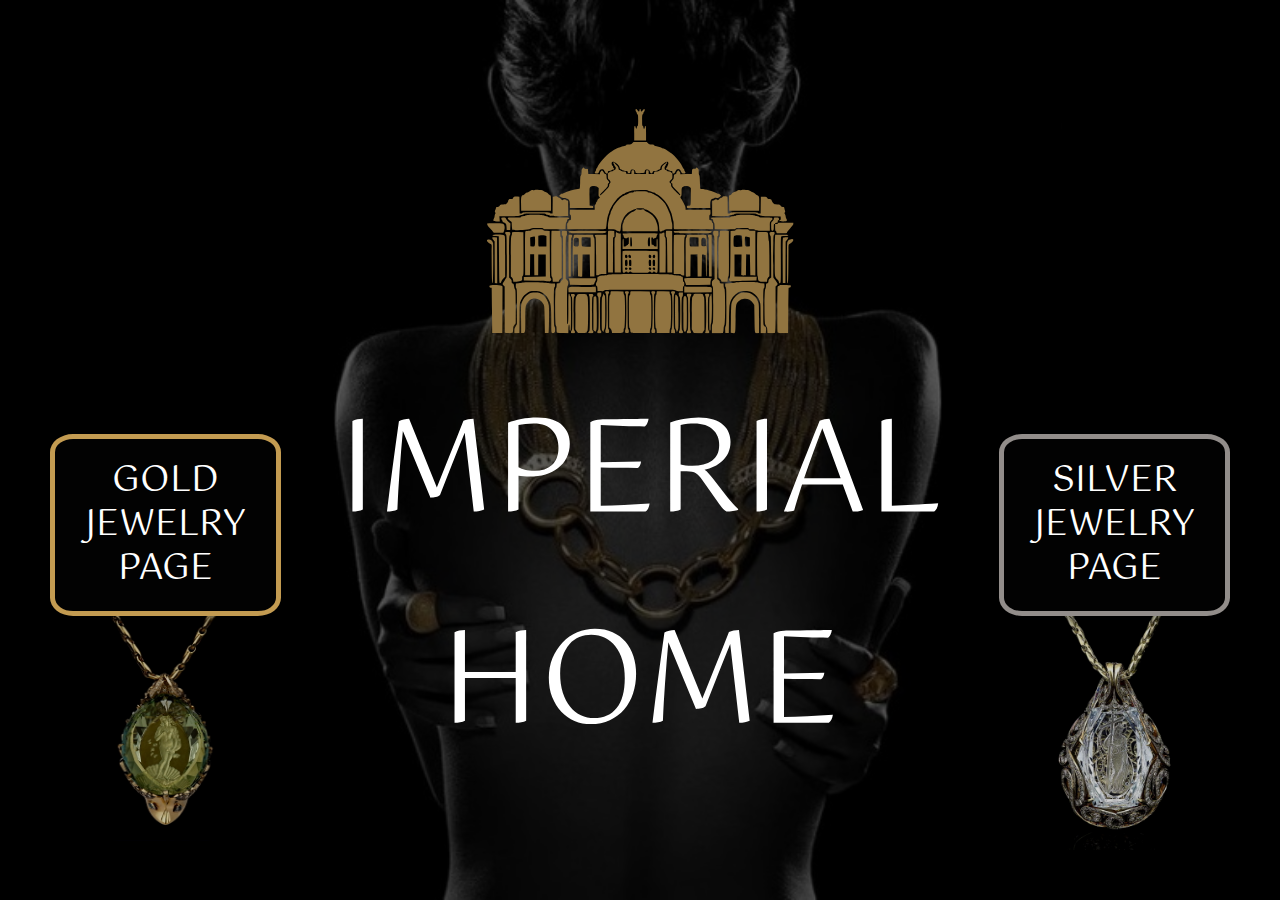
<file: index.html>
<!DOCTYPE html>
<html lang="en">

<head>
    <meta charset="UTF-8" />
    <meta http-equiv="X-UA-Compatible" content="IE=edge" />
    <meta name="viewport" content="width=device-width, initial-scale=1.0" />
    <link rel="stylesheet" href="css/style_index.css" />
    <link rel="shortcut icon" href="img/favicon.svg" />
    <title>Imperial Home</title>
</head>

<body>
    <section class="page">
        <div class="wrapper">


            <div class="wrapper_button">
                <!--btn-1-->
                <div class="button-conteiner" id="btn_1">
                    <a href="page_gold_index.html" class="gold_button">gold <br />
                        jewelry <br />
                        page</a>
                    <div class="wrapper_button_img">
                        <img src="img/pendant_gold.jpg" alt="pendant_gold" class="pendant_gold" />
                    </div>
                </div>
                <!--btn-2-->
                <div class="button-conteiner" id="btn_2">
                    <a href="page_silver_index.html" class="silver_button">silver <br />
                        jewelry <br />
                        page</a>
                    <img src="img/pendant_silwer.jpg" alt="pendant_silwer" class="pendant_silwer" />
                </div>

            </div>
        </div>

        <!------>
        <!--logo-->
        <div class="img_wrapper" id="img_wrapper">
            <img src="img/logo_big.svg" alt="logo" class="logo" />
        </div>
        <!------>

    </section>
</body>

</html>
</file>
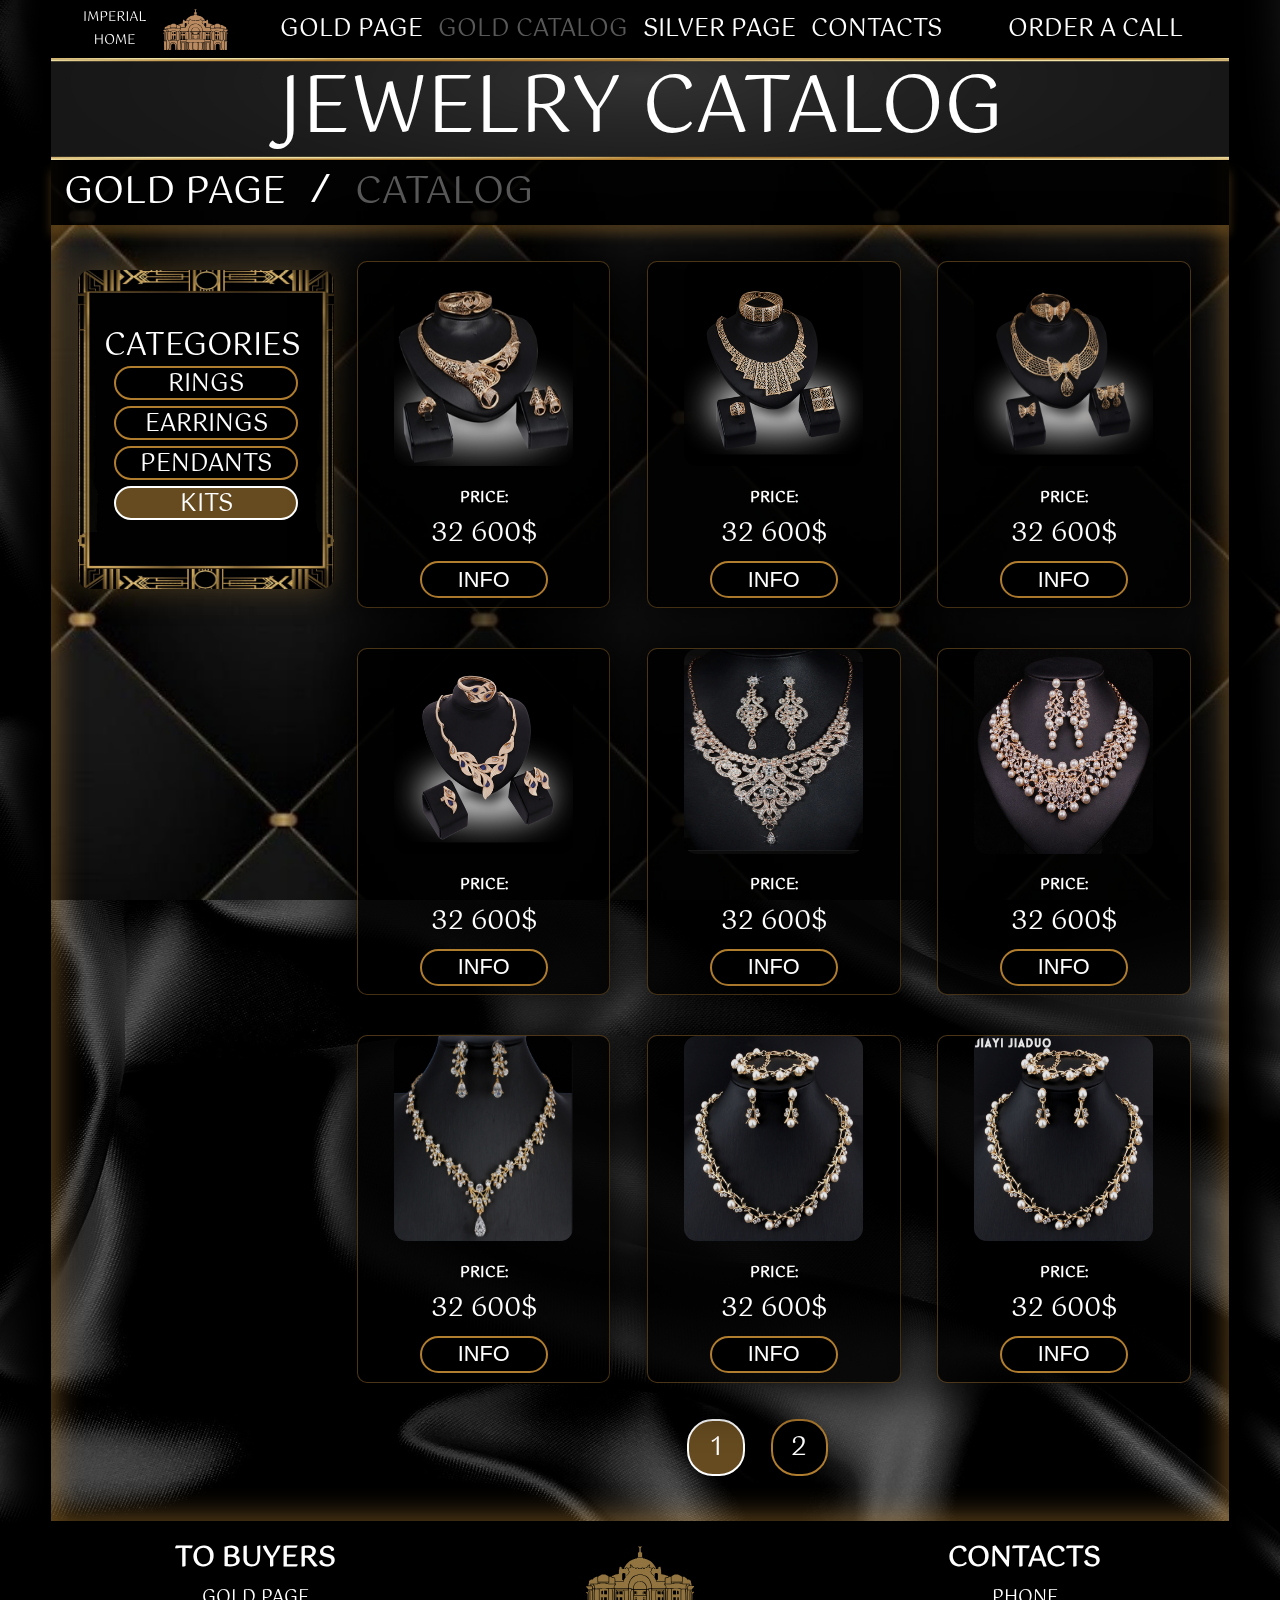
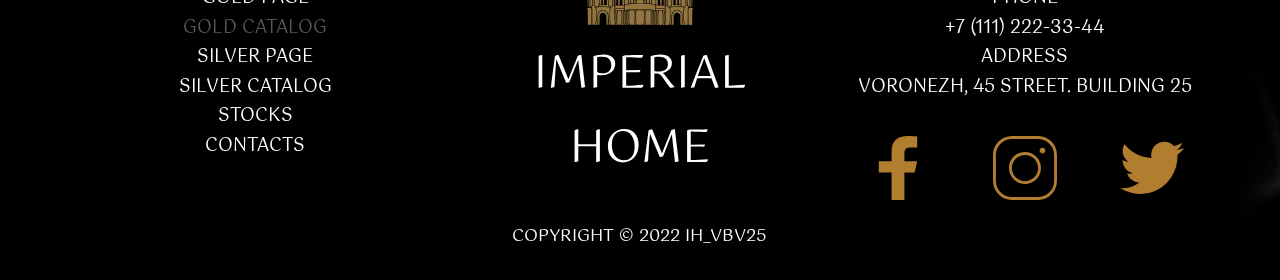
<file: catalog_gold.html>
<!DOCTYPE html>
<html lang="en">

<head>
    <meta charset="UTF-8" />
    <meta http-equiv="X-UA-Compatible" content="IE=edge" />
    <meta name="viewport" content="width=device-width, initial-scale=1.0" />
    <link rel="stylesheet" href="css/style_gold_catalog.css" />
    <link rel="shortcut icon" href="img/favicon.svg" />

    <script src="js/jquery-3.6.0.min.js"></script>
    <script src="js/jquery.maskedinput.min.js"></script>
    <script src="js/index.js"></script>
    <script src="js/img_open.js"></script>
    <title>Imperial Home</title>
</head>

<body>
    <div class="wrapper">
        <div class="bg_sect"></div>
        <section class="panel_header">
            <header class="header">
                <a href="index.html" class="logo">
                    <img src="img/mini label text.svg" alt="logo_text" class="mini_logo_text" />
                    <img src="img/mini_label_home.svg" alt="logo_home" class="mini_logo_home" />
                </a>
                <!--mobile-->

                <input type="checkbox" id="header_menu_nav_mobile" name="categories" />
                <!-- value="menu nav"-->
                <label for="header_menu_nav_mobile" id="header_menu_nav_tab" class="header_menu_nav_mobile">menu</label
          >

          <!---->
          <ul class="menu_header">
            <li><a href="page_gold_index.html">gold page</a></li>
            <li><p class="active_menu">GOLD CATALOG</p></li>
            <li><a href="page_silver_index.html">SILVER PAGE</a></li>
            <li><a href="#">CONTACTS</a></li>
          </ul>
          <a href="#section_form" class="call_header" id="call_header"
            >ORDER A CALL</a
          >
          <!--mobile nav-->

          <ul class="menu_header_mobile">
            <li><a href="page_gold_index.html">gold page</a></li>
            <li><p class="active_menu">GOLD CATALOG</p></li>
            <li><a href="page_silver_index.html">SILVER PAGE</a></li>
            <li><a href="#">CONTACTS</a></li>
          </ul>

          <!---->
        </header>
      </section>

      <main>
        <!-----section 1---->
        <section class="section_1">
          <h1>jewelry catalog</h1>
        </section>
        <!---->
        <!--NAV-->
        <div class="nav_website">
          <a href="page_gold_index.html">gold page</a>
          <pre> / </pre>
          <p class="active_menu">catalog</p>
        </div>
        <!---->
        <!-----section panel price---->
        <section class="panel_wrapper" id="catalog">
          <!--ЯКОРЯ для кнопок открытия групп товаров-->
          <!--  <div class="anchor_catalog_group">
            <div id="kits_group_1"></div>
            <div id="kits_group_2"></div>
            <div id="kits_group_3"></div>
          </div>-->
          <!-----------------button-catalog---------------------------->
          <input
            type="radio"
            id="rings_gold"
            name="categories"
            value="rings_gold"
          />
          <input
            type="radio"
            id="earrings_gold"
            name="categories"
            value="earrings_gold"
          />
          <input
            type="radio"
            id="pendants_gold"
            name="categories"
            value="pendants_gold"
          />
          <input
            type="radio"
            id="kits_gold"
            name="categories"
            checked
            value="kits_gold"
          />

          <div class="categories">
            <h2>categories</h2>
            <form id="catalog_filter">
              <ul id="categories_container">
                <li>
                  <label
                    for="rings_gold"
                    id="rings_tab_gold"
                    class="text_upper btn_hover"
                  >
                    rings</label
                  >
                </li>
                <li>
                  <label
                    for="earrings_gold"
                    id="earrings_tab_gold"
                    class="text_upper btn_hover"
                    >earrings</label
                  >
                </li>

                <li>
                  <label
                    for="pendants_gold"
                    id="pendants_tab_gold"
                    class="text_upper btn_hover"
                    >pendants</label
                  >
                </li>
                <li>
                  <label
                    for="kits_gold"
                    id="kits_tab_gold"
                    class="text_upper btn_hover"
                    >kits</label
                  >
                </li>
              </ul>
            </form>
          </div>
          <!------------------------------------------------------>
          <!--cards-->

          <div class="panels">
            <!--rings-->
            <div id="rings_container_gold" class="catalog_container rings_gold">
              <!---->
              <!---->
              <!---->
              <!---->
              <!---->
              <!-----1 группа---->
              <div
                class="group_nav_catalog_gold"
                id="group_nav_catalog_gold_rings_1"
              >
                <!--карточки товаров-кольца- 1-->
                <div class="c_card">
                  <a class="c_card_wraper" href="#">
                    <img
                      src="img/products_gold/ring/ring_1.jpg "
                      alt="card_image"
                    />
                    <div class="card_body">
                      <h4>Price:</h4>
                      <p class="price">32 600$</p>
                      <button class="btn_card btn_hover">info</button>
                    </div></a
                  >
                </div>
                <!--карточки товаров-кольца- 2-->
                <div class="c_card">
                  <a class="c_card_wraper" href="#">
                    <img
                      src="img/products_gold/ring/ring_2.jpg "
                      alt="card_image"
                    />
                    <div class="card_body">
                      <h4>Price:</h4>
                      <p class="price">32 600$</p>
                      <button class="btn_card btn_hover">info</button>
                    </div></a
                  >
                </div>
                <!--карточки товаров-кольца- 3-->
                <div class="c_card">
                  <a class="c_card_wraper" href="#">
                    <img
                      src="img/products_gold/ring/ring_3.jpg  "
                      alt="card_image"
                    />
                    <div class="card_body">
                      <h4>Price:</h4>
                      <p class="price">32 600$</p>
                      <button class="btn_card btn_hover">info</button>
                    </div></a
                  >
                </div>
                <!--карточки товаров-кольца- 4-->
                <div class="c_card">
                  <a class="c_card_wraper" href="#">
                    <img
                      src="img/products_gold/ring/ring_4.jpg "
                      alt="card_image"
                    />
                    <div class="card_body">
                      <h4>Price:</h4>
                      <p class="price">32 600$</p>
                      <button class="btn_card btn_hover">info</button>
                    </div></a
                  >
                </div>
                <!--карточки товаров-кольца- 5-->
                <div class="c_card">
                  <a class="c_card_wraper" href="#">
                    <img
                      src="img/products_gold/ring/ring_5.jpg "
                      alt="card_image"
                    />
                    <div class="card_body">
                      <h4>Price:</h4>
                      <p class="price">32 600$</p>
                      <button class="btn_card btn_hover">info</button>
                    </div></a
                  >
                </div>
                <!--карточки товаров-кольца- 6-->
                <div class="c_card">
                  <a class="c_card_wraper" href="#">
                    <img
                      src="img/products_gold/ring/ring_6.jpg "
                      alt="card_image"
                    />
                    <div class="card_body">
                      <h4>Price:</h4>
                      <p class="price">32 600$</p>
                      <button class="btn_card btn_hover">info</button>
                    </div></a
                  >
                </div>
                <!--карточки товаров-кольца- 7-->
                <div class="c_card">
                  <a class="c_card_wraper" href="#">
                    <img
                      src="img/products_gold/ring/ring_7.jpg "
                      alt="card_image"
                    />
                    <div class="card_body">
                      <h4>Price:</h4>
                      <p class="price">32 600$</p>
                      <button class="btn_card btn_hover">info</button>
                    </div></a
                  >
                </div>
                <!--карточки товаров-кольца- 8-->
                <div class="c_card">
                  <a class="c_card_wraper" href="#">
                    <img
                      src="img/products_gold/ring/ring_8.jpg "
                      alt="card_image"
                    />
                    <div class="card_body">
                      <h4>Price:</h4>
                      <p class="price">32 600$</p>
                      <button class="btn_card btn_hover">info</button>
                    </div></a
                  >
                </div>
                <!--карточки товаров-кольца- 9-->
                <div class="c_card">
                  <a class="c_card_wraper" href="#">
                    <img
                      src="img/products_gold/ring/ring_9.jpg "
                      alt="card_image"
                    />
                    <div class="card_body">
                      <h4>Price:</h4>
                      <p class="price">32 600$</p>
                      <button class="btn_card btn_hover">info</button>
                    </div></a
                  >
                </div>
                <!---->
              </div>
              <!--конец первой группы-->
              <!----2 группа кольца----->
              <div
                class="group_nav_catalog_gold"
                id="group_nav_catalog_gold_rings_2"
              >
                <!--карточки товаров-кольца- 1-->
                <div class="c_card">
                  <a class="c_card_wraper" href="#">
                    <img
                      src="img/products_gold/ring/ring_10.jpg "
                      alt="card_image"
                    />
                    <div class="card_body">
                      <h4>Price:</h4>
                      <p class="price">32 600$</p>
                      <button class="btn_card btn_hover">info</button>
                    </div></a
                  >
                </div>

                <!--карточки товаров--кольца- 2-->
                <div class="c_card">
                  <a class="c_card_wraper" href="#">
                    <img
                      src="img/products_gold/ring/ring_11.jpg "
                      alt="card_image"
                    />
                    <div class="card_body">
                      <h4>Price:</h4>
                      <p class="price">32 600$</p>
                      <button class="btn_card btn_hover">info</button>
                    </div></a
                  >
                </div>
                <!--карточки товаров--кольца- 3-->
                <div class="c_card">
                  <a class="c_card_wraper" href="#">
                    <img
                      src="img/products_gold/ring/ring_12.jpg "
                      alt="card_image"
                    />
                    <div class="card_body">
                      <h4>Price:</h4>
                      <p class="price">32 600$</p>
                      <button class="btn_card btn_hover">info</button>
                    </div></a
                  >
                </div>

                <!--карточки товаров-кольца- 4-->
                <div class="c_card">
                  <a class="c_card_wraper" href="#">
                    <img
                      src="img/products_gold/ring/ring_13.jpg  "
                      alt="card_image"
                    />
                    <div class="card_body">
                      <h4>Price:</h4>
                      <p class="price">32 600$</p>
                      <button class="btn_card btn_hover">info</button>
                    </div></a
                  >
                </div>

                <!--карточки товаров-кольца- 5-->
                <div class="c_card">
                  <a class="c_card_wraper" href="#">
                    <img
                      src="img/products_gold/ring/ring_14.jpg"
                      alt="card_image"
                    />
                    <div class="card_body">
                      <h4>Price:</h4>
                      <p class="price">32 600$</p>
                      <button class="btn_card btn_hover">info</button>
                    </div></a
                  >
                </div>
                <!--карточки товаров--кольца- 6-->
                <div class="c_card">
                  <a class="c_card_wraper" href="#">
                    <img
                      src="img/products_gold/ring/ring_15.jpg"
                      alt="card_image"
                    />
                    <div class="card_body">
                      <h4>Price:</h4>
                      <p class="price">32 600$</p>
                      <button class="btn_card btn_hover">info</button>
                    </div></a
                  >
                </div>
                <!--карточки товаров-кольца- 7-->
                <div class="c_card">
                  <a class="c_card_wraper" href="#">
                    <img
                      src="img/products_gold/ring/ring_16.jpg"
                      alt="card_image"
                    />
                    <div class="card_body">
                      <h4>Price:</h4>
                      <p class="price">32 600$</p>
                      <button class="btn_card btn_hover">info</button>
                    </div></a
                  >
                </div>
                <!--карточки товаров-кольца- 8-->
                <div class="c_card">
                  <a class="c_card_wraper" href="#">
                    <img
                      src="img/products_gold/ring/ring_17.jpg"
                      alt="card_image"
                    />
                    <div class="card_body">
                      <h4>Price:</h4>
                      <p class="price">32 600$</p>
                      <button class="btn_card btn_hover">info</button>
                    </div></a
                  >
                </div>
                <!--карточки товаров-кольца- 9-->
                <div class="c_card">
                  <a class="c_card_wraper" href="#">
                    <img
                      src="img/products_gold/ring/ring_18.jpg"
                      alt="card_image"
                    />
                    <div class="card_body">
                      <h4>Price:</h4>
                      <p class="price">32 600$</p>
                      <button class="btn_card btn_hover">info</button>
                    </div></a
                  >
                </div>
                <!---->
              </div>
              <!--конец второй группы-->
              <!----3 группа кольца----->
              <div
                class="group_nav_catalog_gold"
                id="group_nav_catalog_gold_rings_3"
              >
                <!--карточки товаров--кольца- 1-->
                <div class="c_card">
                  <a class="c_card_wraper" href="#">
                    <img
                      src="img/products_gold/ring/ring_19.jpg"
                      alt="card_image"
                    />
                    <div class="card_body">
                      <h4>Price:</h4>
                      <p class="price">32 600$</p>
                      <button class="btn_card btn_hover">info</button>
                    </div></a
                  >
                </div>

                <!--карточки товаров--кольца- 2-->
                <div class="c_card">
                  <a class="c_card_wraper" href="#">
                    <img
                      src="img/products_gold/ring/ring_20.jpg"
                      alt="card_image"
                    />
                    <div class="card_body">
                      <h4>Price:</h4>
                      <p class="price">32 600$</p>
                      <button class="btn_card btn_hover">info</button>
                    </div></a
                  >
                </div>
                <!--карточки товаров--кольца- 3-->
                <div class="c_card">
                  <a class="c_card_wraper" href="#">
                    <img
                      src="img/products_gold/ring/ring_21.jpg"
                      alt="card_image"
                    />
                    <div class="card_body">
                      <h4>Price:</h4>
                      <p class="price">32 600$</p>
                      <button class="btn_card btn_hover">info</button>
                    </div></a
                  >
                </div>

                <!--карточки товаров--кольца- 4-->
                <div class="c_card">
                  <a class="c_card_wraper" href="#">
                    <img
                      src="img/products_gold/ring/ring_22.jpg"
                      alt="card_image"
                    />
                    <div class="card_body">
                      <h4>Price:</h4>
                      <p class="price">32 600$</p>
                      <button class="btn_card btn_hover">info</button>
                    </div></a
                  >
                </div>
                <!--карточки товаров--кольца 5-->
                <div class="c_card">
                  <a class="c_card_wraper" href="#">
                    <img
                      src="img/products_gold/ring/ring_23.jpg"
                      alt="card_image"
                    />
                    <div class="card_body">
                      <h4>Price:</h4>
                      <p class="price">32 600$</p>
                      <button class="btn_card btn_hover">info</button>
                    </div></a
                  >
                </div>
                <!--карточки товаров-кольца- 6-->
                <div class="c_card">
                  <a class="c_card_wraper" href="#">
                    <img
                      src="img/products_gold/ring/ring_24.jpg"
                      alt="card_image"
                    />
                    <div class="card_body">
                      <h4>Price:</h4>
                      <p class="price">32 600$</p>
                      <button class="btn_card btn_hover">info</button>
                    </div></a
                  >
                </div>
                <!--карточки товаров-кольца- 7-->
                <div class="c_card">
                  <a class="c_card_wraper" href="#">
                    <img
                      src="img/products_gold/ring/ring_25.jpg"
                      alt="card_image"
                    />
                    <div class="card_body">
                      <h4>Price:</h4>
                      <p class="price">32 600$</p>
                      <button class="btn_card btn_hover">info</button>
                    </div></a
                  >
                </div>
                <!--карточки товаров-кольца- 8-->
                <div class="c_card">
                  <a class="c_card_wraper" href="#">
                    <img
                      src="img/products_gold/ring/ring_26.jpg"
                      alt="card_image"
                    />
                    <div class="card_body">
                      <h4>Price:</h4>
                      <p class="price">32 600$</p>
                      <button class="btn_card btn_hover">info</button>
                    </div></a
                  >
                </div>
                <!--карточки товаров-кольца- 9-->
                <div class="c_card">
                  <a class="c_card_wraper" href="#">
                    <img
                      src="img/products_gold/ring/ring_27.jpg"
                      alt="card_image"
                    />
                    <div class="card_body">
                      <h4>Price:</h4>
                      <p class="price">32 600$</p>
                      <button class="btn_card btn_hover">info</button>
                    </div></a
                  >
                </div>

                <!---->
              </div>

              <!---->
            </div>

            <!---->
            <!---->
            <!---->
            <!---->
            <!---->
            <!---->
            <!---->
            <!---->
            <!---->
            <!--серьги-->
            <div
              id="earrings_container_gold"
              class="catalog_container earrings_gold"
            >
              <!----1 группа серьги----->
              <div
                class="group_nav_catalog_gold"
                id="group_nav_catalog_gold_earrings_1"
              >
                <!--карточки товаров--серьги- 1-->
                <div class="c_card">
                  <a class="c_card_wraper" href="#">
                    <img
                      src="img/products_gold/errings/errings_1.jpg "
                      alt="card_image"
                    />
                    <div class="card_body">
                      <h4>Price:</h4>
                      <p class="price">32 600$</p>
                      <button class="btn_card btn_hover">info</button>
                    </div></a
                  >
                </div>
                <!--карточки товаров--серьги- 2-->
                <div class="c_card">
                  <a class="c_card_wraper" href="#">
                    <img
                      src="img/products_gold/errings/errings_2.jpg "
                      alt="card_image"
                    />
                    <div class="card_body">
                      <h4>Price:</h4>
                      <p class="price">32 600$</p>
                      <button class="btn_card btn_hover">info</button>
                    </div></a
                  >
                </div>
                <!--карточки товаров--серьги- 3-->
                <div class="c_card">
                  <a class="c_card_wraper" href="#">
                    <img
                      src="img/products_gold/errings/errings_3.jpg "
                      alt="card_image"
                    />
                    <div class="card_body">
                      <h4>Price:</h4>
                      <p class="price">32 600$</p>
                      <button class="btn_card btn_hover">info</button>
                    </div></a
                  >
                </div>
                <!--карточки товаров--серьги- 4-->
                <div class="c_card">
                  <a class="c_card_wraper" href="#">
                    <img
                      src="img/products_gold/errings/errings_4.jpg  "
                      alt="card_image"
                    />
                    <div class="card_body">
                      <h4>Price:</h4>
                      <p class="price">32 600$</p>
                      <button class="btn_card btn_hover">info</button>
                    </div></a
                  >
                </div>
                <!--карточки товаров--серьги- 5-->
                <div class="c_card">
                  <a class="c_card_wraper" href="#">
                    <img
                      src="img/products_gold/errings/errings_5.jpg "
                      alt="card_image"
                    />
                    <div class="card_body">
                      <h4>Price:</h4>
                      <p class="price">32 600$</p>
                      <button class="btn_card btn_hover">info</button>
                    </div></a
                  >
                </div>
                <!--карточки товаров--серьги- 6-->
                <div class="c_card">
                  <a class="c_card_wraper" href="#">
                    <img
                      src="img/products_gold/errings/errings_6.jpg "
                      alt="card_image"
                    />
                    <div class="card_body">
                      <h4>Price:</h4>
                      <p class="price">32 600$</p>
                      <button class="btn_card btn_hover">info</button>
                    </div></a
                  >
                </div>
                <!--карточки товаров--серьги- 7-->
                <div class="c_card">
                  <a class="c_card_wraper" href="#">
                    <img
                      src="img/products_gold/errings/errings_7.jpg "
                      alt="card_image"
                    />
                    <div class="card_body">
                      <h4>Price:</h4>
                      <p class="price">32 600$</p>
                      <button class="btn_card btn_hover">info</button>
                    </div></a
                  >
                </div>
                <!--карточки товаров--серьги- 8-->
                <div class="c_card">
                  <a class="c_card_wraper" href="#">
                    <img
                      src="img/products_gold/errings/errings_8.jpg  "
                      alt="card_image"
                    />
                    <div class="card_body">
                      <h4>Price:</h4>
                      <p class="price">32 600$</p>
                      <button class="btn_card btn_hover">info</button>
                    </div></a
                  >
                </div>
                <!--карточки товаров--серьги- 9-->
                <div class="c_card">
                  <a class="c_card_wraper" href="#">
                    <img
                      src="img/products_gold/errings/errings_9.jpg "
                      alt="card_image"
                    />
                    <div class="card_body">
                      <h4>Price:</h4>
                      <p class="price">32 600$</p>
                      <button class="btn_card btn_hover">info</button>
                    </div></a
                  >
                </div>

                <!---->
              </div>

              <!--конец первой группы-->

              <!----2 группа серьги----->
              <div
                class="group_nav_catalog_gold"
                id="group_nav_catalog_gold_earrings_2"
              >
                <!--карточки товаров--серьги- 1-->
                <div class="c_card">
                  <a class="c_card_wraper" href="#">
                    <img
                      src="img/products_gold/errings/errings_10.jpeg"
                      alt="card_image"
                    />
                    <div class="card_body">
                      <h4>Price:</h4>
                      <p class="price">32 600$</p>
                      <button class="btn_card btn_hover">info</button>
                    </div></a
                  >
                </div>
                <!--карточки товаров--серьги- 2-->
                <div class="c_card">
                  <a class="c_card_wraper" href="#">
                    <img
                      src="img/products_gold/errings/errings_11.jpg "
                      alt="card_image"
                    />
                    <div class="card_body">
                      <h4>Price:</h4>
                      <p class="price">32 600$</p>
                      <button class="btn_card btn_hover">info</button>
                    </div></a
                  >
                </div>
                <!--карточки товаров--серьги- 3-->
                <div class="c_card">
                  <a class="c_card_wraper" href="#">
                    <img
                      src="img/products_gold/errings/errings_12.jpg "
                      alt="card_image"
                    />
                    <div class="card_body">
                      <h4>Price:</h4>
                      <p class="price">32 600$</p>
                      <button class="btn_card btn_hover">info</button>
                    </div></a
                  >
                </div>
                <!--карточки товаров--серьги- 4-->
                <div class="c_card">
                  <a class="c_card_wraper" href="#">
                    <img
                      src="img/products_gold/errings/errings_13.jpg "
                      alt="card_image"
                    />
                    <div class="card_body">
                      <h4>Price:</h4>
                      <p class="price">32 600$</p>
                      <button class="btn_card btn_hover">info</button>
                    </div></a
                  >
                </div>
                <!--карточки товаров--серьги- 5-->
                <div class="c_card">
                  <a class="c_card_wraper" href="#">
                    <img
                      src="img/products_gold/errings/errings_14.jpg "
                      alt="card_image"
                    />
                    <div class="card_body">
                      <h4>Price:</h4>
                      <p class="price">32 600$</p>
                      <button class="btn_card btn_hover">info</button>
                    </div></a
                  >
                </div>
                <!--карточки товаров--серьги- 6-->
                <div class="c_card">
                  <a class="c_card_wraper" href="#">
                    <img
                      src="img/products_gold/errings/errings_15.jpg "
                      alt="card_image"
                    />
                    <div class="card_body">
                      <h4>Price:</h4>
                      <p class="price">32 600$</p>
                      <button class="btn_card btn_hover">info</button>
                    </div></a
                  >
                </div>
                <!--карточки товаров--серьги- 7-->
                <div class="c_card">
                  <a class="c_card_wraper" href="#">
                    <img
                      src="img/products_gold/errings/errings_16.jpg "
                      alt="card_image"
                    />
                    <div class="card_body">
                      <h4>Price:</h4>
                      <p class="price">32 600$</p>
                      <button class="btn_card btn_hover">info</button>
                    </div></a
                  >
                </div>
                <!--карточки товаров--серьги- 8-->
                <div class="c_card">
                  <a class="c_card_wraper" href="#">
                    <img
                      src="img/products_gold/errings/errings_17.jpg "
                      alt="card_image"
                    />
                    <div class="card_body">
                      <h4>Price:</h4>
                      <p class="price">32 600$</p>
                      <button class="btn_card btn_hover">info</button>
                    </div></a
                  >
                </div>
                <!--карточки товаров--серьги- 9-->
                <div class="c_card">
                  <a class="c_card_wraper" href="#">
                    <img
                      src="img/products_gold/errings/errings_18.jpg "
                      alt="card_image"
                    />
                    <div class="card_body">
                      <h4>Price:</h4>
                      <p class="price">32 600$</p>
                      <button class="btn_card btn_hover">info</button>
                    </div></a
                  >
                </div>

                <!---->
              </div>

              <!--конец второй группы-->
              <!----3 группа серьги----->
              <div
                class="group_nav_catalog_gold"
                id="group_nav_catalog_gold_earrings_3"
              >
                <!--карточки товаров--серьги- 1-->
                <div class="c_card">
                  <a class="c_card_wraper" href="#">
                    <img
                      src="img/products_gold/errings/errings_19.jpg "
                      alt="card_image"
                    />
                    <div class="card_body">
                      <h4>Price:</h4>
                      <p class="price">32 600$</p>
                      <button class="btn_card btn_hover">info</button>
                    </div></a
                  >
                </div>
                <!--карточки товаров--серьги- 2-->
                <div class="c_card">
                  <a class="c_card_wraper" href="#">
                    <img
                      src="img/products_gold/errings/errings_20.jpg  "
                      alt="card_image"
                    />
                    <div class="card_body">
                      <h4>Price:</h4>
                      <p class="price">32 600$</p>
                      <button class="btn_card btn_hover">info</button>
                    </div></a
                  >
                </div>
                <!--карточки товаров--серьги- 3-->
                <div class="c_card">
                  <a class="c_card_wraper" href="#">
                    <img
                      src="img/products_gold/errings/errings_21.jpg "
                      alt="card_image"
                    />
                    <div class="card_body">
                      <h4>Price:</h4>
                      <p class="price">32 600$</p>
                      <button class="btn_card btn_hover">info</button>
                    </div></a
                  >
                </div>
                <!--карточки товаров--серьги- 4-->
                <div class="c_card">
                  <a class="c_card_wraper" href="#">
                    <img
                      src="img/products_gold/errings/errings_22.jpg "
                      alt="card_image"
                    />
                    <div class="card_body">
                      <h4>Price:</h4>
                      <p class="price">32 600$</p>
                      <button class="btn_card btn_hover">info</button>
                    </div></a
                  >
                </div>
                <!--карточки товаров--серьги- 5-->
                <div class="c_card">
                  <a class="c_card_wraper" href="#">
                    <img
                      src="img/products_gold/errings/errings_23.jpg "
                      alt="card_image"
                    />
                    <div class="card_body">
                      <h4>Price:</h4>
                      <p class="price">32 600$</p>
                      <button class="btn_card btn_hover">info</button>
                    </div></a
                  >
                </div>
                <!--карточки товаров--серьги- 6-->
                <div class="c_card">
                  <a class="c_card_wraper" href="#">
                    <img
                      src="img/products_gold/errings/errings_24.jpg "
                      alt="card_image"
                    />
                    <div class="card_body">
                      <h4>Price:</h4>
                      <p class="price">32 600$</p>
                      <button class="btn_card btn_hover">info</button>
                    </div></a
                  >
                </div>
                <!--карточки товаров--серьги- 7-->
                <div class="c_card">
                  <a class="c_card_wraper" href="#">
                    <img
                      src="img/products_gold/errings/errings_25.jpg "
                      alt="card_image"
                    />
                    <div class="card_body">
                      <h4>Price:</h4>
                      <p class="price">32 600$</p>
                      <button class="btn_card btn_hover">info</button>
                    </div></a
                  >
                </div>
                <!--карточки товаров--серьги- 8-->
                <div class="c_card">
                  <a class="c_card_wraper" href="#">
                    <img
                      src="img/products_gold/errings/errings_26.jpg "
                      alt="card_image"
                    />
                    <div class="card_body">
                      <h4>Price:</h4>
                      <p class="price">32 600$</p>
                      <button class="btn_card btn_hover">info</button>
                    </div></a
                  >
                </div>
                <!--карточки товаров--серьги- 9-->
                <div class="c_card">
                  <a class="c_card_wraper" href="#">
                    <img
                      src="img/products_gold/errings/errings_27.jpg "
                      alt="card_image"
                    />
                    <div class="card_body">
                      <h4>Price:</h4>
                      <p class="price">32 600$</p>
                      <button class="btn_card btn_hover">info</button>
                    </div></a
                  >
                </div>

                <!---->
              </div>

              <!--конец третей группы-->
            </div>
            <!---->
            <!---->
            <!---->
            <!---->
            <!---->
            <!---->
            <!---->
            <!---->
            <!---->
            <!---->
            <!--подвески-->
            <div
              id="pendants_container_gold"
              class="catalog_container pendants_gold"
            >
              <!-----1 группа подвески---->
              <div
                class="group_nav_catalog_gold"
                id="group_nav_catalog_gold_pendants_1"
              >
                <!--карточки товаров--подвески- 1-->
                <div class="c_card">
                  <a class="c_card_wraper" href="#">
                    <img
                      src="img/products_gold/pendants/pendants_1.jpg"
                      alt="card_image"
                    />
                    <div class="card_body">
                      <h4>Price:</h4>
                      <p class="price">32 600$</p>
                      <button class="btn_card btn_hover">info</button>
                    </div></a
                  >
                </div>
                <!--карточки товаров--подвески- 2-->
                <div class="c_card">
                  <a class="c_card_wraper" href="#">
                    <img
                      src="img/products_gold/pendants/pendants_2.jpg"
                      alt="card_image"
                    />
                    <div class="card_body">
                      <h4>Price:</h4>
                      <p class="price">32 600$</p>
                      <button class="btn_card btn_hover">info</button>
                    </div></a
                  >
                </div>
                <!--карточки товаров--подвески- 3-->
                <div class="c_card">
                  <a class="c_card_wraper" href="#">
                    <img
                      src="img/products_gold/pendants/pendants_3.jpg"
                      alt="card_image"
                    />
                    <div class="card_body">
                      <h4>Price:</h4>
                      <p class="price">32 600$</p>
                      <button class="btn_card btn_hover">info</button>
                    </div></a
                  >
                </div>
                <!--карточки товаров--подвески- 4-->
                <div class="c_card">
                  <a class="c_card_wraper" href="#">
                    <img
                      src="img/products_gold/pendants/pendants_4.jpg"
                      alt="card_image"
                    />
                    <div class="card_body">
                      <h4>Price:</h4>
                      <p class="price">32 600$</p>
                      <button class="btn_card btn_hover">info</button>
                    </div></a
                  >
                </div>
                <!--карточки товаров--подвески- 5-->
                <div class="c_card">
                  <a class="c_card_wraper" href="#">
                    <img
                      src="img/products_gold/pendants/pendants_5.jpg"
                      alt="card_image"
                    />
                    <div class="card_body">
                      <h4>Price:</h4>
                      <p class="price">32 600$</p>
                      <button class="btn_card btn_hover">info</button>
                    </div></a
                  >
                </div>
                <!--карточки товаров--подвески- 6-->
                <div class="c_card">
                  <a class="c_card_wraper" href="#">
                    <img
                      src="img/products_gold/pendants/pendants_6.jpg"
                      alt="card_image"
                    />
                    <div class="card_body">
                      <h4>Price:</h4>
                      <p class="price">32 600$</p>
                      <button class="btn_card btn_hover">info</button>
                    </div></a
                  >
                </div>
                <!--карточки товаров--подвески- 7-->
                <div class="c_card">
                  <a class="c_card_wraper" href="#">
                    <img
                      src="img/products_gold/pendants/pendants_7.jpg"
                      alt="card_image"
                    />
                    <div class="card_body">
                      <h4>Price:</h4>
                      <p class="price">32 600$</p>
                      <button class="btn_card btn_hover">info</button>
                    </div></a
                  >
                </div>
                <!--карточки товаров--подвески- 8-->
                <div class="c_card">
                  <a class="c_card_wraper" href="#">
                    <img
                      src="img/products_gold/pendants/pendants_8.jpg"
                      alt="card_image"
                    />
                    <div class="card_body">
                      <h4>Price:</h4>
                      <p class="price">32 600$</p>
                      <button class="btn_card btn_hover">info</button>
                    </div></a
                  >
                </div>
                <!--карточки товаров--подвески- 9-->
                <div class="c_card">
                  <a class="c_card_wraper" href="#">
                    <img
                      src="img/products_gold/pendants/pendants_9.jpg"
                      alt="card_image"
                    />
                    <div class="card_body">
                      <h4>Price:</h4>
                      <p class="price">32 600$</p>
                      <button class="btn_card btn_hover">info</button>
                    </div></a
                  >
                </div>
                <!---->
              </div>
              <!--Конец первой группы-->
              <!----2 группа подвески----->
              <div
                class="group_nav_catalog_gold"
                id="group_nav_catalog_gold_pendants_2"
              >
                <!--карточки товаров--подвески- 1-->
                <div class="c_card">
                  <a class="c_card_wraper" href="#">
                    <img
                      src="img/products_gold/pendants/pendants_10.jpg"
                      alt="card_image"
                    />
                    <div class="card_body">
                      <h4>Price:</h4>
                      <p class="price">32 600$</p>
                      <button class="btn_card btn_hover">info</button>
                    </div></a
                  >
                </div>
                <!--карточки товаров--подвески- 2-->
                <div class="c_card">
                  <a class="c_card_wraper" href="#">
                    <img
                      src="img/products_gold/pendants/pendants_11.jpg"
                      alt="card_image"
                    />
                    <div class="card_body">
                      <h4>Price:</h4>
                      <p class="price">32 600$</p>
                      <button class="btn_card btn_hover">info</button>
                    </div></a
                  >
                </div>
                <!--карточки товаров--подвески- 3-->
                <div class="c_card">
                  <a class="c_card_wraper" href="#">
                    <img
                      src="img/products_gold/pendants/pendants_12.jpg"
                      alt="card_image"
                    />
                    <div class="card_body">
                      <h4>Price:</h4>
                      <p class="price">32 600$</p>
                      <button class="btn_card btn_hover">info</button>
                    </div></a
                  >
                </div>
                <!--карточки товаров--подвески- 4-->
                <div class="c_card">
                  <a class="c_card_wraper" href="#">
                    <img
                      src="img/products_gold/pendants/pendants_13.jpg"
                      alt="card_image"
                    />
                    <div class="card_body">
                      <h4>Price:</h4>
                      <p class="price">32 600$</p>
                      <button class="btn_card btn_hover">info</button>
                    </div></a
                  >
                </div>
                <!--карточки товаров--подвески- 5-->
                <div class="c_card">
                  <a class="c_card_wraper" href="#">
                    <img
                      src="img/products_gold/pendants/pendants_14.jpg"
                      alt="card_image"
                    />
                    <div class="card_body">
                      <h4>Price:</h4>
                      <p class="price">32 600$</p>
                      <button class="btn_card btn_hover">info</button>
                    </div></a
                  >
                </div>
                <!--карточки товаров--подвески- 6-->
                <div class="c_card">
                  <a class="c_card_wraper" href="#">
                    <img
                      src="img/products_gold/pendants/pendants_15.jpg"
                      alt="card_image"
                    />
                    <div class="card_body">
                      <h4>Price:</h4>
                      <p class="price">32 600$</p>
                      <button class="btn_card btn_hover">info</button>
                    </div></a
                  >
                </div>
                <!--карточки товаров--подвески- 7-->
                <div class="c_card">
                  <a class="c_card_wraper" href="#">
                    <img
                      src="img/products_gold/pendants/pendants_16.jpg "
                      alt="card_image"
                    />
                    <div class="card_body">
                      <h4>Price:</h4>
                      <p class="price">32 600$</p>
                      <button class="btn_card btn_hover">info</button>
                    </div></a
                  >
                </div>
                <!--карточки товаров--подвески- 8-->
                <div class="c_card">
                  <a class="c_card_wraper" href="#">
                    <img
                      src="img/products_gold/pendants/pendants_17.jpg"
                      alt="card_image"
                    />
                    <div class="card_body">
                      <h4>Price:</h4>
                      <p class="price">32 600$</p>
                      <button class="btn_card btn_hover">info</button>
                    </div></a
                  >
                </div>
                <!--карточки товаров--подвески- 9-->
                <div class="c_card">
                  <a class="c_card_wraper" href="#">
                    <img
                      src="img/products_gold/pendants/pendants_18.jpg"
                      alt="card_image"
                    />
                    <div class="card_body">
                      <h4>Price:</h4>
                      <p class="price">32 600$</p>
                      <button class="btn_card btn_hover">info</button>
                    </div></a
                  >
                </div>
                <!---->
              </div>
              <!--конец второй группы-->
              <!----3 группа подвески----->
              <div
                class="group_nav_catalog_gold"
                id="group_nav_catalog_gold_pendants_3"
              >
                <!--карточки товаров--подвески- 1-->
                <div class="c_card">
                  <a class="c_card_wraper" href="#">
                    <img
                      src="img/products_gold/pendants/pendants_19.jpg"
                      alt="card_image"
                    />
                    <div class="card_body">
                      <h4>Price:</h4>
                      <p class="price">32 600$</p>
                      <button class="btn_card btn_hover">info</button>
                    </div></a
                  >
                </div>
                <!--карточки товаров--подвески- 2-->
                <div class="c_card">
                  <a class="c_card_wraper" href="#">
                    <img
                      src="img/products_gold/pendants/pendants_20.jpg"
                      alt="card_image"
                    />
                    <div class="card_body">
                      <h4>Price:</h4>
                      <p class="price">32 600$</p>
                      <button class="btn_card btn_hover">info</button>
                    </div></a
                  >
                </div>
                <!--карточки товаров--подвески- 3-->
                <div class="c_card">
                  <a class="c_card_wraper" href="#">
                    <img
                      src="img/products_gold/pendants/pendants_21.jpg"
                      alt="card_image"
                    />
                    <div class="card_body">
                      <h4>Price:</h4>
                      <p class="price">32 600$</p>
                      <button class="btn_card btn_hover">info</button>
                    </div></a
                  >
                </div>
                <!--карточки товаров--подвески- 4-->
                <div class="c_card">
                  <a class="c_card_wraper" href="#">
                    <img
                      src="img/products_gold/pendants/pendants_22.jpg"
                      alt="card_image"
                    />
                    <div class="card_body">
                      <h4>Price:</h4>
                      <p class="price">32 600$</p>
                      <button class="btn_card btn_hover">info</button>
                    </div></a
                  >
                </div>
                <!--карточки товаров--подвески- 5-->
                <div class="c_card">
                  <a class="c_card_wraper" href="#">
                    <img
                      src="img/products_gold/pendants/pendants_23.jpg"
                      alt="card_image"
                    />
                    <div class="card_body">
                      <h4>Price:</h4>
                      <p class="price">32 600$</p>
                      <button class="btn_card btn_hover">info</button>
                    </div></a
                  >
                </div>
                <!--карточки товаров--подвески- 6-->
                <div class="c_card">
                  <a class="c_card_wraper" href="#">
                    <img
                      src="img/products_gold/pendants/pendants_24.jpg"
                      alt="card_image"
                    />
                    <div class="card_body">
                      <h4>Price:</h4>
                      <p class="price">32 600$</p>
                      <button class="btn_card btn_hover">info</button>
                    </div></a
                  >
                </div>
                <!--карточки товаров--подвески- 7-->
                <div class="c_card">
                  <a class="c_card_wraper" href="#">
                    <img
                      src="img/products_gold/pendants/pendants_25.jpg"
                      alt="card_image"
                    />
                    <div class="card_body">
                      <h4>Price:</h4>
                      <p class="price">32 600$</p>
                      <button class="btn_card btn_hover">info</button>
                    </div></a
                  >
                </div>
                <!--карточки товаров--подвески- 8-->
                <div class="c_card">
                  <a class="c_card_wraper" href="#">
                    <img
                      src="img/products_gold/pendants/pendants_26.jpg"
                      alt="card_image"
                    />
                    <div class="card_body">
                      <h4>Price:</h4>
                      <p class="price">32 600$</p>
                      <button class="btn_card btn_hover">info</button>
                    </div></a
                  >
                </div>
                <!--карточки товаров--подвески- 9-->
                <div class="c_card">
                  <a class="c_card_wraper" href="#">
                    <img
                      src="img/products_gold/pendants/pendants_27.jpg"
                      alt="card_image"
                    />
                    <div class="card_body">
                      <h4>Price:</h4>
                      <p class="price">32 600$</p>
                      <button class="btn_card btn_hover">info</button>
                    </div></a
                  >
                </div>
                <!---->
              </div>
              <!--конец третей группы-->
            </div>
            <!---->
            <!---->
            <!---->
            <!---->
            <!---->
            <!---->
            <!---->
            <!---->
            <!---->
            <!---->
            <!--комплекты-->
            <div id="kits_container_gold" class="catalog_container kits_gold">
              <!----1 группа карточек----->
              <div
                class="group_nav_catalog_gold"
                id="group_nav_catalog_gold_kits_1"
              >
                <!--карточки товаров--комплекты- 1-->
                <div class="c_card">
                  <a class="c_card_wraper" href="#">
                    <img
                      src="img/products_gold/kits/1_gold_kits.jpg"
                      alt="card_image"
                    />
                    <div class="card_body">
                      <h4>Price:</h4>
                      <p class="price">32 600$</p>
                      <button class="btn_card btn_hover">info</button>
                    </div></a
                  >
                </div>
                <!--карточки товаров--комплекты- 2-->
                <div class="c_card">
                  <a class="c_card_wraper" href="#">
                    <img
                      src="img/products_gold/kits/2_gold_kits.jpg"
                      alt="card_image"
                    />
                    <div class="card_body">
                      <h4>Price:</h4>
                      <p class="price">32 600$</p>
                      <button class="btn_card btn_hover">info</button>
                    </div></a
                  >
                </div>

                <!--карточки товаров--комплекты- 3-->
                <div class="c_card">
                  <a class="c_card_wraper" href="#">
                    <img
                      src="img/products_gold/kits/3_gold_kits.jpg"
                      alt="card_image"
                    />
                    <div class="card_body">
                      <h4>Price:</h4>
                      <p class="price">32 600$</p>
                      <button class="btn_card btn_hover">info</button>
                    </div></a
                  >
                </div>
                <!--карточки товаров--комплекты- 4-->
                <div class="c_card">
                  <a class="c_card_wraper" href="#">
                    <img
                      src="img/products_gold/kits/4_gold_kits.jpg"
                      alt="card_image"
                    />
                    <div class="card_body">
                      <h4>Price:</h4>
                      <p class="price">32 600$</p>
                      <button class="btn_card btn_hover">info</button>
                    </div></a
                  >
                </div>
                <!--карточки товаров--комплекты- 5-->
                <div class="c_card">
                  <a class="c_card_wraper" href="#">
                    <img
                      src="img/products_gold/kits/5_gold_kits.jpg"
                      alt="card_image"
                    />
                    <div class="card_body">
                      <h4>Price:</h4>
                      <p class="price">32 600$</p>
                      <button class="btn_card btn_hover">info</button>
                    </div></a
                  >
                </div>
                <!--карточки товаров--комплекты- 6-->
                <div class="c_card">
                  <a class="c_card_wraper" href="#">
                    <img
                      src="img/products_gold/kits/6_gold_kits.jpg"
                      alt="card_image"
                    />
                    <div class="card_body">
                      <h4>Price:</h4>
                      <p class="price">32 600$</p>
                      <button class="btn_card btn_hover">info</button>
                    </div></a
                  >
                </div>
                <!--карточки товаров--комплекты- 7-->
                <div class="c_card">
                  <a class="c_card_wraper" href="#">
                    <img
                      src="img/products_gold/kits/7_gold_kits.jpg"
                      alt="card_image"
                    />
                    <div class="card_body">
                      <h4>Price:</h4>
                      <p class="price">32 600$</p>
                      <button class="btn_card btn_hover">info</button>
                    </div></a
                  >
                </div>
                <!--карточки товаров--комплекты- 8-->
                <div class="c_card">
                  <a class="c_card_wraper" href="#">
                    <img
                      src="img/products_gold/kits/8_gold_kits.jpg"
                      alt="card_image"
                    />
                    <div class="card_body">
                      <h4>Price:</h4>
                      <p class="price">32 600$</p>
                      <button class="btn_card btn_hover">info</button>
                    </div></a
                  >
                </div>
                <!--карточки товаров--комплекты- 9-->
                <div class="c_card">
                  <a class="c_card_wraper" href="#">
                    <img
                      src="img/products_gold/kits/9_gold_kits.jpg"
                      alt="card_image"
                    />
                    <div class="card_body">
                      <h4>Price:</h4>
                      <p class="price">32 600$</p>
                      <button class="btn_card btn_hover">info</button>
                    </div></a
                  >
                </div>
                <!---->
              </div>
              <!--конец 1 группы-->
              <!----2 группа----->
              <div
                class="group_nav_catalog_gold"
                id="group_nav_catalog_gold_kits_2"
              >
                <!--карточки товаров--комплекты- 1-->
                <div class="c_card">
                  <a class="c_card_wraper" href="#">
                    <img
                      src="img/products_gold/kits/10_gold_kits.jpg"
                      alt="card_image"
                    />
                    <div class="card_body">
                      <h4>Price:</h4>
                      <p class="price">32 600$</p>
                      <button class="btn_card btn_hover">info</button>
                    </div></a
                  >
                </div>
                <!--карточки товаров--комплекты- 2-->
                <div class="c_card">
                  <a class="c_card_wraper" href="#">
                    <img
                      src="img/products_gold/kits/11_gold_kits.jpg"
                      alt="card_image"
                    />
                    <div class="card_body">
                      <h4>Price:</h4>
                      <p class="price">32 600$</p>
                      <button class="btn_card btn_hover">info</button>
                    </div></a
                  >
                </div>

                <!--карточки товаров--комплекты- 3-->
                <div class="c_card">
                  <a class="c_card_wraper" href="#">
                    <img
                      src="img/products_gold/kits/12_gold_kits.jpg"
                      alt="card_image"
                    />
                    <div class="card_body">
                      <h4>Price:</h4>
                      <p class="price">32 600$</p>
                      <button class="btn_card btn_hover">info</button>
                    </div></a
                  >
                </div>
                <!--карточки товаров--комплекты- 4-->
                <div class="c_card">
                  <a class="c_card_wraper" href="#">
                    <img
                      src="img/products_gold/kits/13_gold_kits.jpg"
                      alt="card_image"
                    />
                    <div class="card_body">
                      <h4>Price:</h4>
                      <p class="price">32 600$</p>
                      <button class="btn_card btn_hover">info</button>
                    </div></a
                  >
                </div>
                <!--карточки товаров--комплекты- 5-->
                <div class="c_card">
                  <a class="c_card_wraper" href="#">
                    <img
                      src="img/products_gold/kits/14_gold_kits.jpg"
                      alt="card_image"
                    />
                    <div class="card_body">
                      <h4>Price:</h4>
                      <p class="price">32 600$</p>
                      <button class="btn_card btn_hover">info</button>
                    </div></a
                  >
                </div>
                <!--карточки товаров--комплекты- 6-->
                <div class="c_card">
                  <a class="c_card_wraper" href="#">
                    <img
                      src="img/products_gold/kits/15_gold_kits.jpg"
                      alt="card_image"
                    />
                    <div class="card_body">
                      <h4>Price:</h4>
                      <p class="price">32 600$</p>
                      <button class="btn_card btn_hover">info</button>
                    </div></a
                  >
                </div>
               
           
                <!---->
              </div>
              <!--конец 2 группы-->
              <!----3 группа----->
              <div
                class="group_nav_catalog_gold"
                id="group_nav_catalog_gold_kits_3"
              >
                <!--карточки товаров--комплекты- 1-->
            

                <!---->
              </div>
              <!--конец 3 группы-->
            </div>
          </div>
          <!--  </div>-->

          <!---->
        </section>
        <!---->
        <!---->
        <!---->
        <!---->
        <!---->
        <!---->
        <!---->
        <!---->
        <!---->
        <!---->

        <!--КНОПКИ ПЕРЕКЛЮЧЕНИЯ ВКЛАДОК КАРТОЧЕК-->

        <!--btn-nav card group комплекты-->

        <div
          class="group_btn_card_wrapper btn_nav_catalog_wrapper"
          id="group_btn_nav_catalog_gold_kits"
        >
          <!-------------btn-1--------------->
          <input
            type="radio"
            checked
            id="btn_nav_catalog_gold_kits_1"
            name="card_group_1"
            value="btn_nav_catalog_gold_kits_1"
          />
          <!-------------btn-2--------------->
          <input
            type="radio"
            id="btn_nav_catalog_gold_kits_2"
            name="card_group_1"
            value="btn_nav_catalog_gold_kits_2"
          />
          <!-------------btn-3--------------->
          <input
            type="radio"
            id="btn_nav_catalog_gold_kits_3"
            name="card_group_1"
            value="btn_nav_catalog_gold_kits_3"
          />
          <!-------------btn-4--------------->
          <input
            type="radio"
            id="btn_nav_catalog_gold_kits_4"
            name="card_group_1"
            value="btn_nav_catalog_gold_kits_4"
          />

          <!---->

          <!--обертка кнопок нижней навигации включения див блоков товаров комплекты-->
          <form id="card_group_filter_kits" class="card_group_filter_kts">
            <ul id="card_group_container_kits">
              <!--1-->
              <li>
                <label
                  for="btn_nav_catalog_gold_kits_1"
                  id="btn_nav_catalog_gold_tab_kits_1"
                  class="btn_nav_catalog btn_hover"
                  >1
                </label>
                </li>
                <!--2-->
                <li>
                    <label for="btn_nav_catalog_gold_kits_2" id="btn_nav_catalog_gold_tab_kits_2" class="btn_nav_catalog btn_hover">2
                </label>
                </li>
                <!--3-->
                <li style="display: none">
                    <label for="btn_nav_catalog_gold_kits_3" id="btn_nav_catalog_gold_tab_kits_3" class="btn_nav_catalog btn_hover">
                  3</label
                >
              </li>
              <!--4-->
              <li style="display: none">
                <label
                  for="btn_nav_catalog_gold_kits_4"
                  id="btn_nav_catalog_gold_tab_kits_4"
                  class="btn_nav_catalog btn_hover"
                >
                  4</label
                >
              </li>
            </ul>
          </form>
        </div>

        <!---->
        <!---->

        <!--btn-nav card group кольца-->

        <div
          class="group_btn_card_wrapper btn_nav_catalog_wrapper"
          id="group_btn_nav_catalog_gold_rings"
        >
          <!-------------btn-1--------------->
          <input
            checked
            type="radio"
            id="btn_nav_catalog_gold_rings_1"
            name="card_group_2"
            value="btn_nav_catalog_gold_rings_1"
          />
          <!-------------btn-2--------------->
          <input
            type="radio"
            id="btn_nav_catalog_gold_rings_2"
            name="card_group_2"
            value="btn_nav_catalog_gold_rings_2"
          />
          <!-------------btn-3--------------->
          <input
            type="radio"
            id="btn_nav_catalog_gold_rings_3"
            name="card_group_2"
            value="btn_nav_catalog_gold_rings_3"
          />
          <!-------------btn-4--------------->
          <input
            type="radio"
            id="btn_nav_catalog_gold_rings_4"
            name="card_group_2"
            value="btn_nav_catalog_gold_rings_4"
          />

          <!--обертка кнопок нижней навигации включения див блоков товаров кольца-->
          <form id="card_group_filter_rings" class="card_group_filter_rings">
            <ul id="card_group_container_rings">
              <!--1-->
              <li>
                <label
                  for="btn_nav_catalog_gold_rings_1"
                  id="btn_nav_catalog_gold_tab_rings_1"
                  class="btn_nav_catalog btn_hover"
                >
                  1</label
                >
              </li>
              <!--2-->
              <li>
                <label
                  for="btn_nav_catalog_gold_rings_2"
                  id="btn_nav_catalog_gold_tab_rings_2"
                  class="btn_nav_catalog btn_hover"
                >
                  2</label
                >
              </li>
              <!--3-->
              <li>
                <label
                  for="btn_nav_catalog_gold_rings_3"
                  id="btn_nav_catalog_gold_tab_rings_3"
                  class="btn_nav_catalog btn_hover"
                >
                  3</label
                >
              </li>
              <!--4-->
              <li style="display: none">
                <label
                  for="btn_nav_catalog_gold_rings_4"
                  id="btn_nav_catalog_gold_tab_rings_4"
                  class="btn_nav_catalog btn_hover"
                >
                  4</label
                >
              </li>
            </ul>
          </form>
        </div>

        <!---->
        <!---->

        <!--btn-nav card group серьги-->

        <div
          class="group_btn_card_wrapper btn_nav_catalog_wrapper"
          id="group_btn_nav_catalog_gold_earrings"
        >
          <!-------------btn-1--------------->
          <input
            checked
            type="radio"
            id="btn_nav_catalog_gold_earrings_1"
            name="card_group_3"
            value="btn_nav_catalog_gold_earrings_1"
          />
          <!-------------btn-2--------------->
          <input
            type="radio"
            id="btn_nav_catalog_gold_earrings_2"
            name="card_group_3"
            value="btn_nav_catalog_gold_earrings_2"
          />
          <!-------------btn-3--------------->
          <input
            type="radio"
            id="btn_nav_catalog_gold_earrings_3"
            name="card_group_3"
            value="btn_nav_catalog_gold_earrings_3"
          />
          <!-------------btn-4--------------->
          <input
            type="radio"
            id="btn_nav_catalog_gold_earrings_4"
            name="card_group_3"
            value="btn_nav_catalog_gold_earrings_4"
          />

          <!---->

          <!--обертка кнопок нижней навигации включения див блоков товаров earrings-->
          <form
            id="card_group_filter_earrings"
            class="card_group_filter_earrings"
          >
            <ul id="card_group_container_earrings">
              <!--1-->
              <li>
                <label
                  for="btn_nav_catalog_gold_earrings_1"
                  id="btn_nav_catalog_gold_tab_earrings_1"
                  class="btn_nav_catalog btn_hover"
                >
                  1</label
                >
              </li>
              <!--2-->
              <li>
                <label
                  for="btn_nav_catalog_gold_earrings_2"
                  id="btn_nav_catalog_gold_tab_earrings_2"
                  class="btn_nav_catalog btn_hover"
                >
                  2</label
                >
              </li>
              <!--3-->
              <li>
                <label
                  for="btn_nav_catalog_gold_earrings_3"
                  id="btn_nav_catalog_gold_tab_earrings_3"
                  class="btn_nav_catalog btn_hover"
                >
                  3</label
                >
              </li>
              <!--4-->
              <li style="display: none">
                <label
                  for="btn_nav_catalog_gold_earrings_4"
                  id="btn_nav_catalog_gold_tab_earrings_4"
                  class="btn_nav_catalog btn_hover"
                >
                  4</label
                >
              </li>
            </ul>
          </form>
        </div>

        <!---->
        <!---->
        <!--btn-nav card group куллоны-->

        <div
          class="group_btn_card_wrapper btn_nav_catalog_wrapper"
          id="group_btn_nav_catalog_gold_pendants"
        >
          <!-------------btn-1--------------->
          <input
            checked
            type="radio"
            id="btn_nav_catalog_gold_pendants_1"
            name="card_group_4"
            value="btn_nav_catalog_gold_pendants_1"
          />
          <!-------------btn-2--------------->
          <input
            type="radio"
            id="btn_nav_catalog_gold_pendants_2"
            name="card_group_4"
            value="btn_nav_catalog_gold_pendants_2"
          />
          <!-------------btn-3--------------->
          <input
            type="radio"
            id="btn_nav_catalog_gold_pendants_3"
            name="card_group_4"
            value="btn_nav_catalog_gold_pendants_3"
          />
          <!-------------btn-4--------------->
          <input
            type="radio"
            id="btn_nav_catalog_gold_pendants_4"
            name="card_group_4"
            value="btn_nav_catalog_gold_pendants_4"
          />
          <!---->

          <!--обертка кнопок нижней навигации включения див блоков товаров pendants-->
          <form
            id="card_group_filter_pendants"
            class="card_group_filter_pendants"
          >
            <ul id="card_group_container_pendants">
              <!--1-->
              <li>
                <label
                  for="btn_nav_catalog_gold_pendants_1"
                  id="btn_nav_catalog_gold_tab_pendants_1"
                  class="btn_nav_catalog btn_hover"
                >
                  1</label
                >
              </li>
              <!--2-->
              <li>
                <label
                  for="btn_nav_catalog_gold_pendants_2"
                  id="btn_nav_catalog_gold_tab_pendants_2"
                  class="btn_nav_catalog btn_hover"
                >
                  2</label
                >
              </li>
              <!--3-->
              <li>
                <label
                  for="btn_nav_catalog_gold_pendants_3"
                  id="btn_nav_catalog_gold_tab_pendants_3"
                  class="btn_nav_catalog btn_hover"
                >
                  3</label
                >
              </li>
              <!--4-->
              <li style="display: none">
                <label
                  for="btn_nav_catalog_gold_pendants_4"
                  id="btn_nav_catalog_gold_tab_pendants_4"
                  class="btn_nav_catalog btn_hover"
                >
                  4</label
                >
              </li>
            </ul>
          </form>
        </div>

        <!---->
        <!---->
      </main>
      <!---->
      <!---->
      <!---->
      <!---->
      <!---->
      <!---->
      <!---->
      <!---->
      <!---->
      <!--footer-->
      <footer class="footer">
        <section class="footer_wrapper">
          <div class="footer_info">
            <h2>to buyers</h2>

            <a href="page_gold_index.html"> gold page</a>
            <p class="active_menu">gold catalog</p>
            <a href="page_silver_index.html"> silver page</a>
            <a href="catalog_silver.html"> silver catalog</a>
            <a href="page_gold_index.html #gold_stocks"> stocks</a>
            <a href="#"> contacts</a>
          </div>
          <div class="footer_logo_wrapper">
            <img class="footer_logo" src="img/logo_big.svg" alt="logo" />
            <a
              href="https://vk.com/vbv252"
              target="_blank"
              class="copyright_mobile"
              >Copyright © 2022 ih_vbv25</a
            >
          </div>
          <div class="footer_info">
            <h2>contacts</h2>

            <p>phone</p>
            <p>+7 (111) 222-33-44</p>
            <p>address</p>
            <p>Voronezh, 45 street. building 25</p>

            <div class="icon_footer_wrapper">
              <a href="#"
                ><img class="icon_footer" src="img/facebook-f.svg" alt=""
              /></a>
              <a href="#"
                ><img class="icon_footer" src="img/instagram.svg" alt=""
              /></a>
              <a href="#"
                ><img class="icon_footer" src="img/twitter.svg" alt=""
              /></a>
            </div>
          </div>
        </section>
        <!--MOBILE FOOTER-->
        <section class="footer_wrapper_mobile">
          <div class="footer_logo_wrapper_mobile">
            <img class="footer_logo_mobile" src="img/logo_big.svg" alt="logo" />
          </div>
          <h2>to buyers</h2>
          <div class="footer_info_mobile">
            <a href="page_gold_index.html"> gold page</a>
            <p class="active_menu">gold catalog</p>
            <a href="page_silver_index.html"> silver page</a>
            <a href="catalog_silver.html"> silver catalog</a>
            <a href="page_gold_index.html #gold_stocks"> stocks</a>
            <a href="#"> contacts</a>
          </div>
          <div class="icon_footer_wrapper_mobile">
            <a href="#"
              ><img class="icon_footer" src="img/facebook-f.svg" alt=""
            /></a>
            <a href="#"
              ><img class="icon_footer" src="img/instagram.svg" alt=""
            /></a>
            <a href="#"
              ><img class="icon_footer" src="img/twitter.svg" alt=""
            /></a>
          </div>
          <h2>contacts</h2>
          <div class="footer_info_mobile">
            <p>phone:+7 (111) 222-33-44</p>

            <p>address:Voronezh, 45 street. building 25</p>
          </div>

          <a
            href="https://vk.com/vbv252"
            target="_blank"
            class="copyright_mobile"
            >Copyright © 2022 ih_vbv25</a
          >
        </section>
      </footer>
      <!---->
      <!---->
      <!---->
      <!---->
      <!---->
      <!---->
      <!---->
      <!---->
      <!---->
      <!--кнопк прокрутки-->
      <div id="back-top">
        <a href="#top"><div class="up_btn"></div> </a>
      </div>
      <!---->
      <!---->
      <!---->
      <!---->
      <!---->
      <!---->
      <!---->
      <!---->
      <!---->
    </div>
    <!--FORM-->
    <section class="section_form" id="section_form">
      <div class="section_form_wrapper">
        <h2>order a call</h2>
        <button
          type="button"
          class="btn_exit"
          onclick="document.getElementById('section_form').style.display='none'"
        >
          &times;
        </button>
        <form id="form_order" class="form_order">
          <input
            type="text"
            name="name"
            id="name"
            placeholder="Name"
            class="input_order"
          />
          <input
            type="text"
            name="email"
            id="email"
            placeholder="email@email.ru"
            class="input_order"
          />
          <input
            type="text"
            name="phone"
            id="phone"
            placeholder="+7(999)999-99-99"
            class="input_order"
          />
        </form>
        <div id="messageShow"></div>

        <button
          type="button"
          name="btn_form_order"
          id="btn_form_order"
          class="btn_form_order btn_hover"
        >
          to send
        </button>
      </div>
    </section>
    <script src="js/btn_group_card_gold.js"></script>
    <script src="js/midal.js"></script>
  </body>
</html>
</file>
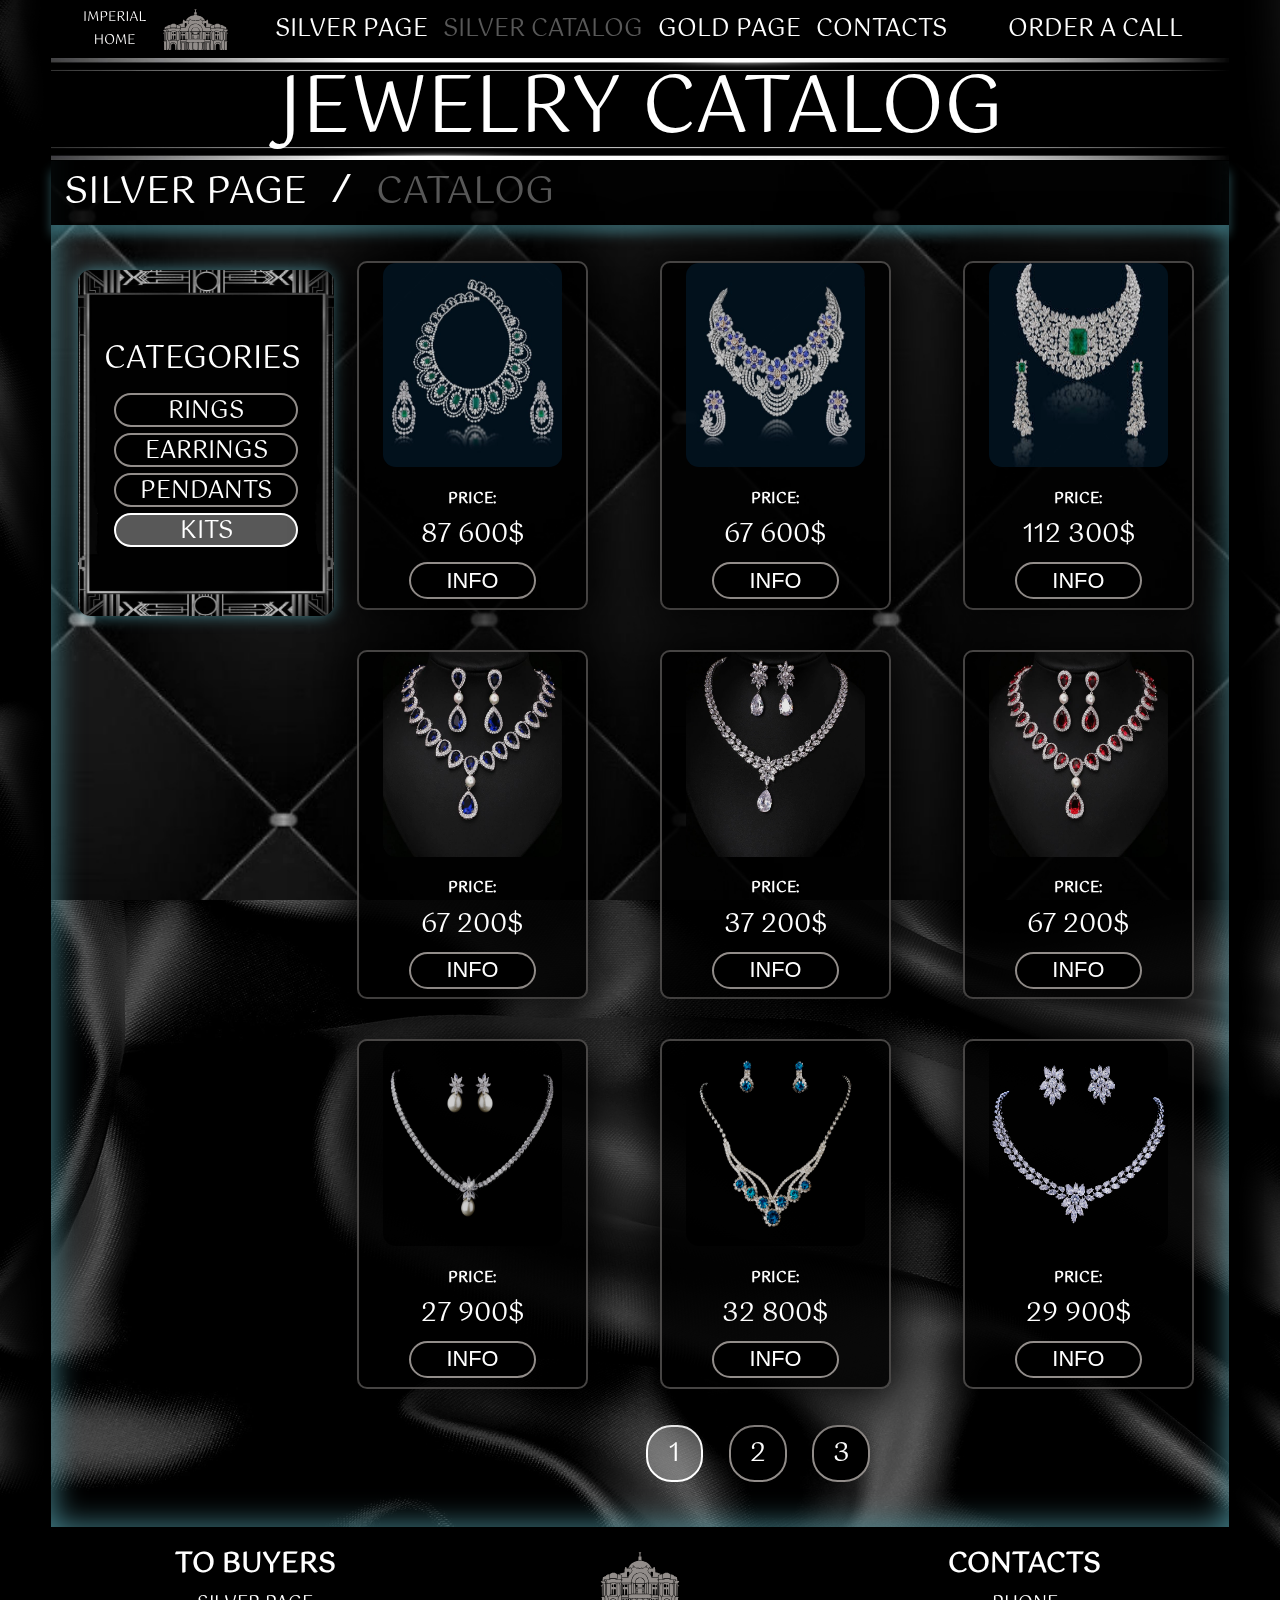
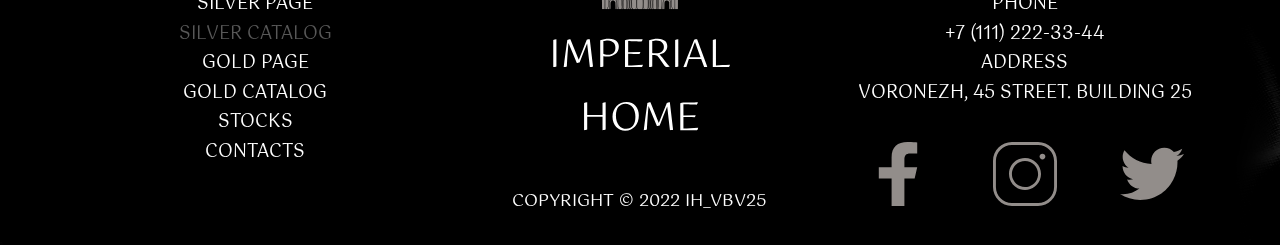
<file: catalog_silver.html>
<!--на данной странице кнопки навигации переключения групп карточек товаров вынесены отдельным дивом (может располагаться где угодно), каждый блок кнопок привязан к своей товарной группе и скрывается и отображается вместе с ней.выделение кнопок прописано в отдельном файлеБ там е прописано отображение данной панели-->

<!DOCTYPE html>
<html lang="en">

<head>
    <meta charset="UTF-8" />
    <meta http-equiv="X-UA-Compatible" content="IE=edge" />
    <meta name="viewport" content="width=device-width, initial-scale=1.0" />
    <link rel="stylesheet" href="css/style_silver_catalog.css" />
    <link rel="shortcut icon" href="img/favicon.svg" />

    <script src="js/jquery-3.6.0.min.js"></script>
    <script src="js/jquery.maskedinput.min.js"></script>
    <script src="js/index.js"></script>
    <script src="js/img_open.js"></script>

    <title>Imperial Home</title>
</head>

<body>
    <div class="wrapper">
        <div class="bg_sect"></div>
        <section class="panel_header">
            <header class="header">
                <a href="index.html" class="logo">
                    <img src="img/mini label text.svg" alt="logo_text" class="mini_logo_text" />
                    <img src="img/mini_label_home_silver.svg" alt="logo_home" class="mini_logo_home" />
                </a>
                <!--mobile-->

                <input type="checkbox" id="header_menu_nav_mobile" name="categories" />
                <!-- value="menu nav"-->
                <label for="header_menu_nav_mobile" id="header_menu_nav_tab" class="header_menu_nav_mobile">menu</label
          >

          <!---->
          <ul class="menu_header">
            <li><a href="page_silver_index.html">silver page</a></li>
            <li><p class="active_menu">silver CATALOG</p></li>
            <li><a href="page_gold_index.html">gold PAGE</a></li>
            <li><a href="#">CONTACTS</a></li>
          </ul>
          <a href="#section_form" class="call_header" id="call_header"
            >ORDER A CALL</a
          >
          <!--mobile nav-->

          <ul class="menu_header_mobile">
            <li><a href="page_silver_index.html">silver page</a></li>
            <li><p class="active_menu">silver CATALOG</p></li>
            <li><a href="page_gold_index.html">gold PAGE</a></li>
            <li><a href="#">CONTACTS</a></li>
          </ul>

          <!---->
        </header>
      </section>

      <main>
        <!-----section 1---->
        <section class="section_1">
          <h1>jewelry catalog</h1>
        </section>
        <!---->
        <!--NAV-->
        <div class="nav_website">
          <a href="page_silver_index.html">silver page</a>
          <pre> / </pre>
          <p class="active_menu">catalog</p>
        </div>
        <!---->
        <!-----section panel price---->
        <section class="panel_wrapper" id="catalog">
          <!--ЯКОРЯ для кнопок открытия групп товаров-->
          <!--  <div class="anchor_catalog_group">
            <div id="kits_group_1"></div>
            <div id="kits_group_2"></div>
            <div id="kits_group_3"></div>
          </div>-->
          <!-----------------button-catalog---------------------------->
          <input
            type="radio"
            id="rings_silver"
            name="categories"
            value="rings_silver"
          />
          <input
            type="radio"
            id="earrings_silver"
            name="categories"
            value="earrings_silver"
          />
          <input
            type="radio"
            id="pendants_silver"
            name="categories"
            value="pendants_silver"
          />
          <input
            type="radio"
            id="kits_silver"
            name="categories"
            checked
            value="kits_silver"
          />

          <div class="categories">
            <h2>categories</h2>
            <form id="catalog_filter">
              <ul id="categories_container">
                <li>
                  <label
                    for="rings_silver"
                    id="rings_tab_silver"
                    class="text_upper btn_hover"
                  >
                    rings</label
                  >
                </li>
                <li>
                  <label
                    for="earrings_silver"
                    id="earrings_tab_silver"
                    class="text_upper btn_hover"
                    >earrings</label
                  >
                </li>

                <li>
                  <label
                    for="pendants_silver"
                    id="pendants_tab_silver"
                    class="text_upper btn_hover"
                    >pendants</label
                  >
                </li>
                <li>
                  <label
                    for="kits_silver"
                    id="kits_tab_silver"
                    class="text_upper btn_hover"
                    >kits</label
                  >
                </li>
              </ul>
            </form>
          </div>
          <!------------------------------------------------------>
          <!--cards-->

          <div class="panels">
            <!--rings-->
            <div
              id="rings_container_silver"
              class="catalog_container rings_silver"
          c_ca  >
              <!---->
              <!---->
              <!---->
              <!---->
              <!---->
              <!-----1 группа---->
              <div
                class="group_nav_catalog_silver"
                id="group_nav_catalog_silver_rings_1"
              >
                <!--карточки товаров-кольца- 1-->
                <div class="c_card">
                  <a class="c_card_wraper" href="#">
                    <img
                      src="img/products_silver/ring/ring_1.jpg "
                      alt="card_image"
                    />
                    <div class="card_body">
                      <h4>Price:</h4>
                      <p class="price">19 000$</p>
                      <button class="btn_card btn_hover">info</button>
                    </div></a
                  >
                </div>
                <!--карточки товаров-кольца- 2-->
                <div class="c_card">
                  <a class="c_card_wraper" href="#">
                    <img
                      src="img/products_silver/ring/ring_2.jpg "
                      alt="card_image"
                    />
                    <div class="card_body">
                      <h4>Price:</h4>
                      <p class="price">10 000$</p>
                      <button class="btn_card btn_hover">info</button>
                    </div></a
                  >
                </div>
                <!--карточки товаров-кольца- 3-->
                <div class="c_card">
                  <a class="c_card_wraper" href="#">
                    <img
                      src="img/products_silver/ring/ring_3.jpg  "
                      alt="card_image"
                    />
                    <div class="card_body">
                      <h4>Price:</h4>
                      <p class="price">12 000$</p>
                      <button class="btn_card btn_hover">info</button>
                    </div></a
                  >
                </div>
                <!--карточки товаров-кольца- 4-->
                <div class="c_card">
                  <a class="c_card_wraper" href="#">
                    <img
                      src="img/products_silver/ring/ring_4.jpg "
                      alt="card_image"
                    />
                    <div class="card_body">
                      <h4>Price:</h4>
                      <p class="price">15 600$</p>
                      <button class="btn_card btn_hover">info</button>
                    </div></a
                  >
                </div>
                <!--карточки товаров-кольца- 5-->
                <div class="c_card">
                  <a class="c_card_wraper" href="#">
                    <img
                      src="img/products_silver/ring/ring_5.jpg "
                      alt="card_image"
                    />
                    <div class="card_body">
                      <h4>Price:</h4>
                      <p class="price">22 700$</p>
                      <button class="btn_card btn_hover">info</button>
                    </div></a
                  >
                </div>
                <!--карточки товаров-кольца- 6-->
                <div class="c_card">
                  <a class="c_card_wraper" href="#">
                    <img
                      src="img/products_silver/ring/ring_6.jpg "
                      alt="card_image"
                    />
                    <div class="card_body">
                      <h4>Price:</h4>
                      <p class="price">14 300$</p>
                      <button class="btn_card btn_hover">info</button>
                    </div></a
                  >
                </div>
                <!--карточки товаров-кольца- 7-->
                <div class="c_card">
                  <a class="c_card_wraper" href="#">
                    <img
                      src="img/products_silver/ring/ring_7.jpg "
                      alt="card_image"
                    />
                    <div class="card_body">
                      <h4>Price:</h4>
                      <p class="price">16 700$</p>
                      <button class="btn_card btn_hover">info</button>
                    </div></a
                  >
                </div>
                <!--карточки товаров-кольца- 8-->
                <div class="c_card">
                  <a class="c_card_wraper" href="#">
                    <img
                      src="img/products_silver/ring/ring_8.jpg "
                      alt="card_image"
                    />
                    <div class="card_body">
                      <h4>Price:</h4>
                      <p class="price">14 800$</p>
                      <button class="btn_card btn_hover">info</button>
                    </div></a
                  >
                </div>
                <!--карточки товаров-кольца- 9-->
                <div class="c_card">
                  <a class="c_card_wraper" href="#">
                    <img
                      src="img/products_silver/ring/ring_9.jpg "
                      alt="card_image"
                    />
                    <div class="card_body">
                      <h4>Price:</h4>
                      <p class="price">12 000$</p>
                      <button class="btn_card btn_hover">info</button>
                    </div></a
                  >
                </div>
                <!---->
              </div>
              <!--конец первой группы-->
              <!----2 группа кольца----->
              <div
                class="group_nav_catalog_silver"
                id="group_nav_catalog_silver_rings_2"
              >
                <!--карточки товаров-кольца- 1-->
                <div class="c_card">
                  <a class="c_card_wraper" href="#">
                    <img
                      src="img/products_silver/ring/ring_10.jpg "
                      alt="card_image"
                    />
                    <div class="card_body">
                      <h4>Price:</h4>
                      <p class="price">13 200$</p>
                      <button class="btn_card btn_hover">info</button>
                    </div></a
                  >
                </div>

                <!--карточки товаров--кольца- 2-->
                <div class="c_card">
                  <a class="c_card_wraper" href="#">
                    <img
                      src="img/products_silver/ring/ring_11.jpg "
                      alt="card_image"
                    />
                    <div class="card_body">
                      <h4>Price:</h4>
                      <p class="price">18 500$</p>
                      <button class="btn_card btn_hover">info</button>
                    </div></a
                  >
                </div>
                <!--карточки товаров--кольца- 3-->
                <div class="c_card">
                  <a class="c_card_wraper" href="#">
                    <img
                      src="img/products_silver/ring/ring_12.jpg "
                      alt="card_image"
                    />
                    <div class="card_body">
                      <h4>Price:</h4>
                      <p class="price">17 300$</p>
                      <button class="btn_card btn_hover">info</button>
                    </div></a
                  >
                </div>

                <!--карточки товаров-кольца- 4-->
                <div class="c_card">
                  <a class="c_card_wraper" href="#">
                    <img
                    src="img/products_silver/ring/ring_13.jpg "
                      alt="card_image"
                    />
                    <div class="card_body">
                      <h4>Price:</h4>
                      <p class="price">19 200$</p>
                      <button class="btn_card btn_hover">info</button>
                    </div></a
                  >
                </div>       
                <!---->
              </div>
              <!--конец второй группы-->

              <!----3 группа кольца----->
              <div
                class="group_nav_catalog_silver"
                id="group_nav_catalog_silver_rings_3"
              >
                <!--карточки товаров--кольца- 1-->
               

                <!---->
              </div>

              <!---->
            </div>

            <!---->
            <!---->
            <!---->
            <!---->
            <!---->
            <!---->
            <!---->
            <!---->
            <!---->
            <!--серьги-->
            <div
              id="earrings_container_silver"
              class="catalog_container earrings_silver"
            >
              <!----1 группа серьги----->
              <div
                class="group_nav_catalog_silver"
                id="group_nav_catalog_silver_earrings_1"
              >
                <!--карточки товаров--серьги- 1-->
                <div class="c_card">
                  <a class="c_card_wraper" href="#">
                    <img
                      src="img/products_silver/errings/errings_1.jpg "
                      alt="card_image"
                    />
                    <div class="card_body">
                      <h4>Price:</h4>
                      <p class="price">24 800$</p>
                      <button class="btn_card btn_hover">info</button>
                    </div></a
                  >
                </div>
                <!--карточки товаров--серьги- 2-->
                <div class="c_card">
                  <a class="c_card_wraper" href="#">
                    <img
                      src="img/products_silver/errings/errings_2.jpg "
                      alt="card_image"
                    />
                    <div class="card_body">
                      <h4>Price:</h4>
                      <p class="price">18 000$</p>
                      <button class="btn_card btn_hover">info</button>
                    </div></a
                  >
                </div>
                <!--карточки товаров--серьги- 3-->
                <div class="c_card">
                  <a class="c_card_wraper" href="#">
                    <img
                      src="img/products_silver/errings/errings_3.jpg "
                      alt="card_image"
                    />
                    <div class="card_body">
                      <h4>Price:</h4>
                      <p class="price">15 800$</p>
                      <button class="btn_card btn_hover">info</button>
                    </div></a
                  >
                </div>
                <!--карточки товаров--серьги- 4-->
                <div class="c_card">
                  <a class="c_card_wraper" href="#">
                    <img
                      src="img/products_silver/errings/errings_4.jpg  "
                      alt="card_image"
                    />
                    <div class="card_body">
                      <h4>Price:</h4>
                      <p class="price">16 800$</p>
                      <button class="btn_card btn_hover">info</button>
                    </div></a
                  >
                </div>
                <!--карточки товаров--серьги- 5-->
                <div class="c_card">
                  <a class="c_card_wraper" href="#">
                    <img
                      src="img/products_silver/errings/errings_5.jpg "
                      alt="card_image"
                    />
                    <div class="card_body">
                      <h4>Price:</h4>
                      <p class="price">13 400$</p>
                      <button class="btn_card btn_hover">info</button>
                    </div></a
                  >
                </div>
                <!--карточки товаров--серьги- 6-->
                <div class="c_card">
                  <a class="c_card_wraper" href="#">
                    <img
                      src="img/products_silver/errings/errings_6.jpg "
                      alt="card_image"
                    />
                    <div class="card_body">
                      <h4>Price:</h4>
                      <p class="price">22 200$</p>
                      <button class="btn_card btn_hover">info</button>
                    </div></a
                  >
                </div>
                <!--карточки товаров--серьги- 7-->
                <div class="c_card">
                  <a class="c_card_wraper" href="#">
                    <img
                      src="img/products_silver/errings/errings_7.jpg "
                      alt="card_image"
                    />
                    <div class="card_body">
                      <h4>Price:</h4>
                      <p class="price">17 600$</p>
                      <button class="btn_card btn_hover">info</button>
                    </div></a
                  >
                </div>
                <!--карточки товаров--серьги- 8-->
                <div class="c_card">
                  <a class="c_card_wraper" href="#">
                    <img
                      src="img/products_silver/errings/errings_8.jpg  "
                      alt="card_image"
                    />
                    <div class="card_body">
                      <h4>Price:</h4>
                      <p class="price">17 900$</p>
                      <button class="btn_card btn_hover">info</button>
                    </div></a
                  >
                </div>
                <!--карточки товаров--серьги- 9-->
                <div class="c_card">
                  <a class="c_card_wraper" href="#">
                    <img
                      src="img/products_silver/errings/errings_9.jpg "
                      alt="card_image"
                    />
                    <div class="card_body">
                      <h4>Price:</h4>
                      <p class="price">15 700$</p>
                      <button class="btn_card btn_hover">info</button>
                    </div></a
                  >
                </div>

                <!---->
              </div>

              <!--конец первой группы-->

              <!----2 группа серьги----->
              <div
                class="group_nav_catalog_silver"
                id="group_nav_catalog_silver_earrings_2"
              >
                <!--карточки товаров--серьги- 1-->
                <div class="c_card">
                  <a class="c_card_wraper" href="#">
                    <img
                      src="img/products_silver/errings/errings_10.jpg "
                      alt="card_image"
                    />
                    <div class="card_body">
                      <h4>Price:</h4>
                      <p class="price">20 300$</p>
                      <button class="btn_card btn_hover">info</button>
                    </div></a
                  >
                </div>
                <!--карточки товаров--серьги- 2-->
                <div class="c_card">
                  <a class="c_card_wraper" href="#">
                    <img
                      src="img/products_silver/errings/errings_11.jpg "
                      alt="card_image"
                    />
                    <div class="card_body">
                      <h4>Price:</h4>
                      <p class="price">20 300$</p>
                      <button class="btn_card btn_hover">info</button>
                    </div></a
                  >
                </div>
                <!--карточки товаров--серьги- 3-->
                <div class="c_card">
                  <a class="c_card_wraper" href="#">
                    <img
                      src="img/products_silver/errings/errings_12.jpg "
                      alt="card_image"
                    />
                    <div class="card_body">
                      <h4>Price:</h4>
                      <p class="price">20 300$</p>
                      <button class="btn_card btn_hover">info</button>
                    </div></a
                  >
                </div>
                <!--карточки товаров--серьги- 4-->
                <div class="c_card">
                  <a class="c_card_wraper" href="#">
                    <img
                      src="img/products_silver/errings/errings_13.jpg "
                      alt="card_image"
                    />
                    <div class="card_body">
                      <h4>Price:</h4>
                      <p class="price">13 700$</p>
                      <button class="btn_card btn_hover">info</button>
                    </div></a
                  >
                </div>
                <!--карточки товаров--серьги- 5-->
                <div class="c_card">
                  <a class="c_card_wraper" href="#">
                    <img
                      src="img/products_silver/errings/errings_14.jpg "
                      alt="card_image"
                    />
                    <div class="card_body">
                      <h4>Price:</h4>
                      <p class="price">15 100$</p>
                      <button class="btn_card btn_hover">info</button>
                    </div></a
                  >
                </div>
                <!--карточки товаров--серьги- 6-->
                <div class="c_card">
                  <a class="c_card_wraper" href="#">
                    <img
                      src="img/products_silver/errings/errings_15.jpg "
                      alt="card_image"
                    />
                    <div class="card_body">
                      <h4>Price:</h4>
                      <p class="price">15 700$</p>
                      <button class="btn_card btn_hover">info</button>
                    </div></a
                  >
                </div>
                <!--карточки товаров--серьги- 7-->
                <div class="c_card">
                  <a class="c_card_wraper" href="#">
                    <img
                      src="img/products_silver/errings/errings_16.jpg "
                      alt="card_image"
                    />
                    <div class="card_body">
                      <h4>Price:</h4>
                      <p class="price">19 200$</p>
                      <button class="btn_card btn_hover">info</button>
                    </div></a
                  >
                </div>
                <!--карточки товаров--серьги- 8-->
                <div class="c_card">
                  <a class="c_card_wraper" href="#">
                    <img
                      src="img/products_silver/errings/errings_17.jpg "
                      alt="card_image"
                    />
                    <div class="card_body">
                      <h4>Price:</h4>
                      <p class="price">11 100$</p>
                      <button class="btn_card btn_hover">info</button>
                    </div></a
                  >
                </div>
                <!--карточки товаров--серьги- 9-->
                <div class="c_card">
                  <a class="c_card_wraper" href="#">
                    <img
                      src="img/products_silver/errings/errings_18.jpg "
                      alt="card_image"
                    />
                    <div class="card_body">
                      <h4>Price:</h4>
                      <p class="price">9 800$</p>
                      <button class="btn_card btn_hover">info</button>
                    </div></a
                  >
                </div>

                <!---->
              </div>

              <!--конец второй группы-->
              <!----3 группа серьги----->
              <div
                class="group_nav_catalog_silver"
                id="group_nav_catalog_silver_earrings_3"
              >
                <!--карточки товаров--серьги- 1-->
                <div class="c_card">
                  <a class="c_card_wraper" href="#">
                    <img
                      src="img/products_silver/errings/errings_19.jpg "
                      alt="card_image"
                    />
                    <div class="card_body">
                      <h4>Price:</h4>
                      <p class="price">10 800$</p>
                      <button class="btn_card btn_hover">info</button>
                    </div></a
                  >
                </div>
                <!--карточки товаров--серьги- 2-->
                <div class="c_card">
                  <a class="c_card_wraper" href="#">
                    <img
                      src="img/products_silver/errings/errings_20.jpg  "
                      alt="card_image"
                    />
                    <div class="card_body">
                      <h4>Price:</h4>
                      <p class="price">7 500$</p>
                      <button class="btn_card btn_hover">info</button>
                    </div></a
                  >
                </div>
                <!--карточки товаров--серьги- 3-->
                <div class="c_card">
                  <a class="c_card_wraper" href="#">
                    <img
                      src="img/products_silver/errings/errings_21.jpg "
                      alt="card_image"
                    />
                    <div class="card_body">
                      <h4>Price:</h4>
                      <p class="price">11 500$</p>
                      <button class="btn_card btn_hover">info</button>
                    </div></a
                  >
                </div>
                <!--карточки товаров--серьги- 4-->
                <div class="c_card">
                  <a class="c_card_wraper" href="#">
                    <img
                      src="img/products_silver/errings/errings_22.jpg "
                      alt="card_image"
                    />
                    <div class="card_body">
                      <h4>Price:</h4>
                      <p class="price">9 800$</p>
                      <button class="btn_card btn_hover">info</button>
                    </div></a
                  >
                </div>
                <!--карточки товаров--серьги- 5-->
                <div class="c_card">
                  <a class="c_card_wraper" href="#">
                    <img
                      src="img/products_silver/errings/errings_23.jpg "
                      alt="card_image"
                    />
                    <div class="card_body">
                      <h4>Price:</h4>
                      <p class="price">7 300$</p>
                      <button class="btn_card btn_hover">info</button>
                    </div></a
                  >
                </div>
                <!--карточки товаров--серьги- 6-->
                <div class="c_card">
                  <a class="c_card_wraper" href="#">
                    <img
                      src="img/products_silver/errings/errings_24.jpg "
                      alt="card_image"
                    />
                    <div class="card_body">
                      <h4>Price:</h4>
                      <p class="price">12 400$</p>
                      <button class="btn_card btn_hover">info</button>
                    </div></a
                  >
                </div>
                <!--карточки товаров--серьги- 7-->
                <div class="c_card">
                  <a class="c_card_wraper" href="#">
                    <img
                      src="img/products_silver/errings/errings_25.jpg "
                      alt="card_image"
                    />
                    <div class="card_body">
                      <h4>Price:</h4>
                      <p class="price">5 700$</p>
                      <button class="btn_card btn_hover">info</button>
                    </div></a
                  >
                </div>

                <!---->
              </div>

              <!--конец третей группы-->
            </div>
            <!---->
            <!---->
            <!---->
            <!---->
            <!---->
            <!---->
            <!---->
            <!---->
            <!---->
            <!---->
            <!--подвески-->
            <div
              id="pendants_container_silver"
              class="catalog_container pendants_silver"
            >
              <!-----1 группа подвески---->
              <div
                class="group_nav_catalog_silver"
                id="group_nav_catalog_silver_pendants_1"
              >
                <!--карточки товаров--подвески- 1-->
                <div class="c_card">
                  <a class="c_card_wraper" href="#">
                    <img
                      src="img/products_silver/pendants/pendants_1.jpg"
                      alt="card_image"
                    />
                    <div class="card_body">
                      <h4>Price:</h4>
                      <p class="price">45 700$</p>
                      <button class="btn_card btn_hover">info</button>
                    </div></a
                  >
                </div>
                <!--карточки товаров--подвески- 2-->
                <div class="c_card">
                  <a class="c_card_wraper" href="#">
                    <img
                      src="img/products_silver/pendants/pendants_2.jpg"
                      alt="card_image"
                    />
                    <div class="card_body">
                      <h4>Price:</h4>
                      <p class="price">15 000$</p>
                      <button class="btn_card btn_hover">info</button>
                    </div></a
                  >
                </div>
                <!--карточки товаров--подвески- 3-->
                <div class="c_card">
                  <a class="c_card_wraper" href="#">
                    <img
                      src="img/products_silver/pendants/pendants_3.jpg"
                      alt="card_image"
                    />
                    <div class="card_body">
                      <h4>Price:</h4>
                      <p class="price">32 000$</p>
                      <button class="btn_card btn_hover">info</button>
                    </div></a
                  >
                </div>
                <!--карточки товаров--подвески- 4-->
                <div class="c_card">
                  <a class="c_card_wraper" href="#">
                    <img
                      src="img/products_silver/pendants/pendants_4.jpg"
                      alt="card_image"
                    />
                    <div class="card_body">
                      <h4>Price:</h4>
                      <p class="price">17 200$</p>
                      <button class="btn_card btn_hover">info</button>
                    </div></a
                  >
                </div>
                <!--карточки товаров--подвески- 5-->
                <div class="c_card">
                  <a class="c_card_wraper" href="#">
                    <img
                      src="img/products_silver/pendants/pendants_5.jpg"
                      alt="card_image"
                    />
                    <div class="card_body">
                      <h4>Price:</h4>
                      <p class="price">12 200$</p>
                      <button class="btn_card btn_hover">info</button>
                    </div></a
                  >
                </div>
                <!--карточки товаров--подвески- 6-->
                <div class="c_card">
                  <a class="c_card_wraper" href="#">
                    <img
                      src="img/products_silver/pendants/pendants_6.jpg"
                      alt="card_image"
                    />
                    <div class="card_body">
                      <h4>Price:</h4>
                      <p class="price">23 400$</p>
                      <button class="btn_card btn_hover">info</button>
                    </div></a
                  >
                </div>
                <!--карточки товаров--подвески- 7-->
                <div class="c_card">
                  <a class="c_card_wraper" href="#">
                    <img
                      src="img/products_silver/pendants/pendants_7.jpg"
                      alt="card_image"
                    />
                    <div class="card_body">
                      <h4>Price:</h4>
                      <p class="price">33 600$</p>
                      <button class="btn_card btn_hover">info</button>
                    </div></a
                  >
                </div>
                <!--карточки товаров--подвески- 8-->
                <div class="c_card">
                  <a class="c_card_wraper" href="#">
                    <img
                      src="img/products_silver/pendants/pendants_8.jpg"
                      alt="card_image"
                    />
                    <div class="card_body">
                      <h4>Price:</h4>
                      <p class="price">28 400$</p>
                      <button class="btn_card btn_hover">info</button>
                    </div></a
                  >
                </div>
                <!--карточки товаров--подвески- 9-->
                <div class="c_card">
                  <a class="c_card_wraper" href="#">
                    <img
                      src="img/products_silver/pendants/pendants_9.jpg"
                      alt="card_image"
                    />
                    <div class="card_body">
                      <h4>Price:</h4>
                      <p class="price">17 000$</p>
                      <button class="btn_card btn_hover">info</button>
                    </div></a
                  >
                </div>
                <!---->
              </div>
              <!--Конец первой группы-->
              <!----2 группа подвески----->
              <div
                class="group_nav_catalog_silver"
                id="group_nav_catalog_silver_pendants_2"
              >
                <!--карточки товаров--подвески- 1-->
                <div class="c_card">
                  <a class="c_card_wraper" href="#">
                    <img
                      src="img/products_silver/pendants/pendants_10.jpg"
                      alt="card_image"
                    />
                    <div class="card_body">
                      <h4>Price:</h4>
                      <p class="price">12 000$</p>
                      <button class="btn_card btn_hover">info</button>
                    </div></a
                  >
                </div>
                <!--карточки товаров--подвески- 2-->
                <div class="c_card">
                  <a class="c_card_wraper" href="#">
                    <img
                      src="img/products_silver/pendants/pendants_11.jpg"
                      alt="card_image"
                    />
                    <div class="card_body">
                      <h4>Price:</h4>
                      <p class="price">9 000$</p>
                      <button class="btn_card btn_hover">info</button>
                    </div></a
                  >
                </div>
                <!--карточки товаров--подвески- 3-->
                <div class="c_card">
                  <a class="c_card_wraper" href="#">
                    <img
                      src="img/products_silver/pendants/pendants_12.jpg"
                      alt="card_image"
                    />
                    <div class="card_body">
                      <h4>Price:</h4>
                      <p class="price">14 000$</p>
                      <button class="btn_card btn_hover">info</button>
                    </div></a
                  >
                </div>
                <!--карточки товаров--подвески- 4-->
                <div class="c_card">
                  <a class="c_card_wraper" href="#">
                    <img
                      src="img/products_silver/pendants/pendants_13.jpg"
                      alt="card_image"
                    />
                    <div class="card_body">
                      <h4>Price:</h4>
                      <p class="price">27 600$</p>
                      <button class="btn_card btn_hover">info</button>
                    </div></a
                  >
                </div>
                <!--карточки товаров--подвески- 5-->
                <div class="c_card">
                  <a class="c_card_wraper" href="#">
                    <img
                      src="img/products_silver/pendants/pendants_14.jpg"
                      alt="card_image"
                    />
                    <div class="card_body">
                      <h4>Price:</h4>
                      <p class="price">37 800$</p>
                      <button class="btn_card btn_hover">info</button>
                    </div></a
                  >
                </div>
                <!--карточки товаров--подвески- 6-->
                <div class="c_card">
                  <a class="c_card_wraper" href="#">
                    <img
                      src="img/products_silver/pendants/pendants_15.jpg"
                      alt="card_image"
                    />
                    <div class="card_body">
                      <h4>Price:</h4>
                      <p class="price">22 700$</p>
                      <button class="btn_card btn_hover">info</button>
                    </div></a
                  >
                </div>
                <!--карточки товаров--подвески- 7-->
                <div class="c_card">
                  <a class="c_card_wraper" href="#">
                    <img
                      src="img/products_silver/pendants/pendants_16.jpg "
                      alt="card_image"
                    />
                    <div class="card_body">
                      <h4>Price:</h4>
                      <p class="price">12 700$</p>
                      <button class="btn_card btn_hover">info</button>
                    </div></a
                  >
                </div>
                <!--карточки товаров--подвески- 8-->
                <div class="c_card">
                  <a class="c_card_wraper" href="#">
                    <img
                      src="img/products_silver/pendants/pendants_17.jpg"
                      alt="card_image"
                    />
                    <div class="card_body">
                      <h4>Price:</h4>
                      <p class="price">45 300$</p>
                      <button class="btn_card btn_hover">info</button>
                    </div></a
                  >
                </div>
                <!--карточки товаров--подвески- 9-->
                <div class="c_card">
                  <a class="c_card_wraper" href="#">
                    <img
                      src="img/products_silver/pendants/pendants_18.jpg"
                      alt="card_image"
                    />
                    <div class="card_body">
                      <h4>Price:</h4>
                      <p class="price">67 300$</p>
                      <button class="btn_card btn_hover">info</button>
                    </div></a
                  >
                </div>
                <!---->
              </div>
              <!--конец второй группы-->
              <!----3 группа подвески----->
              <div
                class="group_nav_catalog_silver"
                id="group_nav_catalog_silver_pendants_3"
              >
                <!--карточки товаров--подвески- 1-->
                <div class="c_card">
                  <a class="c_card_wraper" href="#">
                    <img
                      src="img/products_silver/pendants/pendants_19.jpg"
                      alt="card_image"
                    />
                    <div class="card_body">
                      <h4>Price:</h4>
                      <p class="price">3 500$</p>
                      <button class="btn_card btn_hover">info</button>
                    </div></a
                  >
                </div>
                <!--карточки товаров--подвески- 2-->
                <div class="c_card">
                  <a class="c_card_wraper" href="#">
                    <img
                      src="img/products_silver/pendants/pendants_20.jpg"
                      alt="card_image"
                    />
                    <div class="card_body">
                      <h4>Price:</h4>
                      <p class="price">3 500$</p>
                      <button class="btn_card btn_hover">info</button>
                    </div></a
                  >
                </div>
                <!--карточки товаров--подвески- 3-->
                <div class="c_card">
                  <a class="c_card_wraper" href="#">
                    <img
                      src="img/products_silver/pendants/pendants_21.jpg"
                      alt="card_image"
                    />
                    <div class="card_body">
                      <h4>Price:</h4>
                      <p class="price">3 500$</p>
                      <button class="btn_card btn_hover">info</button>
                    </div></a
                  >
                </div>
                <!--карточки товаров--подвески- 4-->
                <div class="c_card">
                  <a class="c_card_wraper" href="#">
                    <img
                      src="img/products_silver/pendants/pendants_22.jpg"
                      alt="card_image"
                    />
                    <div class="card_body">
                      <h4>Price:</h4>
                      <p class="price">3 500$</p>
                      <button class="btn_card btn_hover">info</button>
                    </div></a
                  >
                </div>
                <!--карточки товаров--подвески- 5-->
                <div class="c_card">
                  <a class="c_card_wraper" href="#">
                    <img
                      src="img/products_silver/pendants/pendants_23.jpg"
                      alt="card_image"
                    />
                    <div class="card_body">
                      <h4>Price:</h4>
                      <p class="price">3 500$</p>
                      <button class="btn_card btn_hover">info</button>
                    </div></a
                  >
                </div>
                <!--карточки товаров--подвески- 6-->
                <div class="c_card">
                  <a class="c_card_wraper" href="#">
                    <img
                      src="img/products_silver/pendants/pendants_24.jpg"
                      alt="card_image"
                    />
                    <div class="card_body">
                      <h4>Price:</h4>
                      <p class="price">3 500$</p>
                      <button class="btn_card btn_hover">info</button>
                    </div></a
                  >
                </div>
                <!--карточки товаров--подвески- 7-->
                <div class="c_card">
                  <a class="c_card_wraper" href="#">
                    <img
                      src="img/products_silver/pendants/pendants_25.jpg"
                      alt="card_image"
                    />
                    <div class="card_body">
                      <h4>Price:</h4>
                      <p class="price">3 500$</p>
                      <button class="btn_card btn_hover">info</button>
                    </div></a
                  >
                </div>
                <!--карточки товаров--подвески- 8-->
                <div class="c_card">
                  <a class="c_card_wraper" href="#">
                    <img
                      src="img/products_silver/pendants/pendants_26.jpg"
                      alt="card_image"
                    />
                    <div class="card_body">
                      <h4>Price:</h4>
                      <p class="price">3 500$</p>
                      <button class="btn_card btn_hover">info</button>
                    </div></a
                  >
                </div>
                <!--карточки товаров--подвески- 9-->
                <div class="c_card">
                  <a class="c_card_wraper" href="#">
                    <img
                      src="img/products_silver/pendants/pendants_27.jpg"
                      alt="card_image"
                    />
                    <div class="card_body">
                      <h4>Price:</h4>
                      <p class="price">3 500$</p>
                      <button class="btn_card btn_hover">info</button>
                    </div></a
                  >
                </div>
                <!---->
              </div>
              <!--конец третей группы-->
            </div>
            <!---->
            <!---->
            <!---->
            <!---->
            <!---->
            <!---->
            <!---->
            <!---->
            <!---->
            <!---->
            <!--комплекты-->
            <div
              id="kits_container_silver"
              class="catalog_container kits_silver"
            >
              <!----1 группа карточек----->
              <div
                class="group_nav_catalog_silver"
                id="group_nav_catalog_silver_kits_1"
              >
                <!--карточки товаров--комплекты- 1-->
                <div class="c_card">
                  <a class="c_card_wraper" href="#">
                    <img
                      src="img/products_silver/kits/3_silver_kits.jpg"
                      alt="card_image"
                    />
                    <div class="card_body">
                      <h4>Price:</h4>
                      <p class="price">87 600$</p>
                      <button class="btn_card btn_hover">info</button>
                    </div></a
                  >
                </div>
                <!--карточки товаров--комплекты- 2-->
                <div class="c_card">
                  <a class="c_card_wraper" href="#">
                    <img
                      src="img/products_silver/kits/4_silver_kits.jpg"
                      alt="card_image"
                    />
                    <div class="card_body">
                      <h4>Price:</h4>
                      <p class="price">67 600$</p>
                      <button class="btn_card btn_hover">info</button>
                    </div></a
                  >
                </div>

                <!--карточки товаров--комплекты- 3-->
                <div class="c_card">
                  <a class="c_card_wraper" href="#">
                    <img
                      src="img/products_silver/kits/8_silver_kits.jpg"
                      alt="card_image"
                    />
                    <div class="card_body">
                      <h4>Price:</h4>
                      <p class="price">112 300$</p>
                      <button class="btn_card btn_hover">info</button>
                    </div></a
                  >
                </div>
                <!--карточки товаров--комплекты- 4-->
                <div class="c_card">
                  <a class="c_card_wraper" href="#">
                    <img
                      src="img/products_silver/kits/17_silver_kits.jpg"
                      alt="card_image"
                    />
                    <div class="card_body">
                      <h4>Price:</h4>
                      <p class="price">67 200$</p>
                      <button class="btn_card btn_hover">info</button>
                    </div></a
                  >
                </div>
                <!--карточки товаров--комплекты- 5-->
                <div class="c_card">
                  <a class="c_card_wraper" href="#">
                    <img
                      src="img/products_silver/kits/23_silver_kits.jpg"
                      alt="card_image"
                    />
                    <div class="card_body">
                      <h4>Price:</h4>
                      <p class="price">37 200$</p>
                      <button class="btn_card btn_hover">info</button>
                    </div></a
                  >
                </div>
                <!--карточки товаров--комплекты- 6-->
                <div class="c_card">
                  <a class="c_card_wraper" href="#">
                    <img
                      src="img/products_silver/kits/18_silver_kits.jpg"
                      alt="card_image"
                    />
                    <div class="card_body">
                      <h4>Price:</h4>
                      <p class="price">67 200$</p>
                      <button class="btn_card btn_hover">info</button>
                    </div></a
                  >
                </div>
                <!--карточки товаров--комплекты- 7-->
                <div class="c_card">
                  <a class="c_card_wraper" href="#">
                    <img
                      src="img/products_silver/kits/20_silver_kits.jpg"
                      alt="card_image"
                    />
                    <div class="card_body">
                      <h4>Price:</h4>
                      <p class="price">27 900$</p>
                      <button class="btn_card btn_hover">info</button>
                    </div></a
                  >
                </div>
                <!--карточки товаров--комплекты- 8-->
                <div class="c_card">
                  <a class="c_card_wraper" href="#">
                    <img
                      src="img/products_silver/kits/21_silver_kits.jpg"
                      alt="card_image"
                    />
                    <div class="card_body">
                      <h4>Price:</h4>
                      <p class="price">32 800$</p>
                      <button class="btn_card btn_hover">info</button>
                    </div></a
                  >
                </div>
                <!--карточки товаров--комплекты- 9-->
                <div class="c_card">
                  <a class="c_card_wraper" href="#">
                    <img
                      src="img/products_silver/kits/11_silver_kits.jpg"
                      alt="card_image"
                    />
                    <div class="card_body">
                      <h4>Price:</h4>
                      <p class="price">29 900$</p>
                      <button class="btn_card btn_hover">info</button>
                    </div></a
                  >
                </div>
                <!---->
              </div>
              <!--конец 1 группы-->
              <!----2 группа----->
              <div
                class="group_nav_catalog_silver"
                id="group_nav_catalog_silver_kits_2"
              >
                <!--карточки товаров--комплекты- 1-->
                <div class="c_card">
                  <a class="c_card_wraper" href="#">
                    <img
                      src="img/products_silver/kits/2_silver_kits.jpg"
                      alt="card_image"
                    />
                    <div class="card_body">
                      <h4>Price:</h4>
                      <p class="price">21 500$</p>
                      <button class="btn_card btn_hover">info</button>
                    </div></a
                  >
                </div>
                <!--карточки товаров--комплекты- 2-->
                <div class="c_card">
                  <a class="c_card_wraper" href="#">
                    <img
                      src="img/products_silver/kits/9_silver_kits.jpg"
                      alt="card_image"
                    />
                    <div class="card_body">
                      <h4>Price:</h4>
                      <p class="price">75 600$</p>
                      <button class="btn_card btn_hover">info</button>
                    </div></a
                  >
                </div>

                <!--карточки товаров--комплекты- 3-->
                <div class="c_card">
                  <a class="c_card_wraper" href="#">
                    <img
                      src="img/products_silver/kits/12_silver_kits.jpg"
                      alt="card_image"
                    />
                    <div class="card_body">
                      <h4>Price:</h4>
                      <p class="price">35 200$</p>
                      <button class="btn_card btn_hover">info</button>
                    </div></a
                  >
                </div>
                <!--карточки товаров--комплекты- 4-->
                <div class="c_card">
                  <a class="c_card_wraper" href="#">
                    <img
                      src="img/products_silver/kits/1_silver_kits.jpg"
                      alt="card_image"
                    />
                    <div class="card_body">
                      <h4>Price:</h4>
                      <p class="price">21 200$</p>
                      <button class="btn_card btn_hover">info</button>
                    </div></a
                  >
                </div>
                <!--карточки товаров--комплекты- 5-->
                <div class="c_card">
                  <a class="c_card_wraper" href="#">
                    <img
                      src="img/products_silver/kits/22_silver_kits.jpg"
                      alt="card_image"
                    />
                    <div class="card_body">
                      <h4>Price:</h4>
                      <p class="price">27 400$</p>
                      <button class="btn_card btn_hover">info</button>
                    </div></a
                  >
                </div>
                <!--карточки товаров--комплекты- 6-->
                <div class="c_card">
                  <a class="c_card_wraper" href="#">
                    <img
                      src="img/products_silver/kits/6_silver_kits.jpg"
                      alt="card_image"
                    />
                    <div class="card_body">
                      <h4>Price:</h4>
                      <p class="price">20 400$</p>
                      <button class="btn_card btn_hover">info</button>
                    </div></a
                  >
                </div>
                <!--карточки товаров--комплекты- 7-->
                <div class="c_card">
                  <a class="c_card_wraper" href="#">
                    <img
                      src="img/products_silver/kits/7_silver_kits.jpg"
                      alt="card_image"
                    />
                    <div class="card_body">
                      <h4>Price:</h4>
                      <p class="price">30 100$</p>
                      <button class="btn_card btn_hover">info</button>
                    </div></a
                  >
                </div>
                <!--карточки товаров--комплекты- 8-->
                <div class="c_card">
                  <a class="c_card_wraper" href="#">
                    <img
                      src="img/products_silver/kits/16_silver_kits.jpg"
                      alt="card_image"
                    />
                    <div class="card_body">
                      <h4>Price:</h4>
                      <p class="price">48 800$</p>
                      <button class="btn_card btn_hover">info</button>
                    </div></a
                  >
                </div>
                <!--карточки товаров--комплекты- 9-->
                <div class="c_card">
                  <a class="c_card_wraper" href="#">
                    <img
                      src="img/products_silver/kits/19_silver_kits.jpg"
                      alt="card_image"
                    />
                    <div class="card_body">
                      <h4>Price:</h4>
                      <p class="price">37 800$</p>
                      <button class="btn_card btn_hover">info</button>
                    </div></a
                  >
                </div>
                <!---->
              </div>
              <!--конец 2 группы-->
              <!----3 группа----->
              <div
                class="group_nav_catalog_silver"
                id="group_nav_catalog_silver_kits_3"
              >
                <!--карточки товаров--комплекты- 1-->
                <div class="c_card">
                  <a class="c_card_wraper" href="#">
                    <img
                      src="img/products_silver/kits/10_silver_kits.jpg"
                      alt="card_image"
                    />
                    <div class="card_body">
                      <h4>Price:</h4>
                      <p class="price">17 800$</p>
                      <button class="btn_card btn_hover">info</button>
                    </div></a
                  >
                </div>
                <!--карточки товаров--комплекты- 2-->
                <div class="c_card">
                  <a class="c_card_wraper" href="#">
                    <img
                      src="img/products_silver/kits/13_silver_kits.jpg"
                      alt="card_image"
                    />
                    <div class="card_body">
                      <h4>Price:</h4>
                      <p class="price">16 300$</p>
                      <button class="btn_card btn_hover">info</button>
                    </div></a
                  >
                </div>

                <!--карточки товаров--комплекты- 3-->
                <div class="c_card">
                  <a class="c_card_wraper" href="#">
                    <img
                      src="img/products_silver/kits/5_silver_kits.jpg"
                      alt="card_image"
                    />
                    <div class="card_body">
                      <h4>Price:</h4>
                      <p class="price">9 000$</p>
                      <button class="btn_card btn_hover">info</button>
                    </div></a
                  >
                </div>
                <!--карточки товаров--комплекты- 4-->
                <div class="c_card">
                  <a class="c_card_wraper" href="#">
                    <img
                      src="img/products_silver/kits/14_silver_kits.jpg"
                      alt="card_image"
                    />
                    <div class="card_body">
                      <h4>Price:</h4>
                      <p class="price">12 000$</p>
                      <button class="btn_card btn_hover">info</button>
                    </div></a
                  >
                </div>
                <!--карточки товаров--комплекты- 5-->
                <div class="c_card">
                  <a class="c_card_wraper" href="#">
                    <img
                      src="img/products_silver/kits/15_silver_kits.jpg"
                      alt="card_image"
                    />
                    <div class="card_body">
                      <h4>Price:</h4>
                      <p class="price">27 000$</p>
                      <button class="btn_card btn_hover">info</button>
                    </div></a
                  >
                </div>

                <!---->
              </div>
              <!--конец 3 группы-->
            </div>
          </div>
          <!--  </div>-->

          <!---->
        </section>
        <!---->
        <!---->
        <!---->
        <!---->
        <!---->
        <!---->
        <!---->
        <!---->
        <!---->
        <!---->

        <!--КНОПКИ ПЕРЕКЛЮЧЕНИЯ ВКЛАДОК КАРТОЧЕК-->

        <!--btn-nav card group комплекты-->

        <div
          class="group_btn_card_wrapper btn_nav_catalog_wrapper"
          id="group_btn_nav_catalog_silver_kits"
        >
          <!-------------btn-1--------------->
          <input
            type="radio"
            checked
            id="btn_nav_catalog_silver_kits_1"
            name="card_group_1"
            value="btn_nav_catalog_silver_kits_1"
          />
          <!-------------btn-2--------------->
          <input
            type="radio"
            id="btn_nav_catalog_silver_kits_2"
            name="card_group_1"
            value="btn_nav_catalog_silver_kits_2"
          />
          <!-------------btn-3--------------->
          <input
            type="radio"
            id="btn_nav_catalog_silver_kits_3"
            name="card_group_1"
            value="btn_nav_catalog_silver_kits_3"
          />
          <!-------------btn-4--------------->
          <input
            type="radio"
            id="btn_nav_catalog_silver_kits_4"
            name="card_group_1"
            value="btn_nav_catalog_silver_kits_4"
          />

          <!---->

          <!--обертка кнопок нижней навигации включения див блоков товаров комплекты-->
          <form id="card_group_filter_kits" class="card_group_filter_kts">
            <ul id="card_group_container_kits">
              <!--1-->
              <li>
                <label
                  for="btn_nav_catalog_silver_kits_1"
                  id="btn_nav_catalog_silver_tab_kits_1"
                  class="btn_nav_catalog btn_hover"
                  >1
                </label>
                </li>
                <!--2-->
                <li>
                    <label for="btn_nav_catalog_silver_kits_2" id="btn_nav_catalog_silver_tab_kits_2" class="btn_nav_catalog btn_hover">2
                </label>
                </li>
                <!--3-->
                <li>
                    <label for="btn_nav_catalog_silver_kits_3" id="btn_nav_catalog_silver_tab_kits_3" class="btn_nav_catalog btn_hover">
                  3</label
                >
              </li>
              <!--4-->
              <li style="display: none">
                <label
                  for="btn_nav_catalog_silver_kits_4"
                  id="btn_nav_catalog_silver_tab_kits_4"
                  class="btn_nav_catalog btn_hover"
                >
                  4</label
                >
              </li>
            </ul>
          </form>
        </div>

        <!---->
        <!---->

        <!--btn-nav card group кольца-->

        <div
          class="group_btn_card_wrapper btn_nav_catalog_wrapper"
          id="group_btn_nav_catalog_silver_rings"
        >
          <!-------------btn-1--------------->
          <input
            checked
            type="radio"
            id="btn_nav_catalog_silver_rings_1"
            name="card_group_2"
            value="btn_nav_catalog_silver_rings_1"
          />
          <!-------------btn-2--------------->
          <input
            type="radio"
            id="btn_nav_catalog_silver_rings_2"
            name="card_group_2"
            value="btn_nav_catalog_silver_rings_2"
          />
          <!-------------btn-3--------------->
          <input
            type="radio"
            id="btn_nav_catalog_silver_rings_3"
            name="card_group_2"
            value="btn_nav_catalog_silver_rings_3"
          />
          <!-------------btn-4--------------->
          <input
            type="radio"
            id="btn_nav_catalog_silver_rings_4"
            name="card_group_2"
            value="btn_nav_catalog_silver_rings_4"
          />

          <!--обертка кнопок нижней навигации включения див блоков товаров кольца-->
          <form id="card_group_filter_rings" class="card_group_filter_rings">
            <ul id="card_group_container_rings">
              <!--1-->
              <li>
                <label
                  for="btn_nav_catalog_silver_rings_1"
                  id="btn_nav_catalog_silver_tab_rings_1"
                  class="btn_nav_catalog btn_hover"
                >
                  1</label
                >
              </li>
              <!--2-->
              <li>
                <label
                  for="btn_nav_catalog_silver_rings_2"
                  id="btn_nav_catalog_silver_tab_rings_2"
                  class="btn_nav_catalog btn_hover"
                >
                  2</label
                >
              </li>
              <!--3-->
              <li style="display: none">
                <label
                  for="btn_nav_catalog_silver_rings_3"
                  id="btn_nav_catalog_silver_tab_rings_3"
                  class="btn_nav_catalog btn_hover"
                >
                  3</label
                >
              </li>
              <!--4-->
              <li style="display: none">
                <label
                  for="btn_nav_catalog_silver_rings_4"
                  id="btn_nav_catalog_silver_tab_rings_4"
                  class="btn_nav_catalog btn_hover"
                >
                  4</label
                >
              </li>
            </ul>
          </form>
        </div>

        <!---->
        <!---->

        <!--btn-nav card group серьги-->

        <div
          class="group_btn_card_wrapper btn_nav_catalog_wrapper"
          id="group_btn_nav_catalog_silver_earrings"
        >
          <!-------------btn-1--------------->
          <input
            checked
            type="radio"
            id="btn_nav_catalog_silver_earrings_1"
            name="card_group_3"
            value="btn_nav_catalog_silver_earrings_1"
          />
          <!-------------btn-2--------------->
          <input
            type="radio"
            id="btn_nav_catalog_silver_earrings_2"
            name="card_group_3"
            value="btn_nav_catalog_silver_earrings_2"
          />
          <!-------------btn-3--------------->
          <input
            type="radio"
            id="btn_nav_catalog_silver_earrings_3"
            name="card_group_3"
            value="btn_nav_catalog_silver_earrings_3"
          />
          <!-------------btn-4--------------->
          <input
            type="radio"
            id="btn_nav_catalog_silver_earrings_4"
            name="card_group_3"
            value="btn_nav_catalog_silver_earrings_4"
          />

          <!---->

          <!--обертка кнопок нижней навигации включения див блоков товаров earrings-->
          <form
            id="card_group_filter_earrings"
            class="card_group_filter_earrings"
          >
            <ul id="card_group_container_earrings">
              <!--1-->
              <li>
                <label
                  for="btn_nav_catalog_silver_earrings_1"
                  id="btn_nav_catalog_silver_tab_earrings_1"
                  class="btn_nav_catalog btn_hover"
                >
                  1</label
                >
              </li>
              <!--2-->
              <li>
                <label
                  for="btn_nav_catalog_silver_earrings_2"
                  id="btn_nav_catalog_silver_tab_earrings_2"
                  class="btn_nav_catalog btn_hover"
                >
                  2</label
                >
              </li>
              <!--3-->
              <li>
                <label
                  for="btn_nav_catalog_silver_earrings_3"
                  id="btn_nav_catalog_silver_tab_earrings_3"
                  class="btn_nav_catalog btn_hover"
                >
                  3</label
                >
              </li>
              <!--4-->
              <li style="display: none">
                <label
                  for="btn_nav_catalog_silver_earrings_4"
                  id="btn_nav_catalog_silver_tab_earrings_4"
                  class="btn_nav_catalog btn_hover"
                >
                  4</label
                >
              </li>
            </ul>
          </form>
        </div>

        <!---->
        <!---->
        <!--btn-nav card group куллоны-->

        <div
          class="group_btn_card_wrapper btn_nav_catalog_wrapper"
          id="group_btn_nav_catalog_silver_pendants"
        >
          <!-------------btn-1--------------->
          <input
            checked
            type="radio"
            id="btn_nav_catalog_silver_pendants_1"
            name="card_group_4"
            value="btn_nav_catalog_silver_pendants_1"
          />
          <!-------------btn-2--------------->
          <input
            type="radio"
            id="btn_nav_catalog_silver_pendants_2"
            name="card_group_4"
            value="btn_nav_catalog_silver_pendants_2"
          />
          <!-------------btn-3--------------->
          <input
            type="radio"
            id="btn_nav_catalog_silver_pendants_3"
            name="card_group_4"
            value="btn_nav_catalog_silver_pendants_3"
          />
          <!-------------btn-4--------------->
          <input
            type="radio"
            id="btn_nav_catalog_silver_pendants_4"
            name="card_group_4"
            value="btn_nav_catalog_silver_pendants_4"
          />
          <!---->

          <!--обертка кнопок нижней навигации включения див блоков товаров pendants-->
          <form
            id="card_group_filter_pendants"
            class="card_group_filter_pendants"
          >
            <ul id="card_group_container_pendants">
              <!--1-->
              <li>
                <label
                  for="btn_nav_catalog_silver_pendants_1"
                  id="btn_nav_catalog_silver_tab_pendants_1"
                  class="btn_nav_catalog btn_hover"
                >
                  1</label
                >
              </li>
              <!--2-->
              <li>
                <label
                  for="btn_nav_catalog_silver_pendants_2"
                  id="btn_nav_catalog_silver_tab_pendants_2"
                  class="btn_nav_catalog btn_hover"
                >
                  2</label
                >
              </li>
              <!--3-->
              <li>
                <label
                  for="btn_nav_catalog_silver_pendants_3"
                  id="btn_nav_catalog_silver_tab_pendants_3"
                  class="btn_nav_catalog btn_hover"
                >
                  3</label
                >
              </li>
              <!--4-->
              <li style="display: none">
                <label
                  for="btn_nav_catalog_silver_pendants_4"
                  id="btn_nav_catalog_silver_tab_pendants_4"
                  class="btn_nav_catalog btn_hover"
                >
                  4</label
                >
              </li>
            </ul>
          </form>
        </div>

        <!---->
        <!---->
      </main>
      <!---->
      <!---->

      <!--footer-->
      <footer class="footer">
        <section class="footer_wrapper">
          <div class="footer_info">
            <h2>to buyers</h2>

            <a href="page_silver_index.html">silver page</a>
            <p class="active_menu">silver catalog</p>
            <a href="page_gold_index.html"> gold page</a>
            <a href="catalog_gold.html"> gold catalog</a>
            <a href="page_silver_index.html #silver_stocks"> stocks</a>
            <a href="#"> contacts</a>
          </div>
          <div class="footer_logo_wrapper">
            <img
              class="footer_logo"
              src="img/footer_logo_silver.svg"
              alt="logo"
            />
            <a
              href="https://vk.com/vbv252"
              target="_blank"
              class="copyright_mobile"
              >Copyright © 2022 ih_vbv25</a
            >
          </div>
          <div class="footer_info">
            <h2>contacts</h2>

            <p>phone</p>
            <p>+7 (111) 222-33-44</p>
            <p>address</p>
            <p>Voronezh, 45 street. building 25</p>

            <div class="icon_footer_wrapper">
              <a href="#"
                ><img class="icon_footer" src="img/facebook_silver.svg" alt=""
              /></a>
              <a href="#"
                ><img class="icon_footer" src="img/instagram_silver.svg" alt=""
              /></a>
              <a href="#"
                ><img class="icon_footer" src="img/twitter_silver.svg" alt=""
              /></a>
            </div>
          </div>
        </section>
        <!--MOBILE FOOTER-->
        <section class="footer_wrapper_mobile">
          <div class="footer_logo_wrapper_mobile">
            <img
              class="footer_logo_mobile"
              src="img/footer_logo_silver.svg"
              alt="logo"
            />
          </div>
          <h2>to buyers</h2>
          <div class="footer_info_mobile">
            <a href="page_silver_index.html">silver page</a>
            <p class="active_menu">silver catalog</p>
            <a href="page_gold_index.html"> gold page</a>
            <a href="catalog_gold.html"> gold catalog</a>
            <a href="page_silver_index.html #silver_stocks"> stocks</a>
            <a href="#"> contacts</a>
          </div>
          <div class="icon_footer_wrapper_mobile">
            <a href="#"
              ><img class="icon_footer" src="img/facebook_silver.svg" alt=""
            /></a>
            <a href="#"
              ><img class="icon_footer" src="img/instagram_silver.svg" alt=""
            /></a>
            <a href="#"
              ><img class="icon_footer" src="img/twitter_silver.svg" alt=""
            /></a>
          </div>
          <h2>contacts</h2>
          <div class="footer_info_mobile">
            <p>phone:+7 (111) 222-33-44</p>

            <p>address:Voronezh, 45 street. building 25</p>
          </div>

          <a
            href="https://vk.com/vbv252"
            target="_blank"
            class="copyright_mobile"
            >Copyright © 2022 ih_vbv25</a
          >
        </section>
      </footer>
      <!---->
      <!---->
      <!---->
      <!---->
      <!---->
      <!---->
      <!---->
      <!---->
      <!---->
      <!--кнопк прокрутки-->
      <div id="back-top">
        <a href="#top"><div class="up_btn"></div> </a>
      </div>
      <!---->
      <!---->
      <!---->
      <!---->
      <!---->
      <!---->
      <!---->
      <!---->
      <!---->
    </div>
    <!--FORM-->
    <section class="section_form" id="section_form">
      <div class="section_form_wrapper">
        <h2>order a call</h2>
        <button
          type="button"
          class="btn_exit"
          onclick="document.getElementById('section_form').style.display='none'"
        >
          &times;
        </button>
        <form id="form_order" class="form_order">
          <input
            type="text"
            name="name"
            id="name"
            placeholder="Name"
            class="input_order"
          />
          <input
            type="text"
            name="email"
            id="email"
            placeholder="email@email.ru"
            class="input_order"
          />
          <input
            type="text"
            name="phone"
            id="phone"
            placeholder="+7(999)999-99-99"
            class="input_order"
          />
        </form>
        <div id="messageShow"></div>
        <button
          type="button"
          name="btn_form_order"
          id="btn_form_order"
          class="btn_form_order btn_hover"
        >
          to send
        </button>
      </div>
    </section>
    <script src="js/btn_group_card_silver.js"></script>
    <script src="js/midal.js"></script>
  </body>
</html>
</file>
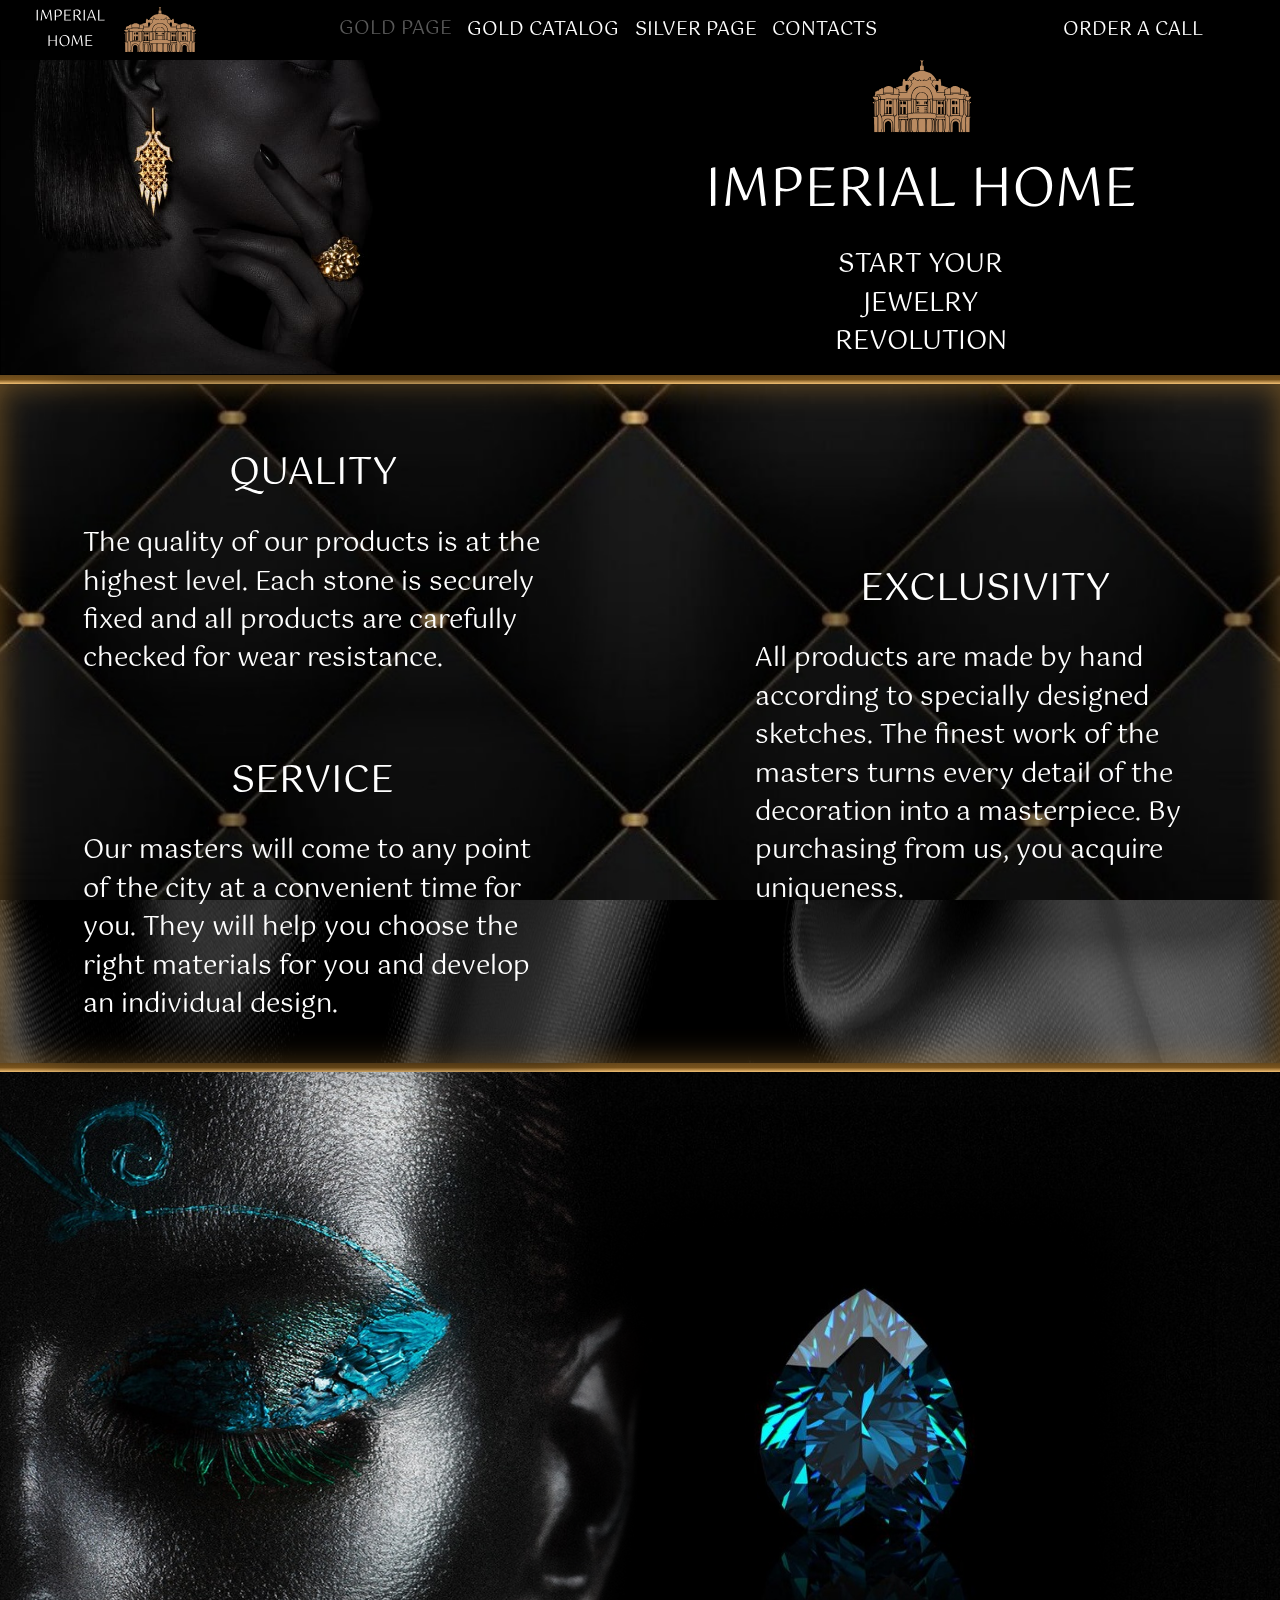
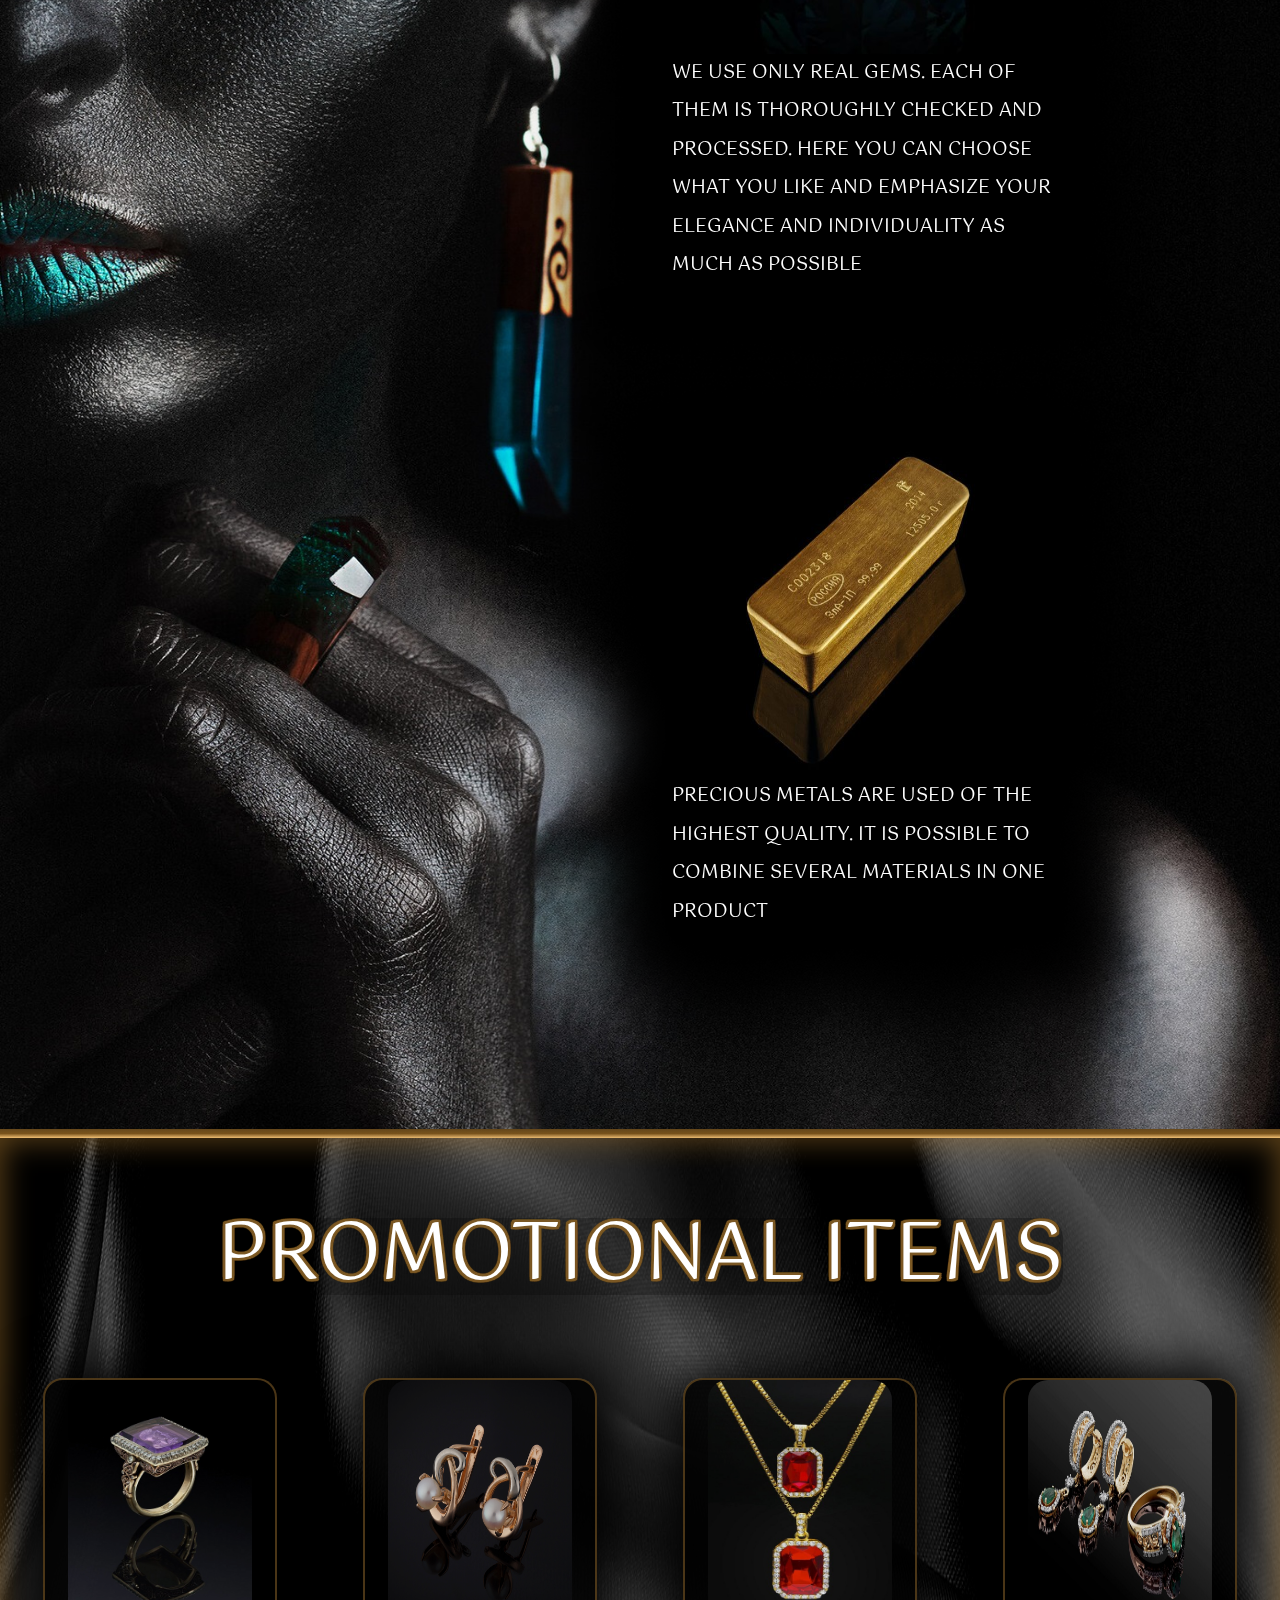
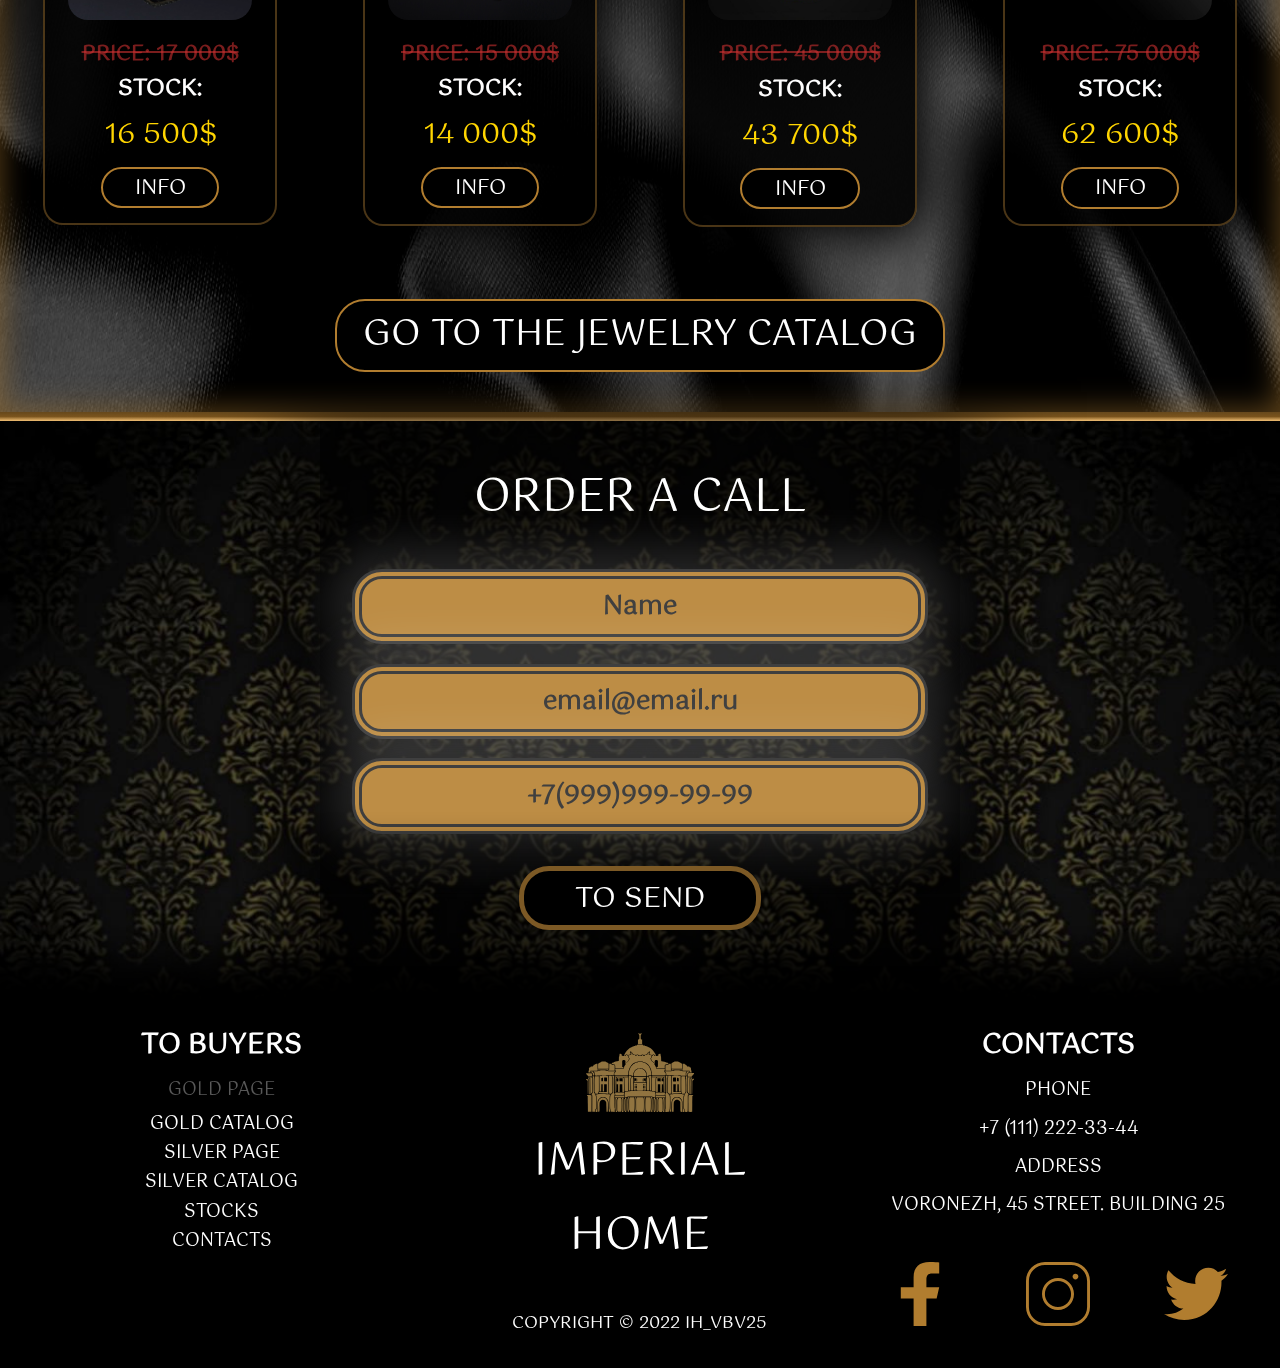
<file: page_gold_index.html>
<!DOCTYPE html>
<html lang="en">

<head>
    <meta charset="UTF-8" />
    <meta http-equiv="X-UA-Compatible" content="IE=edge" />
    <meta name="viewport" content="width=device-width, initial-scale=1.0" />
    <link rel="stylesheet" href="css/style_gold.css" />
    <link rel="shortcut icon" href="img/favicon.svg" />
    <script src="js/jquery-3.6.0.min.js"></script>
    <script src="js/jquery.maskedinput.min.js"></script>
    <script src="js/index.js"></script>
    <title>Imperial Home</title>
</head>

<body class="wrapper">
    <div class="bg_sect"></div>
    <section class="panel_header">
        <header class="header">
            <a href="index.html" class="logo">
                <img src="img/mini label text.svg" alt="logo_text" class="mini_logo_text" />
                <img src="img/mini_label_home.svg" alt="logo_home" class="mini_logo_home" />
            </a>
            <!--mobile-->

            <input type="checkbox" id="header_menu_nav_mobile" name="categories" />
            <!-- value="menu nav"-->
            <label for="header_menu_nav_mobile" id="header_menu_nav_tab" class="header_menu_nav_mobile">menu</label>

            <!---->
            <ul class="menu_header">
                <li>
                    <p class="active_menu">GOLD PAGE</p>
                </li>
                <li><a href="catalog_gold.html">GOLD CATALOG</a></li>
                <li><a href="page_silver_index.html">SILVER PAGE</a></li>
                <li><a href="#">CONTACTS</a></li>
            </ul>
            <a href="#section_form" class="call_header">ORDER A CALL</a>
            <!--mobile nav-->

            <ul class="menu_header_mobile">
                <li>
                    <p class="active_menu">GOLD PAGE</p>
                </li>
                <li><a href="catalog_gold.html">GOLD CATALOG</a></li>
                <li><a href="page_silver_index.html">SILVER PAGE</a></li>
                <li><a href="#">CONTACTS</a></li>
            </ul>

            <!---->
        </header>
    </section>

    <main>
        <!-----section 1---->
        <section class="section_1">
            <div class="section_1_wrapper">
                <img src="img/logo_first.svg" alt="LOGO" class="big_logo" />
                <p class="slogan">
                    Start your <br /> jewelry <br /> revolution
                </p>
            </div>
        </section>
        <!---->

        <!--line-->
        <div class="line_wrapper"></div>
        <!--line-->

        <!-----section 2---->
        <section class="section_2">
            <div class="section_2_wrapper">
                <div class="advantages">
                    <h2>quality</h2>
                    <p>
                        The quality of our products is at the <br /> highest level. Each stone is securely <br /> fixed and all products are carefully <br /> checked for wear resistance.
                    </p>
                </div>
                <div class="advantages">
                    <h2>service</h2>
                    <p>
                        Our masters will come to any point <br /> of the city at a convenient time for <br /> you. They will help you choose the <br /> right materials for you and develop <br /> an individual design.
                    </p>
                </div>
            </div>
            <div class="section_2_wrapper adv_2_wrp">
                <div class="advantages">
                    <h2>exclusivity</h2>
                    <p>
                        All products are made by hand <br /> according to specially designed <br /> sketches. The finest work of the
                        <br /> masters turns every detail of the <br /> decoration into a masterpiece. By <br /> purchasing from us, you acquire
                        <br /> uniqueness.
                    </p>
                </div>
            </div>
        </section>
        <!---->

        <!--line-->
        <div class="line_wrapper"></div>
        <!--line-->

        <!-----section 3---->
        <section class="section_3">
            <div class="section_3_wrapper">
                <div class="materials">
                    <img class="materials_img_1" src="img/krystal.jpg" alt="krystal" />
                    <p>
                        we use only real gems. each of <br /> them is thoroughly checked and <br /> processed. here you can choose
                        <br /> what you like and emphasize your <br /> elegance and individuality as <br /> much as possible
                    </p>
                </div>
                <div class="materials mater_2">
                    <img class="materials_img_2" src="img/gold1.jpg" alt="krystal" />
                    <p>
                        precious metals are used of the <br /> highest quality. it is possible to <br /> combine several materials in one <br /> product
                    </p>
                </div>
            </div>
        </section>
        <!---->

        <!--line-->
        <div class="line_wrapper"></div>
        <!--line-->

        <!-----section panel price---->
        <section class="panel" id="catalog">
            <div class="panel_wrapper" id="gold_stocks">
                <h2>promotional items</h2>

                <!------------------------------------------------------>
                <!--cards-->

                <div class="panels">
                    <div class="catalog_container ">
                        <div class="c_card_group">
                            <!-- 1 карточка- кольцо-->
                            <div class="c_card">

                                <img src="img/products_gold/ring/ring_1.jpg" alt="card-image" />
                                <div class="card_body">
                                    <h5>PRICE: 17 000$</h5>
                                    <h4>stock:</h4>
                                    <p class="price">16 500$</p>
                                    <a class="btn_card btn_hover">info</a>
                                </div>
                            </div>

                            <!--карточка-серьги-- 2-->
                            <div class="c_card">

                                <img src="img/products_gold/errings/errings_8.jpg" alt="card-image" />
                                <div class="card_body">
                                    <h5>PRICE: 15 000$</h5>
                                    <h4>stock:</h4>
                                    <p class="price">14 000$</p>
                                    <a class="btn_card btn_hover">info</a>
                                </div>
                            </div>
                        </div>
                        <div class="c_card_group">
                            <!--карточка--подвеска- 3-->
                            <div class="c_card">

                                <img src="img/products_gold/pendants/pendants_2.jpg " alt="card_image" />
                                <div class="card_body">
                                    <h5>PRICE: 45 000$</h5>
                                    <h4>stock:</h4>
                                    <p class="price">43 700$</p>
                                    <a class="btn_card btn_hover">info</a>
                                </div>
                            </div>
                            <!--карточка комплект- 4-->
                            <div class="c_card">

                                <img src="img/products_gold/kits/14_gold_kits.jpg " alt="card_image" />
                                <div class="card_body">
                                    <h5>PRICE: 75 000$</h5>

                                    <h4>stock:</h4>
                                    <p class="price">62 600$</p>
                                    <a class="btn_card btn_hover">info</a>
                                </div>
                            </div>
                        </div>
                    </div>


                    <!---->

                    <a class="btn_go_catalog btn_hover" href="catalog_gold.html">go to the jewelry catalog
          </a>
        </section>
        <!--line-->
        <div class="line_wrapper"></div>
        <!--line-->
        <section class="section_form" id="section_form">
            <div class="section_form_wrapper">
                <h2>order a call</h2>
                <form id="form_order" class="form_order">
                    <input type="text" name="name" id="name" placeholder="Name" class="input_order" />
                    <input type="text" name="email" id="email" placeholder="email@email.ru" class="input_order" />
                    <input type="text" name="phone" id="phone" placeholder="+7(999)999-99-99" class="input_order" />
                    <div id="messageShow"></div>
                    <button type="button" name="btn_form_order" id="btn_form_order" class="btn_form_order btn_hover">
            to send
          </button>
                </form>
            </div>
        </section>
    </main>
    <!--footer-->
    <footer class="footer">
        <section class="footer_wrapper">
            <div class="footer_info">
                <h2>to buyers</h2>

                <p class="active_menu"> gold page</a>

                    <a href="catalog_gold.html"> gold catalog</a>
                    <a href="page_silver_index.html"> silver page</a>
                    <a href="catalog_silver.html"> silver catalog</a>
                    <a href="#gold_stocks"> stocks</a>
                    <a href="#"> contacts</a>
            </div>
            <div class="footer_logo_wrapper">
                <img class="footer_logo" src="img/logo_big.svg" alt="logo" />
                <a href="https://vk.com/vbv252" target="_blank" class="copyright_mobile">Copyright © 2022 ih_vbv25</a>
            </div>
            <div class="footer_info">
                <h2>contacts</h2>

                <p>phone</p>
                <p>+7 (111) 222-33-44</p>
                <p>address</p>
                <p>Voronezh, 45 street. building 25</p>

                <div class="icon_footer_wrapper">
                    <a href="#"><img class="icon_footer" src="img/facebook-f.svg" alt="" /></a>
                    <a href="#"><img class="icon_footer" src="img/instagram.svg" alt="" /></a>
                    <a href="#"><img class="icon_footer" src="img/twitter.svg" alt="" /></a>
                </div>
            </div>
        </section>
        <!--MOBILE FOOTER-->
        <section class="footer_wrapper_mobile">
            <div class="footer_logo_wrapper_mobile">
                <img class="footer_logo_mobile" src="img/logo_big.svg" alt="logo" />
            </div>
            <h2>to buyers</h2>
            <div class="footer_info_mobile">
                <p class="active_menu">gold page</p>

                <a href="catalog_gold.html"> gold catalog</a>
                <a href="page_silver_index.html"> silver page</a>
                <a href="catalog_silver.html"> silver catalog</a>
                <a href="#gold_stocks"> stocks</a>
                <a href="#"> contacts</a>
            </div>
            <div class="icon_footer_wrapper_mobile">
                <a href="#"><img class="icon_footer" src="img/facebook-f.svg" alt="" /></a>
                <a href="#"><img class="icon_footer" src="img/instagram.svg" alt="" /></a>
                <a href="#"><img class="icon_footer" src="img/twitter.svg" alt="" /></a>
            </div>
            <h2>contacts</h2>
            <div class="footer_info_mobile">
                <p>phone:+7 (111) 222-33-44</p>

                <p>address:Voronezh, 45 street. building 25</p>
            </div>

            <a href="https://vk.com/vbv252" target="_blank" class="copyright_mobile">Copyright © 2022 ih_vbv25</a>
        </section>
    </footer>
    <!--кнопк прокрутки-->
    <div id="back-top">
        <a href="#top">
            <div class="up_btn"></div>
        </a>
    </div>
</body>

</html>
</file>
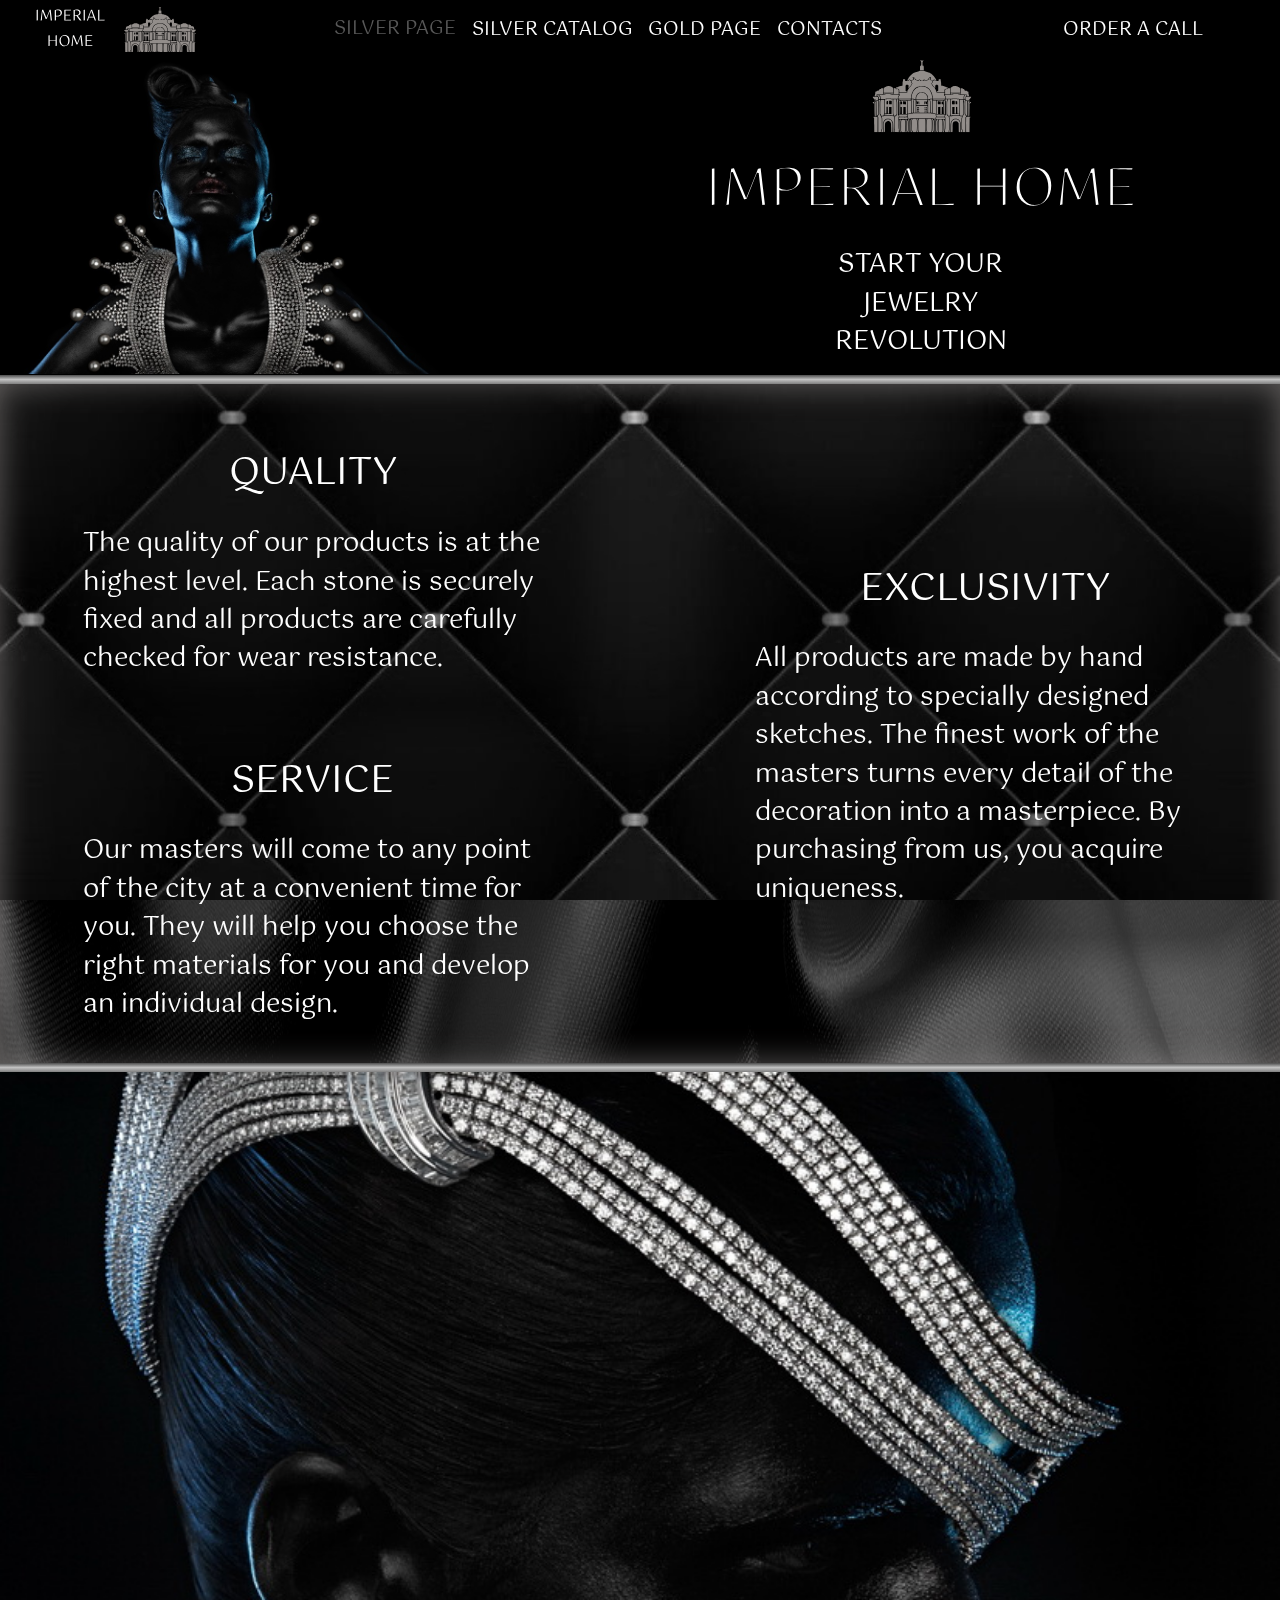
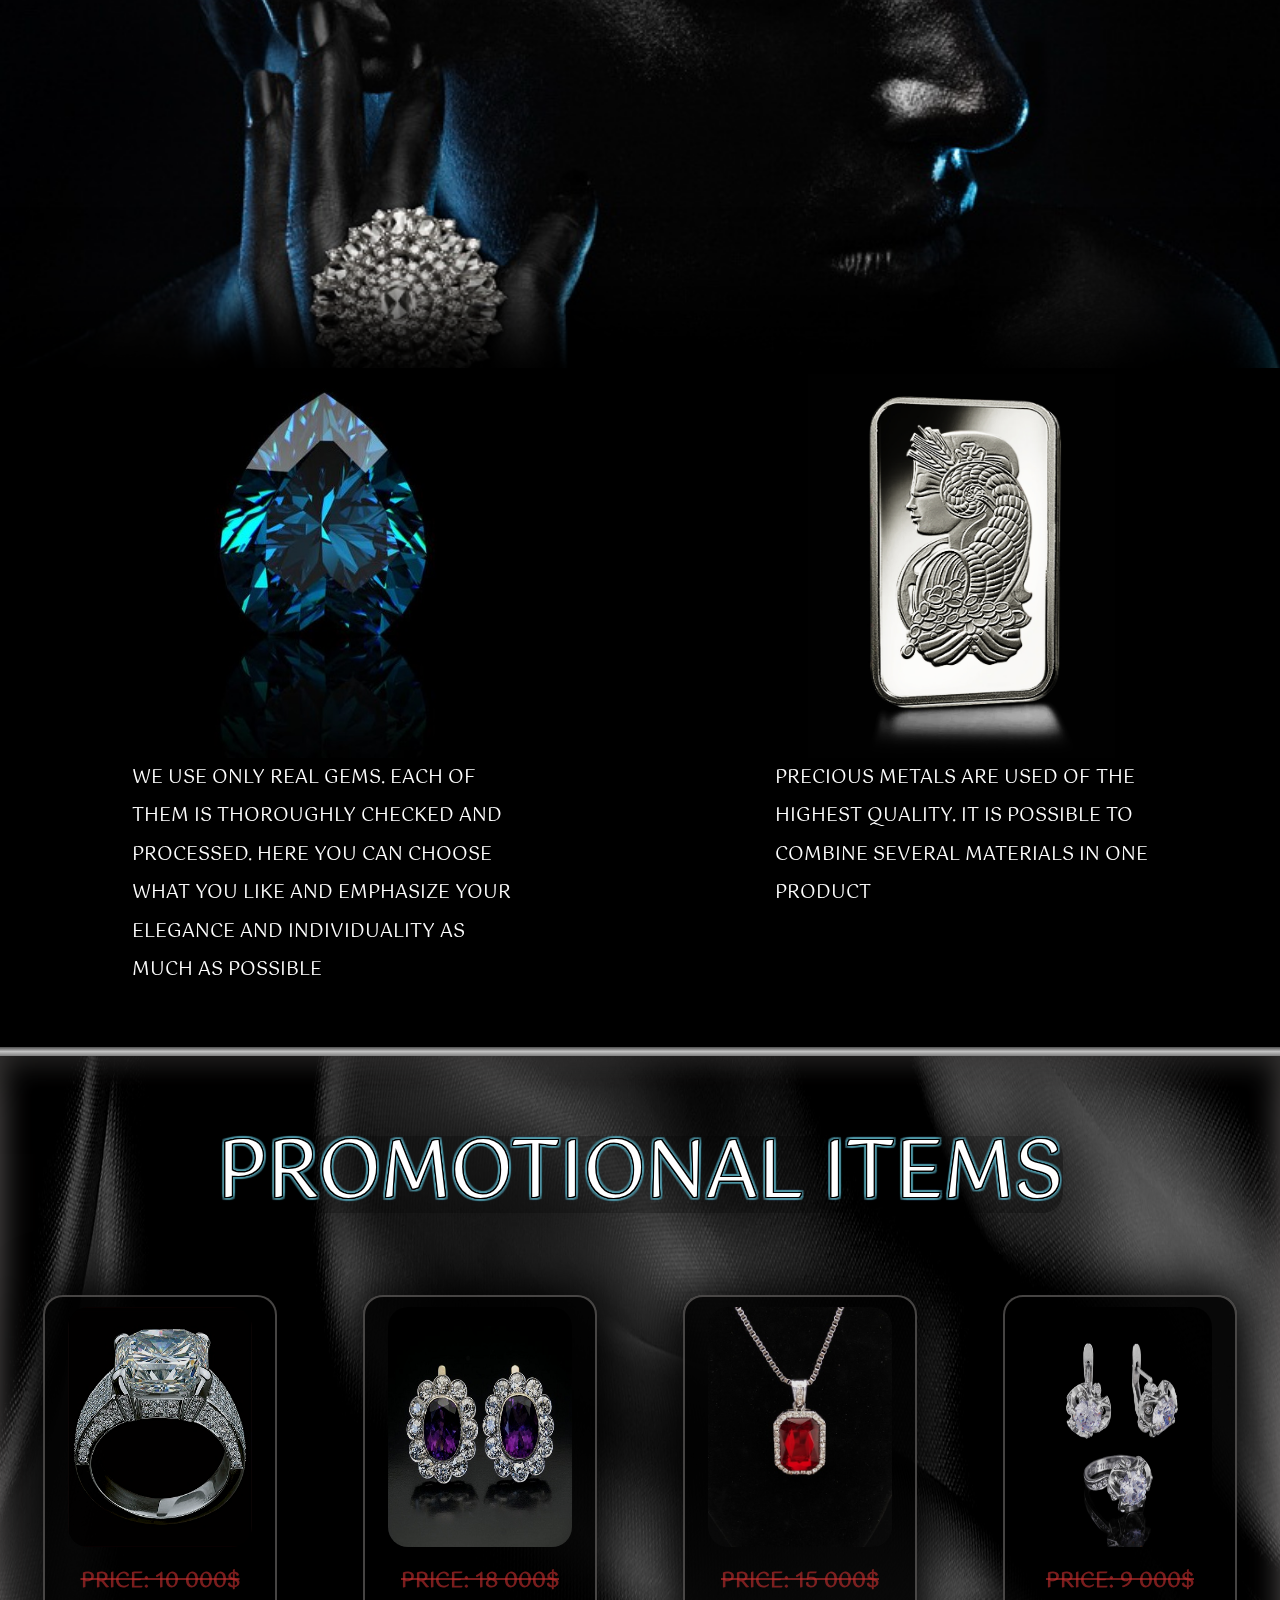
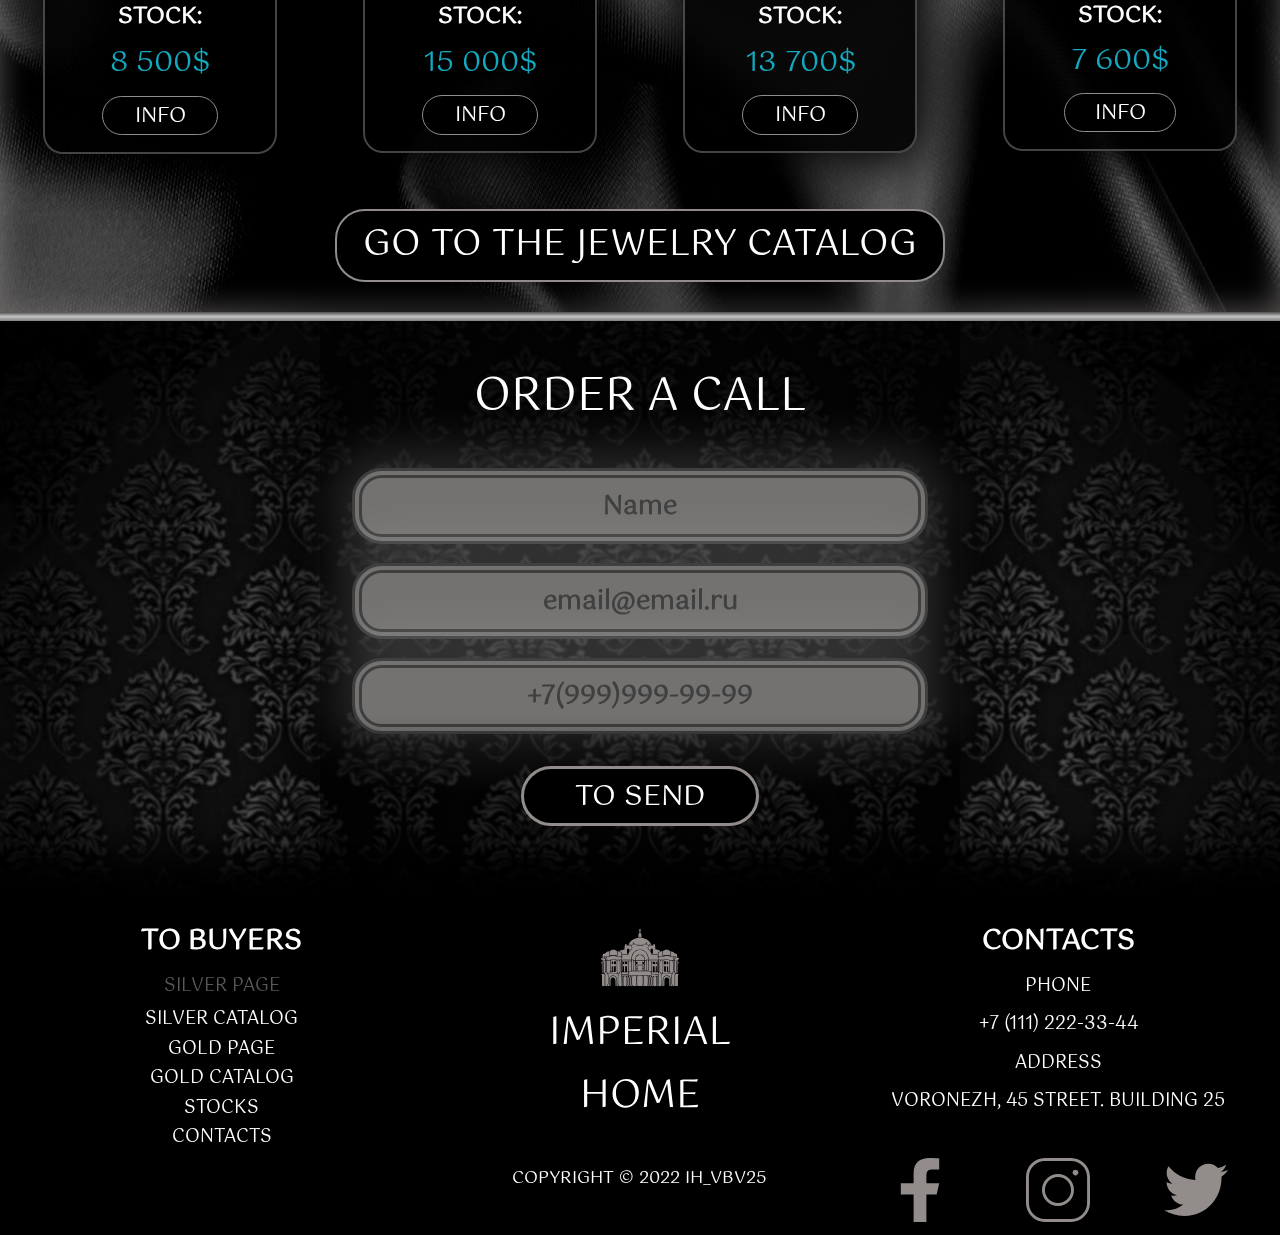
<file: page_silver_index.html>
<!DOCTYPE html>
<html lang="en">

<head>
    <meta charset="UTF-8" />
    <meta http-equiv="X-UA-Compatible" content="IE=edge" />
    <meta name="viewport" content="width=device-width, initial-scale=1.0" />
    <link rel="stylesheet" href="css/style_silwer.css" />
    <link rel="shortcut icon" href="img/favicon.svg" />
    <script src="js/jquery-3.6.0.min.js"></script>
    <script src="js/jquery.maskedinput.min.js"></script>
    <script src="js/index.js"></script>
    <title>Imperial Home</title>
</head>

<body class="wrapper">
    <div class="bg_sect"></div>
    <section class="panel_header">
        <header class="header">
            <a href="index.html" class="logo">
                <img src="img/mini label text.svg" alt="logo_text" class="mini_logo_text" />
                <img src="img/mini_label_home_silver.svg" alt="logo_home" class="mini_logo_home" />
            </a>
            <!--mobile-->

            <input type="checkbox" id="header_menu_nav_mobile" name="categories" />
            <!-- value="menu nav"-->
            <label for="header_menu_nav_mobile" id="header_menu_nav_tab" class="header_menu_nav_mobile">menu</label
        >

        <!---->
        <ul class="menu_header">
          <li><p class="active_menu">silver page</p></li>
          <li><a href="catalog_silver.html">SILVER CATALOG</a></li>
          <li><a href="page_gold_index.html">GOLD PAGE</a></li>
          <li><a href="#">CONTACTS</a></li>
        </ul>
        <a href="#section_form" class="call_header">ORDER A CALL</a>

        <!--mobile nav-->

        <ul class="menu_header_mobile">
          <li><p class="active_menu">silver page</p></li>
          <li><a href="catalog_silver.html">SILVER CATALOG</a></li>
          <li><a href="page_gold_index.html">GOLD PAGE</a></li>
          <li><a href="#">CONTACTS</a></li>
        </ul>

        <!---->
      </header>
    </section>

    <main>
      <!-----section 1---->
      <section class="section_1">
       <div class="section_1_wrapper">
        <img src="img/logo_silver_1sect.svg" alt="LOGO" class="big_logo" />
        <p class="slogan">
          Start your <br />
          jewelry <br />
          revolution
        </p>
       </div>
      </section>
      <!---->

      <!--line-->
      <div class="line_wrapper"></div>
      <!--line-->

      <!-----section 2---->
      <section class="section_2">
        <div class="section_2_wrapper">
          <div class="advantages">
            <h2>quality</h2>
            <p>
              The quality of our products is at the <br />
              highest level. Each stone is securely <br />
              fixed and all products are carefully <br />
              checked for wear resistance.
            </p>
          </div>
          <div class="advantages">
            <h2>service</h2>
            <p>
              Our masters will come to any point <br />
              of the city at a convenient time for <br />
              you. They will help you choose the <br />
              right materials for you and develop <br />
              an individual design.
            </p>
          </div>
        </div>
        <div class="section_2_wrapper adv_2_wrp">
          <div class="advantages">
            <h2>exclusivity</h2>
            <p>
              All products are made by hand <br />
              according to specially designed <br />
              sketches. The finest work of the <br />
              masters turns every detail of the <br />
              decoration into a masterpiece. By <br />
              purchasing from us, you acquire <br />
              uniqueness.
            </p>
          </div>
        </div>
      </section>
      <!---->

      <!--line-->
      <div class="line_wrapper"></div>
      <!--line-->

      <!-----section 3---->
      <section class="section_3">
        <div class="section_3_wrapper">
          <div class="materials">
            <img class="materials_img_1" src="img/krystal.jpg" alt="krystal" />
            <p>
              we use only real gems. each of <br />
              them is thoroughly checked and <br />
              processed. here you can choose <br />
              what you like and emphasize your <br />
              elegance and individuality as <br />
              much as possible
            </p>
          </div>
          <div class="materials">
            <img class="materials_img_1" src="img/silwer.jpg" alt="krystal" />
            <p>
              precious metals are used of the <br />
              highest quality. it is possible to <br />
              combine several materials in one <br />
              product
            </p>
          </div>
        </div>
      </section>
      <!---->

      <!--line-->
      <div class="line_wrapper"></div>
      <!--line-->

      <!-----section panel price---->
      <section class="panel" id="catalog">
        <div class="panel_wrapper" id="silver_stocks">
          <h2>promotional items</h2>
        
      
          <!------------------------------------------------------>
          <!--cards-->
       
          <div class="panels">
            <div  class="catalog_container ">
              <div class="c_card_group">
                <!-- 1 карточка- кольцо-->
                <div class="c_card">
                  <img src="img/products_silver/ring/ring_2.jpg" alt="card-image" />
                  <div class="card_body">
                    <h5>PRICE: 10 000$</h5>
                    <h4>stock:</h4>
                    <p class="price">8 500$</p>
                    <a class="btn_card btn_hover">info</a>
                  </div>
                </div>

                <!--карточка товара-серьги-- 2-->
                <div class="c_card">
                  <img src="img/products_silver/errings/errings_2.jpg" alt="card-image" />
                  <div class="card_body">
                    <h5>PRICE: 18 000$</h5>
                    <h4>stock:</h4>
                    <p class="price">15 000$</p>
                    <a class="btn_card btn_hover">info</a>
                  </div>
                </div>
              </div>
              <div class="c_card_group">
                <!--карточка товара--калье- 3-->
                <div class="c_card">
                  <img src="img/products_silver/pendants/pendants_2.jpg " alt="card_image" />
                  <div class="card_body">
                    <h5>PRICE: 15 000$</h5>
                    <h4>stock:</h4>
                    <p class="price">13 700$</p>
                    <a class="btn_card btn_hover">info</a>
                  </div>
                </div>
                <!--карточка товара--комплект- 4-->
                <div class="c_card">
                  <img src="img/products_silver/kits/5_silver_kits.jpg " alt="card_image" />
                  <div class="card_body">
                    <h5>PRICE: 9 000$</h5>

                    <h4>stock:</h4>
                    <p class="price">7 600$</p>
                    <a class="btn_card btn_hover">info</a>
                  </div>
                </div>
              </div>
            </div>

         
        <!---->

        <a class="btn_go_catalog btn_hover" href="catalog_silver.html"
          >go to the jewelry catalog
        </a>
      </section>
      <!--line-->
      <div class="line_wrapper"></div>
      <!--line-->
      <section class="section_form" id="section_form">
        <div class="section_form_wrapper">
          <h2>order a call</h2>
          <form id="form_order" class="form_order">
            <input
              type="text"
              name="name"
              id="name"
              placeholder="Name"
              class="input_order"
            />
            <input
              type="text"
              name="email"
              id="email"
              placeholder="email@email.ru"
              class="input_order"
            />
            <input
              type="text"
              name="phone"
              id="phone"
              placeholder="+7(999)999-99-99"
              class="input_order"
            />
            <div id="messageShow"></div>
            <button
              type="button"
              name="btn_form_order"
              id="btn_form_order"
              class="btn_form_order btn_hover"
            >
              to send
            </button>
          </form>
        </div>
      </section>
    </main>
    <!--footer-->
    <footer class="footer">
      <section class="footer_wrapper">
        <div class="footer_info">
          <h2>to buyers</h2>

          <p class="active_menu">silver page</p>
          <a href="catalog_silver.html"> silver catalog</a>
          <a href="page_gold_index.html"> gold page</a>
          <a href="catalog_gold.html"> gold catalog</a>

          <a href="#silver_stocks"> stocks</a>
          <a href="#"> contacts</a>
        </div>
        <div class="footer_logo_wrapper">
          <img
            class="footer_logo"
            src="img/footer_logo_silver.svg"
            alt="logo"
          />
          <a
            href="https://vk.com/vbv252"
            target="_blank"
            class="copyright_mobile"
            >Copyright © 2022 ih_vbv25</a
          >
        </div>
        <div class="footer_info">
          <h2>contacts</h2>

          <p>phone</p>
          <p>+7 (111) 222-33-44</p>
          <p>address</p>
          <p>Voronezh, 45 street. building 25</p>

          <div class="icon_footer_wrapper">
            <a href="#"
              ><img class="icon_footer" src="img/facebook_silver.svg" alt=""
            /></a>
            <a href="#"
              ><img class="icon_footer" src="img/instagram_silver.svg" alt=""
            /></a>
            <a href="#"
              ><img class="icon_footer" src="img/twitter_silver.svg" alt=""
            /></a>
          </div>
        </div>
      </section>
      <!--MOBILE FOOTER-->
      <section class="footer_wrapper_mobile">
        <div class="footer_logo_wrapper_mobile">
          <img
            class="footer_logo_mobile"
            src="img/footer_logo_silver.svg"
            alt="logo"
          />
        </div>
        <h2>to buyers</h2>
        <div class="footer_info_mobile">
          <p class="active_menu">silver page</p>
          <a href="catalog_silver.html"> silver catalog</a>
          <a href="page_gold_index.html"> gold page</a>
          <a href="catalog_gold.html"> gold catalog</a>

          <a href="#silver_stocks"> stocks</a>
          <a href="#"> contacts</a>
        </div>
        <div class="icon_footer_wrapper_mobile">
          <a href="#"
            ><img class="icon_footer" src="img/facebook_silver.svg" alt=""
          /></a>
          <a href="#"
            ><img class="icon_footer" src="img/instagram_silver.svg" alt=""
          /></a>
          <a href="#"
            ><img class="icon_footer" src="img/twitter_silver.svg" alt=""
          /></a>
        </div>
        <h2>contacts</h2>
        <div class="footer_info_mobile">
          <p>phone:+7 (111) 222-33-44</p>

          <p>address:Voronezh, 45 street. building 25</p>
        </div>

        <a href="https://vk.com/vbv252" target="_blank" class="copyright_mobile"
          >Copyright © 2022 ih_vbv25</a
        >
      </section>
    </footer>

    <!--кнопк прокрутки-->
    <div id="back-top">
      <a href="#top"><div class="up_btn"></div> </a>
    </div>
  </body>
</html>
</file>
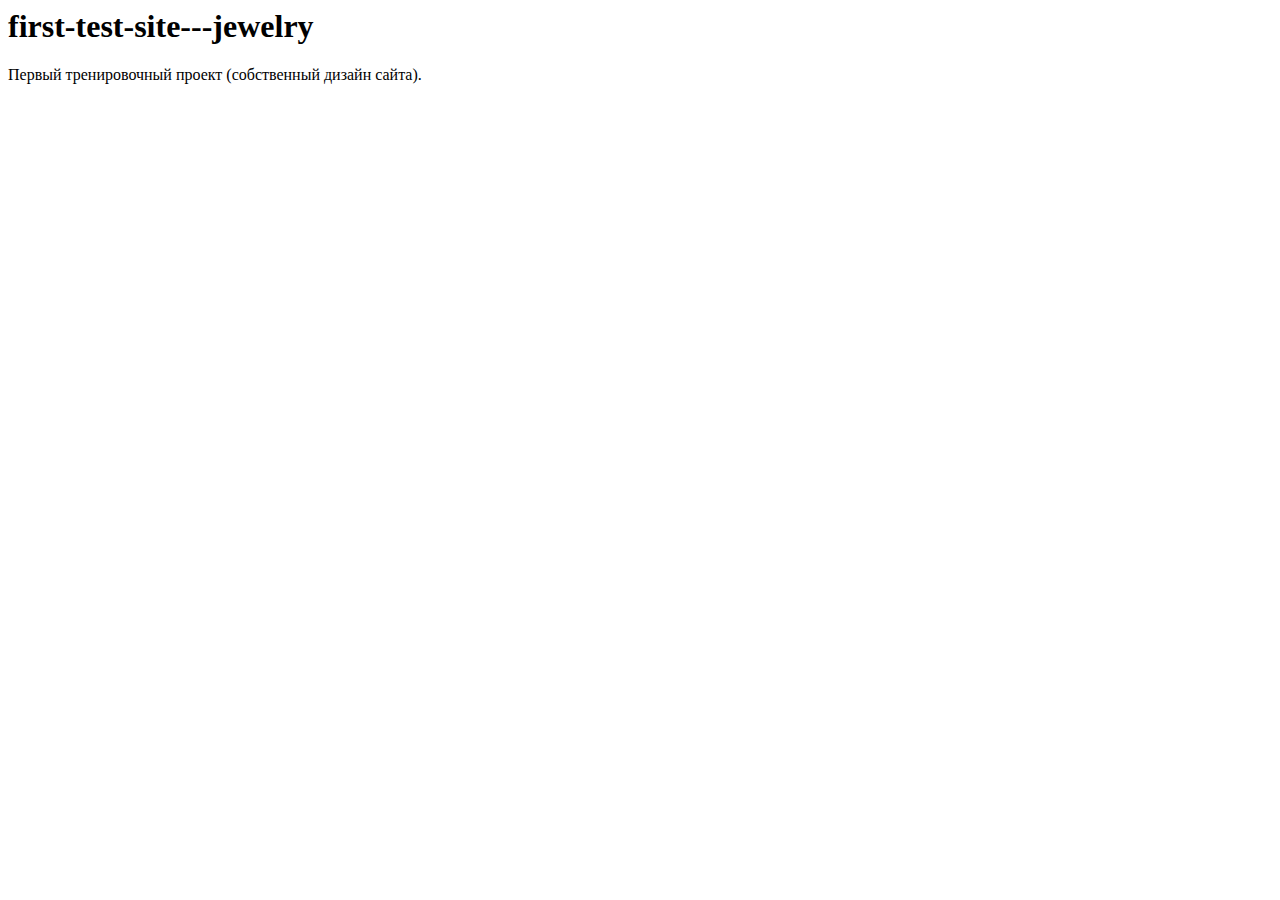
<file: README.html>
<html>
      <head>
        <meta charset="UTF-8">
        <title>README.md</title>
      </head>
      <body>
        <h1 id="first-test-site-jewelry">first-test-site---jewelry</h1>
<p>Первый тренировочный проект  (собственный дизайн сайта).</p>

      </body>
    </html>
</file>
<file: css/style_index.css>
/*цвета
C39B51-gold

*/

@font-face {
    font-family: 'Gotu';
    src: url('../fonts/Gotu-Regular.ttf');
}

@font-face {
    font-family: 'CormorantInfant-Bold';
    src: url('../fonts/CormorantInfant-Bold.ttf');
}

@font-face {
    font-family: 'CormorantInfant-Regular';
    src: url('../fonts/CormorantInfant-Regular.ttf');
}


/*--------------* общие стили*------------------*/

* {
    margin: 0;
    padding: 0;
    box-sizing: border-box;
}

body {
    position: fixed;
    box-sizing: border-box;
    width: 100%;
    height: 100%;
    font-family: 'Gotu', 'CormorantInfant-Bold', 'CormorantInfant-Regular', 'Monaco', 'Lucida Console', Helvetica, sans-serif;
}

a {
    text-decoration: none;
    text-align: center;
}


/*--------------*---------*------------------*/


/*--------------*стиль всей секции и фон*------------------*/

.page {
    box-sizing: border-box;
    display: flex;
    width: 100%;
    height: 100%;
    z-index: -10;
    background: black;
    background-image: url('../img/phone.jpeg');
    background-repeat: no-repeat;
    background-position: top 0 center;
    background-size: auto 100%;
}


/*--------------*---------*------------------*/


/*--------------*wrapper--обертки*------------------*/

.wrapper {
    box-sizing: border-box;
    display: flex;
    justify-content: center;
    align-items: flex-end;
    width: 100%;
    height: 100%;
    background-color: rgba(0, 0, 0, 0.65);
    padding: 50px;
}

.wrapper_button {
    z-index: 100;
    width: 100%;
    padding: 0 100px;
    height: max-content;
    display: flex;
    justify-content: space-between;
}

.img_wrapper {
    display: flex;
    justify-content: center;
    align-items: center;
    position: absolute;
    top: 0;
    left: 0;
    width: 100%;
    height: 100%;
}


/*--------------*---------*------------------*/


/*--------------*logo*------------------*/

img.logo {
    width: 800px;
    height: auto;
}


/*--------------*---------*------------------*/


/*--------------*button*------------------*/

.silver_button,
.gold_button {
    z-index: 50;
    position: relative;
    display: flex;
    min-height: max-content !important;
    width: max-content;
    padding: 20px 30px;
    justify-content: center;
    color: white;
    font-style: normal;
    font-weight: 400;
    font-size: 36px;
    line-height: 44px;
    text-transform: uppercase;
    background: #020202;
    border: 5px solid #928d8a;
    box-shadow: 5px 10px 10px rgba(0, 0, 0, 0.25);
    border-radius: 10%;
    transition-duration: 2s;
}

.gold_button {
    border-color: #c39b51 !important;
}


/*--------------*---------*------------------*/


/*--------------*hover наведения*------------------*/

.silver_button:hover,
.silver_button:active {
    cursor: pointer;
    background-color: #2a2a2a;
    color: #3f8893;
    font-weight: bold;
    border-color: #bcbcbc;
    box-shadow: 0 0 30px 1px #7debfcb1;
    border: 5px solid;
    transform: scale(1.1);
    transition-duration: 0.7s;
}

.gold_button:hover,
.gold_button:active {
    cursor: pointer;
    border: 5px solid;
    background-color: #363636;
    color: #7c5925;
    font-weight: bold;
    border-color: #ce8d2a;
    transform: scale(1.1);
    transition-duration: 0.7s;
    box-shadow: 0 0 30px 1px #7c5925;
}

*:active {
    transition-duration: 0.1s !important;
}


/*--------------*button img*------------------*/

.pendant_silwer,
.pendant_gold {
    display: block;
    margin: auto;
    border-radius: 20%;
    opacity: 0.82;
}

.pendant_silwer {
    height: 26vh;
    width: 24vh;
}

.pendant_gold {
    height: 25vh;
    width: 18vh !important;
}


/*--------------*---------*------------------*/


/*--------------*media*------------------*/

@media (max-width: 1400px) {
    .wrapper_button {
        padding: 0 50px;
    }
}

@media (max-width: 1300px) {
    .wrapper_button {
        padding: 0px;
    }
}

@media (max-width: 1230px) {
    .wrapper_button img {
        display: none;
    }
}

@media (max-width: 1030px) {
    .wrapper {
        padding: 200px 60px 50px;
    }

    .img_wrapper {
        align-items: flex-start;
        top: 20px;
    }

    img.logo {
        width: 600px;
    }
}

@media (max-width: 767px) {
    .wrapper {
        padding: 20px 50px 80px;
    }

    /*----*/
    .img_wrapper {
        top: 40px;
    }

    img.logo {
        width: 600px;
    }

    /*--------------*button*------------------*/
    .silver_button,
    .gold_button {
        font-size: 24px;
        line-height: 32px;
    }
}

@media (max-width: 550px) {
    .wrapper {
        padding: 50px 30px 90px;
    }

    /*----*/
    .img_wrapper {
        top: 50px;
    }

    img.logo {
        width: 500px;
    }

    /*--------------*button*------------------*/
    .silver_button,
    .gold_button {
        font-size: 20px;
        line-height: 28px;
    }
}

@media (max-width: 400px) {
    .wrapper {
        padding: 50px 10px;
    }

    /*----*/
    .img_wrapper {
        top: 20px;
    }

    img.logo {
        width: 380px;
    }

    /*--------------*button*------------------*/
    .button-conteiner {
        margin: 50px auto 10px;
    }
}

@media (max-width: 340px) {
    .wrapper {
        padding: 20px 10px 30px;
    }

    /*----*/
    .img_wrapper {
        top: 30px;
    }

    img.logo {
        width: 370px;
    }

    /*--------------*button*------------------*/
    .silver_button,
    .gold_button {
        padding: 5px 15px;
        border: 3px solid;
        font-size: 12px;
        line-height: 22px;
    }
}

@media (max-width: 245px) {
    .wrapper {
        padding: 10px;
    }

    /*----*/
    .img_wrapper {
        top: 10px;
    }

    img.logo {
        width: 250px;
    }

    /*--------------*button*------------------*/
    .button-conteiner {
        margin: 50px auto 0px;
    }

    .silver_button,
    .gold_button {
        padding: 5px 15px;
        border: 3px solid;
        font-size: 12px;
        line-height: 22px;
    }
}


/*----------media HEIGHT---------*/

@media (max-height: 540px) {
    .wrapper {
        padding: 50px 10px;
    }

    /*----*/
    .img_wrapper {
        top: 20px;
    }

    img.logo {
        width: 450px;
    }

    /*--------------*button*------------------*/
    .button-conteiner {
        margin: 50px 30px 10px;
    }

    .silver_button,
    .gold_button {
        padding: 5px 15px;
        font-size: 22px;
        line-height: 36px;
    }
}

@media (max-height: 450px) {

    /*----*/
    img.logo {
        width: 380px;
    }

    /*--------------*button*------------------*/
    .silver_button,
    .gold_button {
        font-size: 18px;
    }
}

@media (max-height: 340px) {

    /*--------------*button*------------------*/
    .button-conteiner {
        margin: 50px 20px 10px !important;
    }
}

@media (max-height: 320px) {
    .wrapper {
        padding: 10px;
    }

    /*----*/
    .img_wrapper {
        top: 10px;
    }

    img.logo {
        width: 250px;
    }

    /*--------------*button*------------------*/
    .button-conteiner {
        margin: 50px auto 0px;
    }

    .silver_button,
    .gold_button {
        font-size: 12px;
        line-height: 22px;
    }
}

@media (max-height: 250px) {
    img.logo {
        width: 150px;
    }
}


/*--------------*---------*------------------*/
</file>
<file: css/style_gold_catalog.css>
/*цвета
C39B51-


gold B17D2F B17D2F

*/
        
        @font-face {
            font-family: 'Gotu';
            src: url('../fonts/Gotu-Regular.ttf');
        }
        
        @font-face {
            font-family: 'CormorantInfant-Bold';
            src: url('../fonts/CormorantInfant-Bold.ttf');
        }
        
        @font-face {
            font-family: 'CormorantInfant-Regular';
            src: url('../fonts/CormorantInfant-Regular.ttf');
        }
        /*style*/
        
        * {
            margin: 0;
            padding: 0;
        }
        
        .active_img {
            z-index: 200;
            top: 0;
            left: 0;
            position: absolute;
            width: 100% !important;
            height: auto !important;
            opacity: 1 !important;
        }
        
        .wrapper {
            box-shadow: 0 0 40px 50px black;
        }
        
        body {
            width: 100%;
            z-index: -5;
            margin: 0;
            padding: 0 4vw;
            box-sizing: border-box;
            font-family: 'Gotu', 'CormorantInfant-Bold', 'CormorantInfant-Regular', 'Monaco', 'Lucida Console', Helvetica, sans-serif;
            font-weight: 400;
            line-height: 320%;
            color: white;
            text-transform: uppercase;
            background-color: rgba(0, 0, 0, 0.95);
            box-shadow: 0 0 20px 150px black;
            background-image: url('../img/silk_bg.jpg');
            background-repeat: no-repeat;
            background-size: 100% 100%;
        }
        
        .bg_sect {
            z-index: -1;
            position: fixed;
            top: 0;
            width: 100%;
            height: 100vh;
            background-image: url('../img/bg_gold_2.jpg');
            background-repeat: no-repeat;
            background-size: cover;
        }
        
        a {
            text-decoration: none;
            color: white;
        }
        
        main {
            height: max-content;
            box-sizing: border-box;
            box-shadow: 0 0 30px 2px #b17d2fa6 inset;
        }
        
        footer {
            height: max-content;
            box-sizing: border-box;
        }
        /*----header-*/
        
        section.panel_header {
            height: max-content;
            padding: 0.3% 0;
            background: black;
        }
        
        .header {
            width: 100%;
            font-size: 1.5vw;
            display: flex;
            box-sizing: border-box;
            justify-content: space-between;
            text-transform: uppercase;
        }
        
        .logo {
            width: 14%;
            height: 100%;
            display: flex;
            margin: auto 0% auto 2%;
            justify-content: space-around;
            align-items: center;
            box-sizing: border-box;
            align-items: center;
        }
        
        .mini_logo_text {
            width: 40%;
        }
        
        .mini_logo_home {
            width: 40%;
        }
        
        .menu_header {
            width: 60vw;
            height: 100%;
            margin: auto 0;
            display: flex;
            justify-content: center;
            align-items: center;
            text-transform: uppercase;
        }
        
        .menu_header_mobile {
            text-transform: uppercase;
        }
        
        .menu_header li {
            box-sizing: border-box;
            margin: 0 1%;
            list-style: none;
            text-align: center;
        }
        
        .active_menu {
            color: #585858;
            /* color: #b17d2f;
  text-shadow: -0 -1px 0 #939393, 0 -1px 0 #939393, -0 1px 0 #939393, 0 1px 0 #939393, -1px -0 0 #939393, 1px -0 0 #939393, -1px 0 0 #939393, 1px 0 0 #939393, -1px -1px 0 #939393, 1px -1px 0 #939393, -1px 1px 0 #939393, 1px 1px 0 #939393, -1px -1px 0 #939393, 1px -1px 0 #939393, -1px 1px 0 #939393, 1px 1px 0 #939393;*/
        }
        
        .call_header {
            margin: auto 2% auto 0;
            width: 19%;
            height: 100%;
            align-items: center;
            text-align: center;
        }
        /*------*/
        /*----1 section-------*/
        
        .section_1 {
            box-sizing: border-box;
            display: flex;
            width: 100%;
            height: max-content;
            text-transform: uppercase;
            text-align: center;
            background-color: #000000;
            background-image: url('../img/bg_name_catalog.jpg');
            background-repeat: no-repeat;
            background-size: 100% 100%;
        }
        
        .section_1 h1 {
            box-sizing: border-box;
            display: block;
            margin: auto;
            padding: 2vw;
            font-family: inherit;
            font-weight: inherit;
            font-size: 5vw;
            line-height: 4vw;
            text-transform: uppercase;
        }
        /*----navigation_website----*/
        
        .nav_website {
            box-sizing: border-box;
            width: 100%;
            height: max-content;
            padding: 0.5vw 1vw;
            display: flex;
            flex-wrap: wrap;
            font-family: inherit;
            font-weight: inherit;
            font-size: 1.7vw;
            background-color: rgba(0, 0, 0, 0.9);
            box-shadow: 0 10px 10px #b17d2f5a;
        }
        
        .nav_website p {
            color: #585858;
        }
        /*-----section price----*/
        
        .panel_wrapper {
            /*  border: 2px solid green;*/
            box-sizing: border-box;
            width: 100%;
            padding: 5vh 3.5vw;
            height: max-content;
            display: flex;
            justify-content: space-around;
            position: relative;
        }
        
        .anchor_catalog_group {
            display: block;
            /*  border: 2px solid red;*/
            position: absolute;
            top: 0;
            right: 0;
        }
        
        .categories {
            /*  border: 2px solid rgb(211, 247, 9);*/
            box-sizing: border-box;
            display: flex;
            flex-direction: column;
            position: sticky;
            top: 10vh;
            bottom: 10vh;
            width: max-content;
            height: max-content;
            margin: 0;
            padding: 7vh 1vw;
            background-image: url('../img/bg_gatsby_vertikal.jpg');
            background-repeat: no-repeat;
            background-size: 100% 100%;
            border-radius: 1vw;
            box-shadow: 0 0 30px 1px #74552689;
        }
        
        .categories h2 {
            display: block;
            margin: 0 1vw 0px;
            font-weight: 400;
            font-size: 2.7vw;
            text-transform: uppercase;
        }
        
        .categories ul {
            box-sizing: border-box;
            display: block;
            list-style-type: none;
            font-size: 1.9vw;
        }
        
        .categories li {
            box-sizing: border-box;
            margin: 0.5vw auto;
            height: max-content;
            width: 18vw;
        }
        
        .categories li label {
            box-sizing: border-box;
            display: block;
            width: 100%;
            height: 100%;
            text-align: center;
            margin: auto;
            padding: 0;
            border-radius: 5vw;
            cursor: pointer;
            text-transform: uppercase;
            background-color: #000000;
            border: solid 2px #b17d2f;
            transition: 0.5s ease-in-out;
        }
        
        .panel_wrapper input[type='radio'],
        .group_btn_card_wrapper input[type='radio'] {
            position: absolute;
            opacity: 0;
        }
        /*---*/
        
        #rings_gold:checked~.categories #rings_tab_gold,
        #earrings_gold:checked~.categories #earrings_tab_gold,
        #pendants_gold:checked~.categories #pendants_tab_gold,
        #kits_gold:checked~.categories #kits_tab_gold {
            color: #ffffff;
            background-color: #7d5b27d1;
            border: solid 2px #ffffff;
        }
        
        #rings_gold:checked~.panels .rings_gold,
        #earrings_gold:checked~.panels .earrings_gold,
        #pendants_gold:checked~.panels .pendants_gold,
        #kits_gold:checked~.panels .kits_gold {
            display: block;
        }
        
        .panels {
            /* border: 2px solid rgb(51, 0, 255);*/
            display: flex;
            justify-content: center;
            align-items: center;
            width: 75%;
            margin-left: 20px;
            height: max-content;
        }
        /*--*/
        
        #group_btn_nav_catalog_gold_kits {
            display: block;
            /*  border: 2px solid rgb(51, 0, 255);*/
        }
        
        #group_btn_nav_catalog_gold_rings {
            display: none;
            /*  border: 2px solid rgb(255, 157, 0);*/
        }
        
        #group_btn_nav_catalog_gold_earrings {
            display: none;
            /*   border: 2px solid rgb(0, 255, 119);*/
        }
        
        #group_btn_nav_catalog_gold_pendants {
            display: none;
            /* border: 2px solid rgb(255, 0, 234);*/
        }
        /*--*/
        
        .catalog_container {
            /* border: 2px solid rgb(0, 255, 30);*/
            display: none;
            width: 100%;
            height: max-content;
        }
        
        .group_nav_catalog_gold {
            position: relative;
            /*   border: 2px solid red;*/
            box-sizing: border-box;
            width: 100%;
            display: none;
            grid-template-columns: 1fr 1fr 1fr;
            grid-template-rows: auto;
            column-gap: 3%;
            row-gap: 40px;
            justify-content: center;
        }
        
        .c_card {
            width: 95% !important;
            height: max-content;
            display: flex;
            flex-direction: column;
            align-items: center;
            font-size: 120%;
            text-align: center;
            text-transform: uppercase;
            color: #fffefe;
            background-color: rgba(0, 0, 0, 0.9);
            box-shadow: 0px 0px 50px 10px black;
            border-radius: 10px;
            border: 1px solid rgba(124, 89, 37, 0.6);
        }
        
        .card_body h4 {
            line-height: 1vh;
            font-size: 1.2vw;
            margin: 0.5vw auto 1.5vw;
        }
        
        .card_body .price {
            font-size: 2vw;
            margin: 5% auto;
            line-height: 100%;
        }
        
        .c_card img {
            height: 16vw;
            width: 14vw;
            border-radius: 1vw;
            opacity: 0.9;
        }
        
        .btn_card {
            text-align: center;
            padding: 2% 20%;
            border-radius: 30px;
            cursor: pointer;
            font-weight: 400;
            font-size: 1.7vw;
            text-transform: uppercase;
            color: #ffffff;
            background-color: #000000;
            border: solid 2px #b17d2f;
        }
        /*---навигационные кнопки внизу для включения новых групп карт товаров----*/
        
        .btn_nav_catalog_wrapper {
            width: 65%;
            margin-left: 30%;
        }
        
        .btn_nav_catalog_wrapper ul {
            display: flex;
            justify-content: center;
            list-style-type: none;
        }
        
        .btn_nav_catalog {
            display: flex;
            width: 3vw;
            height: 3vw;
            margin: 0 1vw 5vh;
            justify-content: center;
            align-items: center;
            padding: 0.6vw;
            font-size: 2vw;
            border-radius: 5vw;
            border-radius: 2vw;
            text-transform: uppercase;
            cursor: pointer;
            color: #ffffff;
            background-color: #000000;
            border: solid 2px #b17d2f;
            transition: 0.5s ease-in-out;
        }
        /*-активность и включение кнопками навигации--*/
        
        #btn_nav_catalog_gold_rings_1:checked~.card_group_filter_rings #btn_nav_catalog_gold_tab_rings_1,
        #btn_nav_catalog_gold_rings_2:checked~.card_group_filter_rings #btn_nav_catalog_gold_tab_rings_2,
        #btn_nav_catalog_gold_rings_3:checked~.card_group_filter_rings #btn_nav_catalog_gold_tab_rings_3,
        #btn_nav_catalog_gold_rings_4:checked~.card_group_filter_rings #btn_nav_catalog_gold_tab_rings_4,
        /**/
        
        #btn_nav_catalog_gold_earrings_1:checked~.card_group_filter_earrings #btn_nav_catalog_gold_tab_earrings_1,
        #btn_nav_catalog_gold_earrings_2:checked~.card_group_filter_earrings #btn_nav_catalog_gold_tab_earrings_2,
        #btn_nav_catalog_gold_earrings_3:checked~.card_group_filter_earrings #btn_nav_catalog_gold_tab_earrings_3,
        #btn_nav_catalog_gold_earrings_4:checked~.card_group_filter_earrings #btn_nav_catalog_gold_tab_earrings_4,
        /**/
        
        #btn_nav_catalog_gold_pendants_1:checked~.card_group_filter_pendants #btn_nav_catalog_gold_tab_pendants_1,
        #btn_nav_catalog_gold_pendants_2:checked~.card_group_filter_pendants #btn_nav_catalog_gold_tab_pendants_2,
        #btn_nav_catalog_gold_pendants_3:checked~.card_group_filter_pendants #btn_nav_catalog_gold_tab_pendants_3,
        #btn_nav_catalog_gold_pendants_4:checked~.card_group_filter_pendants #btn_nav_catalog_gold_tab_pendants_4,
        /**/
        
        #btn_nav_catalog_gold_kits_1:checked~.card_group_filter_kts #btn_nav_catalog_gold_tab_kits_1,
        #btn_nav_catalog_gold_kits_2:checked~.card_group_filter_kts #btn_nav_catalog_gold_tab_kits_2,
        #btn_nav_catalog_gold_kits_3:checked~.card_group_filter_kts #btn_nav_catalog_gold_tab_kits_3,
        #btn_nav_catalog_gold_kits_4:checked~.card_group_filter_kts #btn_nav_catalog_gold_tab_kits_4 {
            color: #ffffff;
            background-color: #7d5b27d1;
            border: solid 2px #ffffff;
        }
        /*#rings_gold:checked~.panels .rings_gold,
#earrings_gold:checked~.panels .earrings_gold,
#pendants_gold:checked~.panels .pendants_gold,
#kits_gold:checked~.panels .kits_gold {
    display: block;
}*/
        /*---*/
        /*-----forma-----*/
        
        .section_form {
            display: none;
            justify-content: center;
            align-items: center;
            position: fixed;
            z-index: 200;
            top: 0;
            left: 0;
            box-sizing: border-box;
            width: 100vw;
            height: 100vh;
            background-color: rgba(0, 0, 0, 0.9);
        }
        
        .section_form_wrapper {
            box-sizing: border-box;
            width: 60vw;
            height: 100vh;
            left: 0;
            padding: 8vh auto 2vh;
            display: flex;
            flex-direction: column;
            justify-content: space-around;
            background-image: url('../img/bg_form.jpg');
            background-repeat: no-repeat;
            background-size: cover;
            background-position: center;
            border-radius: 4vw;
        }
        
        .section_form h2 {
            font-weight: 500;
            font-size: 5vw;
            margin-bottom: 1vh;
            text-align: center;
            text-transform: uppercase;
            background-color: rgba(0, 0, 0, 0.8);
            box-shadow: 0px 0px 60px 50px rgba(0, 0, 0, 0.8);
        }
        
        .form_order {
            box-sizing: border-box;
            display: flex;
            flex-direction: column;
            margin: 0vh auto 0;
            padding-top: 0vh;
            width: 100%;
            height: max-content;
            background-color: rgba(0, 0, 0, 0.8);
            box-shadow: 0px 0px 60px 50px rgba(0, 0, 0, 0.8);
        }
        
        .input_order {
            box-sizing: border-box;
            width: 80%;
            height: 27%;
            font-size: 2vw;
            margin: 1vh auto 0;
            padding: 1%;
            font-family: inherit;
            font-weight: 600;
            text-align: center;
            color: #000000;
            background-color: #bd8d45;
            box-shadow: 0 0 50px 20px rgba(255, 255, 255, 0.15);
            border: 10px double rgb(63, 63, 63);
            border-radius: 30px;
        }
        
        .input_order::placeholder {
            color: rgb(63, 63, 63);
        }
        
        .btn_form_order {
            font-size: 2.5vw;
            margin: 0 auto;
            width: 40%;
            padding: 0.2vw 4vw;
            display: block;
            justify-content: center;
            font-family: inherit;
            text-transform: uppercase;
            color: #ffffff;
            background-color: #000000;
            border: 5px solid #7c5925;
            box-shadow: 0px 0px 40px 30px rgba(0, 0, 0, 0.7);
            border-radius: 30px;
        }
        
        .btn_exit {
            cursor: pointer;
            position: absolute;
            right: 6vw;
            top: 6vw;
            width: 5vw;
            height: 5vw;
            font-size: 2vw;
            color: #c7141497;
            font-weight: bold;
            background-color: #1c1c1c;
            border: 2px solid #7c5925;
            border-radius: 1vw;
            transition: 0.3s;
        }
        /*----footer-----*/
        
        .footer_wrapper {
            box-sizing: border-box;
            width: 100%;
            padding: 1%;
            display: flex;
            justify-content: space-around;
            background-color: #000000;
            font-family: inherit;
            font-weight: 400;
        }
        
        .footer_info {
            box-sizing: border-box;
            display: block;
            width: 33%;
        }
        
        .footer_info h2 {
            font-size: 2.2vw;
            text-align: center;
            text-transform: uppercase;
        }
        
        .footer_info:first-child a,
        .footer_info p {
            display: block;
            font-size: 1.4vw;
            line-height: 2.3vw;
            text-align: center;
            text-transform: uppercase;
        }
        
        .footer_logo_wrapper {
            box-sizing: border-box;
            width: 33%;
        }
        
        .footer_logo {
            display: block;
            width: 22vw;
            margin: 1vw auto;
        }
        
        .footer_logo_wrapper h3 {
            font-size: 1vw;
            text-align: center;
            text-transform: uppercase;
        }
        
        .icon_footer_wrapper {
            box-sizing: border-box;
            margin-top: 9%;
            display: flex;
            justify-content: space-around;
        }
        
        .icon_footer {
            display: block;
            width: 5vw;
            height: 5vw;
            border-radius: 10%;
        }
        /*---hover----*/
        
        .btn_hover:hover,
        #back-top a:hover div,
        .btn_hover:active,
        .btn_exit:hover,
        .btn_exit:focus,
        .btn_exit:active {
            background-color: #363636;
            color: #7c5925;
            font-weight: bold;
            border-color: #ce8d2a;
            transition-duration: 0.7s;
            box-shadow: 0 0 30px 1px #7c5925;
        }
        
        .input_order:hover,
        .input_order:active {
            border: 10px solid #363636;
            box-shadow: 0 0 30px 1px #7c5925;
        }
        
        header a:hover,
        footer a:hover,
        .header_menu_nav_mobile:hover,
        header a:active,
        footer a:active,
        .nav_website a:hover,
        .nav_website a:active,
        .mobile_menu_wrapper label:active,
        .mobile_menu_wrapper label:hover,
        .header_menu_nav_mobile:active {
            text-shadow: -0 -3px 1px #7c5925, 0 -3px 1px #7c5925, -0 3px 1px #7c5925, 0 3px 1px #7c5925, -3px -0 1px #7c5925, 3px -0 1px #7c5925, -3px 0 1px #7c5925, 3px 0 1px #7c5925, -1px -3px 1px #7c5925, 1px -3px 1px #7c5925, -1px 3px 1px #7c5925, 1px 3px 1px #7c5925, -3px -1px 1px #7c5925, 3px -1px 1px #7c5925, -3px 1px 1px #7c5925, 3px 1px 1px #7c5925, -2px -3px 1px #7c5925, 2px -3px 1px #7c5925, -2px 3px 1px #7c5925, 2px 3px 1px #7c5925, -3px -2px 1px #7c5925, 3px -2px 1px #7c5925, -3px 2px 1px #7c5925, 3px 2px 1px #7c5925, -3px -3px 1px #7c5925, 3px -3px 1px #7c5925, -3px 3px 1px #7c5925, 3px 3px 1px #7c5925, -3px -3px 1px #7c5925, 3px -3px 1px #7c5925, -3px 3px 1px #7c5925, 3px 3px 1px #7c5925;
        }
        
        .icon_footer:hover {
            box-shadow: 0 0 30px 1px #7c5925;
        }
        /*mobile*/
        /*header-mobile*/
        
        .header input[type='checkbox'] {
            position: absolute;
            opacity: 0;
        }
        
        .header label {
            box-sizing: border-box;
            display: none;
            justify-content: center;
            align-items: center;
            cursor: pointer;
            text-transform: uppercase;
            transition: 0.5s ease-in-out;
        }
        
        .menu_header_mobile {
            width: 100%;
            height: max-content;
            margin: auto 0;
            font-size: 3vw;
            display: none;
            justify-content: space-around;
            align-items: center;
        }
        
        .menu_header_mobile li {
            box-sizing: border-box;
            width: max-content;
            margin: 0 1%;
            list-style: none;
            text-align: center;
        }
        
        #header_menu_nav_mobile:checked~.menu_header_mobile {
            display: flex;
        }
        /*footer mobile*/
        
        .footer_wrapper_mobile {
            box-sizing: border-box;
            width: 100%;
            padding: 1%;
            display: none;
            background-color: #000000;
            font-family: inherit;
            font-weight: 400;
        }
        
        .footer_logo_wrapper_mobile {
            width: 100%;
            display: block;
        }
        
        .footer_logo_wrapper_mobile img {
            display: block;
            margin: auto;
            width: 22vw;
        }
        
        .copyright_mobile {
            font-size: 2vw;
            text-align: center;
            text-transform: uppercase;
            line-height: 5vw;
        }
        
        .footer_info_mobile {
            box-sizing: border-box;
            display: flex;
            flex-wrap: wrap;
            justify-content: center;
            width: 100%;
        }
        
        .footer_wrapper_mobile h2 {
            font-size: 4vw;
            text-align: center;
            text-transform: uppercase;
        }
        
        .footer_info_mobile a,
        .footer_info_mobile p {
            font-size: 3.5vw;
            line-height: 5vw;
            text-align: center;
            vertical-align: middle;
            text-transform: uppercase;
        }
        
        .footer_info_mobile a {
            margin-right: 2vw;
            text-align: center;
            display: flex;
        }
        
        .icon_footer_wrapper_mobile {
            box-sizing: border-box;
            padding: 3vw 0 2vw;
            display: flex;
            justify-content: space-around;
        }
        /**/
        /*кнопка прокрутки*/
        
        #back-top {
            position: fixed;
            width: max-content;
            height: max-content;
            padding: 0.5vw;
            bottom: 0.5vw;
            right: 0.5vw;
            opacity: 0.6;
        }
        
        #back-top a {
            width: max-content;
            height: max-content;
            display: block;
            transition: 2s;
        }
        
        #back-top a:hover {
            color: rgb(179, 179, 179);
        }
        /*--arrow icon--значок стрелки--*/
        
        .up_btn {
            box-sizing: border-box;
            display: block;
            width: 7vw;
            height: 7vw;
            color: rgba(253, 252, 252, 0.972);
            background: #928d8a41 url('../img/arrow_up_gold.svg') no-repeat;
            background-size: cover;
            border-radius: 2vw;
            transition: 1s;
        }
        
        .copyright_mobile {
            display: block;
            margin-top: 2vh;
            font-size: 1.3vw;
            text-align: center;
        }
        /*отправка формы*/
        
        #messageShow {
            font-size: 2vw;
            font-weight: 900;
            float: left;
            color: rgb(211, 5, 5);
            width: 100%;
            margin: 1vh auto;
            text-align: center;
            box-shadow: 0px 0px 40px 30px rgba(0, 0, 0, 0.7);
            background-color: #000000a1;
        }
        
        .massege_not {
            color: rgb(0, 255, 30);
            box-shadow: 0px 0px 40px 30px rgba(0, 0, 0, 0.7);
            background-color: #000000a1;
        }
        
        .clear {
            display: none;
            box-shadow: 0px 0px 40px 30px rgba(0, 0, 0, 0.7);
            background-color: #000000a1;
        }
        /*-------------*/
        /*-------media-------*/
        
        @media (max-width: 1360px) {
            .header {
                font-size: 1.85vw;
            }
            .section_1 h1 {
                font-size: 6vw;
            }
            /*--NAV--*/
            .nav_website {
                font-size: 3vw;
            }
            /*--*/
            .panel_wrapper {
                padding: 4vh 2vw;
            }
            .categories {
                top: 20vh;
                margin: 1vh 0;
                padding: 7vh 1vw;
            }
            .categories h2 {
                /* margin: 1.5vh 1vw 1.5vh;*/
                font-size: 2.4vw;
                line-height: 3vh;
            }
            .categories li label {
                width: 80%;
                height: 80%;
                /* line-height: 6vh;*/
                line-height: 3vh;
                padding: 0.3vh 0 0;
            }
            .catalog_container {
                column-gap: 1.5vw;
            }
            .btn_nav_catalog_wrapper {
                margin-left: 27.5%;
            }
        }
        
        @media (max-width: 1024px) {
            /*-------------*/
            .header {
                font-size: 2vw;
            }
            /*---section_1-***/
            .section_1 {
                height: max-content;
                padding: 1vw;
            }
            .section_1 h1 {
                font-size: 7vw;
            }
            /*--NAV--*/
            .nav_website {
                font-size: 3.5vw;
            }
            /*----*/
            .categories {
                top: 20vh;
                margin: 1vh 0;
                padding: 5vh 1vw;
            }
            .categories h2 {
                /* margin: 4.5vh auto 2.5vh;*/
            }
            .categories li label {
                width: 80%;
                height: 80%;
                line-height: 2vh;
                /* line-height: 4.5vh;*/
                padding: 0.5vh 0;
                margin: 2vh auto;
            }
            /*--card--*/
            .catalog_container {
                margin-top: 1vh;
                grid-template-columns: 1fr 1fr 1fr;
                grid-template-rows: auto;
                column-gap: auto;
                row-gap: 3vh;
                padding: 0 1vw;
            }
            .c_card {
                width: max-content;
                height: max-content;
            }
            .card_body h4 {
                font-size: 2vw;
                margin-bottom: 1vw;
            }
            .card_body .price {
                font-size: 3vw;
                margin: 1vh auto 2vw;
            }
            .c_card img {
                height: 19vw;
                width: 16vw;
                margin-bottom: 1vw;
            }
            .btn_card {
                font-size: 3vw;
            }
            .btn_nav_catalog_wrapper {
                width: 70%;
                margin-left: 31%;
            }
        }
        
        @media (max-width: 700px) {
            /*----------------*/
            /*--header*/
            .header {
                font-size: 3vw;
                flex-wrap: wrap;
            }
            .logo {
                width: 25%;
            }
            .call_header {
                margin: auto 2% auto 0;
                width: max-content;
                height: 100%;
                align-items: center;
                text-align: center;
            }
            .menu_header {
                display: none;
            }
            .header label {
                display: block;
            }
            /*---section_1-***/
            .section_1 {
                height: max-content;
                padding: 1vw;
            }
            .section_1 h1 {
                font-size: 7vw;
            }
            /*--NAV--*/
            .nav_website {
                font-size: 3.5vw;
            }
            /*----catalog btn---*/
            .panel_wrapper {
                width: 100%;
                height: 5vh;
                padding: 4vh 2vw;
                height: max-content;
                display: flex;
                flex-direction: column;
            }
            .panels {
                width: 100%;
                margin-left: 0px;
            }
            .categories {
                z-index: 110;
                border: 15px solid rgb(0, 0, 0);
                background-color: #000000;
                border-image: url('../img/border_gold_goriz.png') 70 stretch;
                position: static;
                display: block;
                width: 100%;
                height: max-content;
                margin: 0;
                margin-bottom: 2vh;
                padding: 2vh 0 1vh;
                text-align: center;
                background-image: none;
                border-radius: 9vw;
            }
            .categories h2 {
                display: block;
                margin: 0;
                margin-bottom: 2vh;
                font-weight: 400;
                font-size: 6vw;
                border-radius: 30%;
            }
            .categories ul {
                width: 100%;
                height: max-content;
                display: flex;
                justify-content: space-around;
                flex-wrap: wrap;
                list-style-type: none;
                background: none;
            }
            .categories li {
                display: block;
                margin: 0;
                margin-bottom: 0.5vh;
                height: max-content;
                width: max-content;
            }
            .categories li label {
                display: block;
                width: max-content;
                text-align: center;
                margin: 0;
                padding: 0.5vh 1.7vw;
                border-radius: 3vw;
                font-size: 2.7vw;
                line-height: 4vw;
            }
            /*--card--*/
            .catalog_container {
                margin-top: 1vh;
                grid-template-columns: 1fr 1fr 1fr;
                grid-template-rows: auto;
                column-gap: auto;
                row-gap: 3vh;
                padding: 0 7vw;
            }
            .c_card {
                width: max-content;
                height: max-content;
            }
            .card_body h4 {
                font-size: 3vw;
                margin: 0.5vh auto;
            }
            .card_body .price {
                font-size: 4vw;
                margin: 1vh auto 1vh;
            }
            .c_card img {
                height: 22vw;
                width: 19vw;
                margin-bottom: 0.5vh;
            }
            .btn_card {
                font-size: 3vw;
            }
            .btn_nav_catalog_wrapper {
                width: 100%;
                margin-left: 0;
                padding: 2vh 0 3vh;
                justify-content: center;
            }
            .btn_nav_catalog {
                display: flex;
                width: 7vw;
                height: 7vw;
                justify-content: center;
                align-items: center;
                margin: 1vw 1vh;
                padding: 0.6vw;
                font-size: 4vw;
                border-radius: 5vw;
            }
            /*--footer--*/
            .footer_wrapper {
                display: none;
            }
            .footer_wrapper_mobile {
                display: block;
                padding: 2vh 0 5vh;
            }
            .active_menu {
                margin-right: 2vw;
            }
            .icon_footer {
                width: 7vw;
                height: 7vw;
            }
            .copyright_mobile {
                display: block;
                margin-top: 2vh;
                font-size: 3vw;
                text-align: center;
            }
            #back-top {
                padding: 0.5vw;
                bottom: 2vw;
                right: 1.5vw;
                font-size: 4vw;
            }
            .up_btn {
                border: 2px solid #ffffff99;
                border-radius: 1vw;
                width: 9vw;
                height: 9vw;
                background: #928d8a78 url('../img/arrow_up_mobile.svg') no-repeat;
                background-size: 100% 100%;
            }
            /*-----forma-----*/
            .section_form_wrapper {
                width: 70vw;
                height: 90vh;
                top: 12vh;
                left: 14vw;
                padding: 10vh 0;
            }
            .section_form h2 {
                font-size: 7vw;
            }
            .form_order {
                margin: 5vh auto 4vh;
            }
            .input_order {
                font-size: 5vw;
            }
            .input_order::placeholder {
                color: rgb(63, 63, 63);
            }
            .btn_form_order {
                margin-top: 4vh;
                font-size: 4vw;
                width: 50%;
            }
            .btn_exit {
                box-sizing: border-box;
                padding-bottom: 3vh;
                right: 5vw;
                top: 5vw;
                width: 7vw;
                height: 7vw;
                font-size: 5vw;
                padding: auto;
            }
            #messageShow {
                margin: 2vh auto;
                font-size: 4vw;
                float: none;
                box-shadow: 0px 0px 60px 30px rgba(0, 0, 0, 0.7);
                background-color: #0000008f;
            }
            .massege_not {
                box-shadow: 0px 0px 60px 30px rgba(0, 0, 0, 0.7);
            }
            /*.clear {
                display: none;
                box-shadow: 0px 0px 60px 30px rgba(0, 0, 0, 0.9);
                background-color: #000000;
            }*/
        }
        
        @media (max-width: 550px) {
            body {
                padding: 0 2px;
            }
            /*--header*/
            .header {
                font-size: 4vw;
                flex-wrap: wrap;
            }
            .logo {
                width: 30%;
            }
            /*---section_1-***/
            /*--NAV--*/
            .nav_website {
                font-size: 4.5vw;
            }
            /*--card--*/
            .catalog_container {
                padding: 0 4vw;
            }
            .group_nav_catalog_gold {
                row-gap: 25px;
            }
        }
        /*------test-----*/
        /*
border: 2px solid rgb(0, 217, 255);
*
</file>
<file: css/style_silver_catalog.css>
/*цвета
C39B51-


gold B17D2F B17D2F

*/

@font-face {
    font-family: 'Gotu';
    src: url('../fonts/Gotu-Regular.ttf');
}

@font-face {
    font-family: 'CormorantInfant-Bold';
    src: url('../fonts/CormorantInfant-Bold.ttf');
}

@font-face {
    font-family: 'CormorantInfant-Regular';
    src: url('../fonts/CormorantInfant-Regular.ttf');
}


/*style*/

* {
    margin: 0;
    padding: 0;
}

.active_img {
    z-index: 200;
    top: 0;
    left: 0;
    position: absolute;
    width: 100% !important;
    height: auto !important;
    opacity: 1 !important;
}

.wrapper {
    box-shadow: 0 0 40px 50px black;
}

body {
    width: 100%;
    z-index: -5;
    margin: 0;
    padding: 0 4vw;
    box-sizing: border-box;
    font-family: 'Gotu', 'CormorantInfant-Bold', 'CormorantInfant-Regular', 'Monaco', 'Lucida Console', Helvetica, sans-serif;
    font-weight: 400;
    line-height: 320%;
    color: white;
    text-transform: uppercase;
    background-color: rgba(0, 0, 0, 0.95);
    box-shadow: 0 0 20px 150px black;
    background-image: url('../img/silk_bg.jpg');
    background-repeat: no-repeat;
    background-size: 100% 100%;
}

.bg_sect {
    z-index: -1;
    position: fixed;
    top: 0;
    width: 100%;
    height: 100vh;
    background-image: url('../img/bg_silver_2.jpg');
    background-repeat: no-repeat;
    background-size: cover;
}

a {
    text-decoration: none;
    color: white;
}

main {
    height: max-content;
    box-sizing: border-box;
    box-shadow: 0 0 30px 2px rgba(82, 157, 170, 0.8) inset;
}

footer {
    height: max-content;
    box-sizing: border-box;
}


/*----header-*/

section.panel_header {
    height: max-content;
    padding: 0.3% 0;
    background: black;
}

.header {
    width: 100%;
    font-size: 1.5vw;
    display: flex;
    box-sizing: border-box;
    justify-content: space-between;
    text-transform: uppercase;
}

.logo {
    width: 14%;
    height: 100%;
    display: flex;
    margin: auto 0% auto 2%;
    justify-content: space-around;
    align-items: center;
    box-sizing: border-box;
    align-items: center;
}

.mini_logo_text {
    width: 40%;
}

.mini_logo_home {
    width: 40%;
}

.menu_header {
    width: 60vw;
    height: 100%;
    margin: auto 0;
    display: flex;
    justify-content: center;
    align-items: center;
    text-transform: uppercase;
}

.menu_header_mobile {
    text-transform: uppercase;
}

.menu_header li {
    box-sizing: border-box;
    margin: 0 1%;
    list-style: none;
    text-align: center;
}

.active_menu {
    color: #585858;
    /* color: #3f8893;
    text-shadow: -0 -1px 0 #939393, 0 -1px 0 #939393, -0 1px 0 #939393, 0 1px 0 #939393, -1px -0 0 #939393, 1px -0 0 #939393, -1px 0 0 #939393, 1px 0 0 #939393, -1px -1px 0 #939393, 1px -1px 0 #939393, -1px 1px 0 #939393, 1px 1px 0 #939393, -1px -1px 0 #939393, 1px -1px 0 #939393, -1px 1px 0 #939393, 1px 1px 0 #939393;*/
}

.call_header {
    margin: auto 2% auto 0;
    width: 19%;
    height: 100%;
    align-items: center;
    text-align: center;
}


/*----1 section-------*/

.section_1 {
    box-sizing: border-box;
    display: flex;
    width: 100%;
    height: max-content;
    text-transform: uppercase;
    text-align: center;
    background-color: #000000;
    background-image: url('../img/bg_name_catalog_silver.jpg');
    background-repeat: no-repeat;
    background-size: 100% 100%;
}

.section_1 h1 {
    box-sizing: border-box;
    display: block;
    margin: auto;
    padding: 2vw;
    font-family: inherit;
    font-weight: inherit;
    font-size: 5vw;
    line-height: 4vw;
    text-transform: uppercase;
}


/*----navigation_website----*/

.nav_website {
    box-sizing: border-box;
    width: 100%;
    height: max-content;
    padding: 0.5vw 1vw;
    display: flex;
    flex-wrap: wrap;
    font-family: inherit;
    font-weight: inherit;
    font-size: 1.7vw;
    background-color: rgba(0, 0, 0, 0.9);
    box-shadow: 0 10px 10px rgba(82, 157, 170, 0.5);
}


/*-----section price----*/

.panel_wrapper {
    /*  border: 2px solid green;*/
    box-sizing: border-box;
    width: 100%;
    padding: 5vh 3.5vw;
    height: max-content;
    display: flex;
    justify-content: space-around;
    position: relative;
}

.anchor_catalog_group {
    display: block;
    /*  border: 2px solid red;*/
    position: absolute;
    top: 0;
    right: 0;
}

.categories {
    /*  border: 2px solid rgb(211, 247, 9);*/
    box-sizing: border-box;
    display: flex;
    flex-direction: column;
    position: sticky;
    top: 10vh;
    bottom: 10vh;
    width: max-content;
    height: max-content;
    margin: 0;
    padding: 7vh 1vw;
    background-image: url('../img/bg_gatsby_vertikal_silver.jpg');
    background-repeat: no-repeat;
    background-size: 100% 100%;
    border-radius: 1vw;
    box-shadow: 0 0 15px 0px rgba(82, 157, 170, 0.8);
}

.categories h2 {
    display: block;
    margin: 0 1vw 1.5vh;
    font-weight: 400;
    font-size: 2.7vw;
    text-transform: uppercase;
}

.categories ul {
    box-sizing: border-box;
    display: block;
    list-style-type: none;
    font-size: 1.9vw;
}

.categories li {
    box-sizing: border-box;
    margin: 0.5vw auto;
    height: max-content;
    width: 18vw;
}

.categories li label {
    box-sizing: border-box;
    display: block;
    width: 100%;
    height: 100%;
    text-align: center;
    margin: auto;
    padding: 0;
    border-radius: 5vw;
    cursor: pointer;
    text-transform: uppercase;
    background-color: #000000;
    border: solid 2px #928d8a;
    transition: 0.5s ease-in-out;
}

.panel_wrapper input[type='radio'],
.group_btn_card_wrapper input[type='radio'] {
    position: absolute;
    opacity: 0;
}


/*---*/

#rings_silver:checked~.categories #rings_tab_silver,
#earrings_silver:checked~.categories #earrings_tab_silver,
#pendants_silver:checked~.categories #pendants_tab_silver,
#kits_silver:checked~.categories #kits_tab_silver {
    color: #ffffff;
    background-color: #9d9d9d8f;
    border: solid 2px #ffffff;
}

#rings_silver:checked~.panels .rings_silver,
#earrings_silver:checked~.panels .earrings_silver,
#pendants_silver:checked~.panels .pendants_silver,
#kits_silver:checked~.panels .kits_silver {
    display: block;
}

.panels {
    /*   border: 2px solid rgb(51, 0, 255);*/
    display: flex;
    justify-content: center;
    align-items: center;
    width: 75%;
    margin-left: 20px;
    height: max-content;
}


/*--*/

#group_btn_nav_catalog_silver_kits {
    display: block;
    /*  border: 2px solid rgb(51, 0, 255);*/
}

#group_btn_nav_catalog_silver_rings {
    display: none;
    /*  border: 2px solid rgb(255, 157, 0);*/
}

#group_btn_nav_catalog_silver_earrings {
    display: none;
    /*   border: 2px solid rgb(0, 255, 119);*/
}

#group_btn_nav_catalog_silver_pendants {
    display: none;
    /* border: 2px solid rgb(255, 0, 234);*/
}

.catalog_container {
    /*  border: 2px solid rgb(0, 255, 30);*/
    display: none;
    width: 100%;
    height: max-content;
}

.group_nav_catalog_silver {
    position: relative;
    /*   border: 2px solid red;*/
    box-sizing: border-box;
    width: 100%;
    display: none;
    grid-template-columns: 1fr 1fr 1fr;
    grid-template-rows: auto;
    column-gap: 5vw;
    row-gap: 40px;
    justify-content: center;
}

.c_card {
    width: 95% !important;
    height: max-content;
    display: flex;
    flex-direction: column;
    align-items: center;
    font-size: 120%;
    text-align: center;
    text-transform: uppercase;
    color: #fffefe;
    background-color: rgba(0, 0, 0, 0.9);
    box-shadow: 0px 0px 50px 10px black;
    border-radius: 10px;
    border: 2px solid rgba(116, 114, 112, 0.6);
}

.card_body h4 {
    line-height: 1vh;
    font-size: 1.2vw;
    margin: 0.5vw auto 1.5vw;
}

.card_body .price {
    font-size: 2vw;
    margin: 5% auto;
    line-height: 100%;
}

.c_card img {
    height: 16vw;
    width: 14vw;
    border-radius: 1vw;
    opacity: 0.9;
}

.btn_card {
    text-align: center;
    padding: 2% 20%;
    border-radius: 30px;
    cursor: pointer;
    font-weight: 400;
    font-size: 1.7vw;
    text-transform: uppercase;
    color: #ffffff;
    background-color: #000000;
    border: solid 2px #928d8a;
}


/*---навигационные кнопки внизу для включения новых групп карт товаров----*/

.btn_nav_catalog_wrapper {
    width: 65%;
    margin-left: 30%;
}

.btn_nav_catalog_wrapper ul {
    display: flex;
    justify-content: center;
    list-style-type: none;
}

.btn_nav_catalog {
    display: flex;
    width: 3vw;
    height: 3vw;
    margin: 0 1vw 5vh;
    justify-content: center;
    align-items: center;
    padding: 0.6vw;
    font-size: 2vw;
    border-radius: 5vw;
    border-radius: 2vw;
    text-transform: uppercase;
    cursor: pointer;
    color: #ffffff;
    background-color: #000000;
    border: solid 2px #928d8a;
    transition: 0.5s ease-in-out;
}


/*-активность и включение кнопками навигации--*/

#btn_nav_catalog_silver_rings_1:checked~.card_group_filter_rings #btn_nav_catalog_silver_tab_rings_1,
#btn_nav_catalog_silver_rings_2:checked~.card_group_filter_rings #btn_nav_catalog_silver_tab_rings_2,
#btn_nav_catalog_silver_rings_3:checked~.card_group_filter_rings #btn_nav_catalog_silver_tab_rings_3,
#btn_nav_catalog_silver_rings_4:checked~.card_group_filter_rings #btn_nav_catalog_silver_tab_rings_4,

/**/

#btn_nav_catalog_silver_earrings_1:checked~.card_group_filter_earrings #btn_nav_catalog_silver_tab_earrings_1,
#btn_nav_catalog_silver_earrings_2:checked~.card_group_filter_earrings #btn_nav_catalog_silver_tab_earrings_2,
#btn_nav_catalog_silver_earrings_3:checked~.card_group_filter_earrings #btn_nav_catalog_silver_tab_earrings_3,
#btn_nav_catalog_silver_earrings_4:checked~.card_group_filter_earrings #btn_nav_catalog_silver_tab_earrings_4,

/**/

#btn_nav_catalog_silver_pendants_1:checked~.card_group_filter_pendants #btn_nav_catalog_silver_tab_pendants_1,
#btn_nav_catalog_silver_pendants_2:checked~.card_group_filter_pendants #btn_nav_catalog_silver_tab_pendants_2,
#btn_nav_catalog_silver_pendants_3:checked~.card_group_filter_pendants #btn_nav_catalog_silver_tab_pendants_3,
#btn_nav_catalog_silver_pendants_4:checked~.card_group_filter_pendants #btn_nav_catalog_silver_tab_pendants_4,

/**/

#btn_nav_catalog_silver_kits_1:checked~.card_group_filter_kts #btn_nav_catalog_silver_tab_kits_1,
#btn_nav_catalog_silver_kits_2:checked~.card_group_filter_kts #btn_nav_catalog_silver_tab_kits_2,
#btn_nav_catalog_silver_kits_3:checked~.card_group_filter_kts #btn_nav_catalog_silver_tab_kits_3,
#btn_nav_catalog_silver_kits_4:checked~.card_group_filter_kts #btn_nav_catalog_silver_tab_kits_4 {
    color: #ffffff;
    background-color: #9d9d9d8f;
    border: solid 2px #ffffff;
}


/*#rings_silver:checked~.panels .rings_silver,
#earrings_silver:checked~.panels .earrings_silver,
#pendants_silver:checked~.panels .pendants_silver,
#kits_silver:checked~.panels .kits_silver {
    display: block;
}*/


/*---*/


/*-----forma-----*/

.section_form {
    display: none;
    justify-content: center;
    align-items: center;
    position: fixed;
    z-index: 200;
    top: 0;
    left: 0;
    box-sizing: border-box;
    width: 100vw;
    height: 100vh;
    background-color: rgba(0, 0, 0, 0.9);
}

.section_form_wrapper {
    box-sizing: border-box;
    width: 60vw;
    height: 100vh;
    left: 0;
    padding: 8vh auto 2vh;
    display: flex;
    flex-direction: column;
    justify-content: space-around;
    background-image: url('../img/bg_form_silver.jpg');
    background-repeat: no-repeat;
    background-size: cover;
    background-position: center;
    border-radius: 4vw;
}

.section_form h2 {
    font-weight: 500;
    font-size: 5vw;
    margin-bottom: 1vh;
    text-align: center;
    text-transform: uppercase;
    background-color: rgba(0, 0, 0, 0.8);
    box-shadow: 0px 0px 60px 50px rgba(0, 0, 0, 0.8);
}

.form_order {
    box-sizing: border-box;
    display: flex;
    flex-direction: column;
    margin: 0vh auto 0;
    padding-top: 0vh;
    width: 100%;
    height: max-content;
    background-color: rgba(0, 0, 0, 0.8);
    box-shadow: 0px 0px 60px 50px rgba(0, 0, 0, 0.8);
}

.input_order {
    box-sizing: border-box;
    width: 80%;
    height: 27%;
    font-size: 2vw;
    margin: 1vh auto 0;
    padding: 1%;
    font-family: inherit;
    font-weight: 600;
    text-align: center;
    color: #000000;
    background-color: #747270;
    box-shadow: 0 0 50px 20px rgba(255, 255, 255, 0.15);
    border: 10px double rgb(63, 63, 63);
    border-radius: 30px;
}

.input_order::placeholder {
    color: rgb(63, 63, 63);
}

.btn_form_order {
    font-size: 2.5vw;
    margin: 0 auto;
    width: 40%;
    padding: 0.2vw 4vw;
    display: block;
    justify-content: center;
    font-family: inherit;
    text-transform: uppercase;
    color: #ffffff;
    background-color: #000000;
    border: 5px solid #928d8a;
    box-shadow: 0px 0px 40px 30px rgba(0, 0, 0, 0.7);
    border-radius: 30px;
}

.btn_exit {
    cursor: pointer;
    position: absolute;
    right: 6vw;
    top: 6vw;
    width: 5vw;
    height: 5vw;
    color: #c7141497;
    font-size: 2vw;
    font-weight: bold;
    background-color: #1c1c1c;
    border: 2px solid #5d5d5d;
    border-radius: 1vw;
    transition: 0.3s;
}


/*----footer-----*/

.footer_wrapper {
    box-sizing: border-box;
    width: 100%;
    padding: 1%;
    display: flex;
    justify-content: space-around;
    background-color: #000000;
    font-family: inherit;
    font-weight: 400;
}

.footer_info {
    box-sizing: border-box;
    display: block;
    width: 33%;
}

.footer_info h2 {
    font-size: 2.2vw;
    text-align: center;
    text-transform: uppercase;
}

.footer_info:first-child a,
.footer_info p {
    display: block;
    font-size: 1.4vw;
    line-height: 2.3vw;
    text-align: center;
    text-transform: uppercase;
}

.footer_logo_wrapper {
    box-sizing: border-box;
    width: 33%;
}

.footer_logo {
    display: block;
    width: 22vw;
    margin: 1vw auto;
}

.footer_logo_wrapper h3 {
    font-size: 1vw;
    text-align: center;
    text-transform: uppercase;
}

.icon_footer_wrapper {
    box-sizing: border-box;
    margin-top: 9%;
    display: flex;
    justify-content: space-around;
}

.icon_footer {
    display: block;
    width: 5vw;
    height: 5vw;
    border-radius: 10%;
}


/*---hover----*/

.btn_hover:hover,
#back-top a:hover div,
.btn_hover:active,
.btn_exit:hover,
.btn_exit:focus,
.btn_exit:active {
    background-color: #2a2a2a;
    color: #3f8893;
    font-weight: bold;
    border-color: #bcbcbc;
    transition-duration: 0.7s;
    box-shadow: 0 0 30px 1px #7debfcb1;
}

.input_order:hover,
.input_order:active {
    border: 10px solid #363636;
    box-shadow: 0 0 30px 1px #7debfcb1;
}

header a:hover,
footer a:hover,
.header_menu_nav_mobile:hover,
header a:active,
footer a:active,
.nav_website a:hover,
.nav_website a:active,
.mobile_menu_wrapper label:active,
.mobile_menu_wrapper label:hover,
.header_menu_nav_mobile:active {
    text-shadow: -0 -1px 0 #000000, 0 -1px 0 #000000, -0 1px 0 #000000, 0 1px 0 #000000, -1px -0 0 #000000, 1px -0 0 #000000, -1px 0 0 #000000, 1px 0 0 #000000, -1px -1px 0 #000000, 1px -1px 0 #000000, -1px 1px 0 #000000, 1px 1px 0 #000000, -1px -1px 0 #000000, 1px -1px 0 #000000, -1px 1px 0 #000000, 1px 1px 0 #000000, /**/
    -0 -3px 1px rgba(82, 157, 170, 0.46), 0 -3px 1px rgba(82, 157, 170, 0.46), -0 3px 1px rgba(82, 157, 170, 0.46), 0 3px 1px rgba(82, 157, 170, 0.46), -3px -0 1px rgba(82, 157, 170, 0.46), 3px -0 1px rgba(82, 157, 170, 0.46), -3px 0 1px rgba(82, 157, 170, 0.46), 3px 0 1px rgba(82, 157, 170, 0.46), -1px -3px 1px rgba(82, 157, 170, 0.46), 1px -3px 1px rgba(82, 157, 170, 0.46), -1px 3px 1px rgba(82, 157, 170, 0.46), 1px 3px 1px rgba(82, 157, 170, 0.46), -3px -1px 1px rgba(82, 157, 170, 0.46), 3px -1px 1px rgba(82, 157, 170, 0.46), -3px 1px 1px rgba(82, 157, 170, 0.46), 3px 1px 1px rgba(82, 157, 170, 0.46), -2px -3px 1px rgba(82, 157, 170, 0.46), 2px -3px 1px rgba(82, 157, 170, 0.46), -2px 3px 1px rgba(82, 157, 170, 0.46), 2px 3px 1px rgba(82, 157, 170, 0.46), -3px -2px 1px rgba(82, 157, 170, 0.46), 3px -2px 1px rgba(82, 157, 170, 0.46), -3px 2px 1px rgba(82, 157, 170, 0.46), 3px 2px 1px rgba(82, 157, 170, 0.46), -3px -3px 1px rgba(82, 157, 170, 0.46), 3px -3px 1px rgba(82, 157, 170, 0.46), -3px 3px 1px rgba(82, 157, 170, 0.46), 3px 3px 1px rgba(82, 157, 170, 0.46), -3px -3px 1px rgba(82, 157, 170, 0.46), 3px -3px 1px rgba(82, 157, 170, 0.46), -3px 3px 1px rgba(82, 157, 170, 0.46), 3px 3px 1px rgba(82, 157, 170, 0.46);
}

.icon_footer:hover {
    box-shadow: 0 0 30px 1px #7debfcb1;
}


/*mobile*/


/*header-mobile*/

.header input[type='checkbox'] {
    position: absolute;
    opacity: 0;
}

.header label {
    box-sizing: border-box;
    display: none;
    justify-content: center;
    align-items: center;
    cursor: pointer;
    text-transform: uppercase;
    transition: 0.5s ease-in-out;
}

.menu_header_mobile {
    width: 100%;
    height: max-content;
    margin: auto 0;
    font-size: 3vw;
    display: none;
    justify-content: space-around;
    align-items: center;
}

.menu_header_mobile li {
    box-sizing: border-box;
    width: max-content;
    margin: 0 1%;
    list-style: none;
    text-align: center;
}

#header_menu_nav_mobile:checked~.menu_header_mobile {
    display: flex;
}


/*footer mobile*/

.footer_wrapper_mobile {
    box-sizing: border-box;
    width: 100%;
    padding: 1%;
    display: none;
    background-color: #000000;
    font-family: inherit;
    font-weight: 400;
}

.footer_logo_wrapper_mobile {
    width: 100%;
    display: block;
}

.footer_logo_wrapper_mobile img {
    display: block;
    margin: auto;
    width: 22vw;
}

.copyright_mobile {
    font-size: 2vw;
    text-align: center;
    text-transform: uppercase;
    line-height: 5vw;
}

.footer_info_mobile {
    box-sizing: border-box;
    display: flex;
    flex-wrap: wrap;
    justify-content: center;
    width: 100%;
}

.footer_wrapper_mobile h2 {
    font-size: 4vw;
    text-align: center;
    text-transform: uppercase;
}

.footer_info_mobile a,
.footer_info_mobile p {
    font-size: 3.5vw;
    line-height: 5vw;
    text-align: center;
    vertical-align: middle;
    text-transform: uppercase;
}

.footer_info_mobile a {
    margin-right: 2vw;
    text-align: center;
    display: flex;
}

.icon_footer_wrapper_mobile {
    box-sizing: border-box;
    padding: 3vw 0 2vw;
    display: flex;
    justify-content: space-around;
}


/**/


/*кнопка прокрутки*/

#back-top {
    position: fixed;
    width: max-content;
    height: max-content;
    padding: 0.5vw;
    bottom: 0.5vw;
    right: 0.5vw;
    opacity: 0.6;
}

#back-top a {
    width: max-content;
    height: max-content;
    display: block;
    transition: 2s;
}

#back-top a:hover {
    color: rgb(179, 179, 179);
}


/*--arrow icon--значок стрелки--*/

.up_btn {
    box-sizing: border-box;
    display: block;
    width: 7vw;
    height: 7vw;
    color: rgba(253, 252, 252, 0.972);
    background: #928d8a41 url('../img/arrow_up_silver.svg') no-repeat;
    background-size: cover;
    border-radius: 15px;
    transition: 1s;
}

.copyright_mobile {
    display: block;
    margin-top: 2vh;
    font-size: 1.3vw;
    text-align: center;
}


/*отправка формы*/

#messageShow {
    font-size: 2vw;
    font-weight: 900;
    float: left;
    color: rgb(211, 5, 5);
    width: 100%;
    margin: 1vh auto;
    text-align: center;
    box-shadow: 0px 0px 40px 30px rgba(0, 0, 0, 0.7);
    background-color: #000000a1;
}

.massege_not {
    color: rgb(0, 255, 30);
    box-shadow: 0px 0px 40px 30px rgba(0, 0, 0, 0.7);
    background-color: #000000a1;
}

.clear {
    display: none;
    box-shadow: 0px 0px 40px 30px rgba(0, 0, 0, 0.7);
    background-color: #000000a1;
}


/*-------------*/


/*-------media-------*/

@media (max-width: 1360px) {
    .header {
        font-size: 1.85vw;
    }
    .section_1 h1 {
        font-size: 6vw;
    }
    /*--NAV--*/
    .nav_website {
        font-size: 3vw;
    }
    /*--*/
    .panel_wrapper {
        padding: 4vh 2vw;
    }
    .categories {
        top: 20vh;
        margin: 1vh 0;
        padding: 7vh 1vw;
    }
    .categories h2 {
        margin: 1.5vh 1vw 1.5vh;
        font-size: 2.4vw;
        line-height: 3vh;
    }
    .categories li label {
        width: 80%;
        height: 80%;
        /* line-height: 6vh;*/
        line-height: 3vh;
        padding: 0.3vh 0 0;
    }
    .catalog_container {
        column-gap: 1.5vw;
    }
    .btn_nav_catalog_wrapper {
        margin-left: 27.5%;
    }
}

@media (max-width: 1024px) {
    .header {
        font-size: 2vw;
    }
    /*---section_1-***/
    .section_1 {
        height: max-content;
        padding: 1vw;
    }
    .section_1 h1 {
        font-size: 7vw;
    }
    /*--NAV--*/
    .nav_website {
        font-size: 3.5vw;
    }
    /*----*/
    .categories {
        top: 20vh;
        margin: 1vh 0;
        padding: 5vh 1vw;
    }
    .categories h2 {
        margin: 4.5vh auto 2.5vh;
    }
    .categories li label {
        width: 80%;
        height: 80%;
        line-height: 2vh;
        /* line-height: 4.5vh;*/
        padding: 0.5vh 0;
        margin: 2vh auto;
    }
    /*--card--*/
    .catalog_container {
        margin-top: 1vh;
        grid-template-columns: 1fr 1fr 1fr;
        grid-template-rows: auto;
        column-gap: auto;
        row-gap: 3vh;
        padding: 0 1vw;
    }
    .c_card {
        width: max-content;
        height: max-content;
    }
    .card_body h4 {
        font-size: 2vw;
        margin-bottom: 1vw;
    }
    .card_body .price {
        font-size: 3vw;
        margin: 1vh auto 2vw;
    }
    .c_card img {
        height: 19vw;
        width: 16vw;
        margin-bottom: 1vw;
    }
    .btn_card {
        font-size: 3vw;
    }
    .btn_nav_catalog_wrapper {
        width: 70%;
        margin-left: 31%;
    }
}

@media (max-width: 700px) {
    /*--header*/
    .header {
        font-size: 3vw;
        flex-wrap: wrap;
    }
    .logo {
        width: 25%;
    }
    .call_header {
        margin: auto 2% auto 0;
        width: max-content;
        height: 100%;
        align-items: center;
        text-align: center;
    }
    .menu_header {
        display: none;
    }
    .header label {
        display: block;
    }
    /*---section_1-***/
    .section_1 {
        height: max-content;
        padding: 1vw;
    }
    .section_1 h1 {
        font-size: 7vw;
    }
    /*--NAV--*/
    .nav_website {
        font-size: 3.5vw;
    }
    /*----catalog btn---*/
    .panel_wrapper {
        width: 100%;
        height: 5vh;
        padding: 4vh 2vw;
        height: max-content;
        display: flex;
        flex-direction: column;
    }
    .panels {
        width: 100%;
        margin-left: 0px;
    }
    .categories {
        z-index: 110;
        border: 15px solid rgb(0, 0, 0);
        background-color: #000000;
        border-image: url('../img/border_silver_goriz.png') 70 stretch;
        position: static;
        display: block;
        width: 100%;
        height: max-content;
        margin: 0;
        margin-bottom: 2vh;
        padding: 2vh 0 1vh;
        text-align: center;
        background-image: none;
        border-radius: 9vw;
    }
    .categories h2 {
        display: block;
        margin: 0;
        margin-bottom: 2vh;
        font-weight: 400;
        font-size: 6vw;
        border-radius: 30%;
    }
    .categories ul {
        width: 100%;
        height: max-content;
        display: flex;
        justify-content: space-around;
        flex-wrap: wrap;
        list-style-type: none;
        background: none;
    }
    .categories li {
        display: block;
        margin: 0;
        margin-bottom: 0.5vh;
        height: max-content;
        width: max-content;
    }
    .categories li label {
        display: block;
        width: max-content;
        text-align: center;
        margin: 0;
        padding: 0.5vh 1.7vw;
        border-radius: 3vw;
        font-size: 2.7vw;
        line-height: 4vw;
    }
    /*--card--*/
    .catalog_container {
        margin-top: 1vh;
        grid-template-columns: 1fr 1fr 1fr;
        grid-template-rows: auto;
        column-gap: auto;
        row-gap: 3vh;
        padding: 0 7vw;
    }
    .c_card {
        width: max-content;
        height: max-content;
    }
    .card_body h4 {
        font-size: 3vw;
        margin: 0.5vh auto;
    }
    .card_body .price {
        font-size: 4vw;
        margin: 1vh auto 1vh;
    }
    .c_card img {
        height: 22vw;
        width: 19vw;
        margin-bottom: 0.5vh;
    }
    .btn_card {
        font-size: 3vw;
    }
    .btn_nav_catalog_wrapper {
        width: 100%;
        margin-left: 0;
        padding: 2vh 0 3vh;
        justify-content: center;
    }
    .btn_nav_catalog {
        display: flex;
        width: 7vw;
        height: 7vw;
        justify-content: center;
        align-items: center;
        margin: 1vw 1vh;
        padding: 0.6vw;
        font-size: 4vw;
        border-radius: 5vw;
    }
    /*--footer--*/
    .footer_wrapper {
        display: none;
    }
    .footer_wrapper_mobile {
        display: block;
        padding: 2vh 0 5vh;
    }
    .active_menu {
        margin-right: 2vw;
    }
    .icon_footer {
        width: 7vw;
        height: 7vw;
    }
    .copyright_mobile {
        display: block;
        margin-top: 2vh;
        font-size: 3vw;
        text-align: center;
    }
    #back-top {
        padding: 0.5vw;
        bottom: 2vw;
        right: 1.5vw;
        font-size: 4vw;
    }
    .up_btn {
        border: 2px solid #ffffff99;
        border-radius: 1vw;
        width: 9vw;
        height: 9vw;
        background: #928d8a78 url('../img/arrow_up_mobile.svg') no-repeat;
        background-size: 100% 100%;
    }
    /*-----forma-----*/
    .section_form_wrapper {
        width: 70vw;
        height: 90vh;
        top: 12vh;
        left: 14vw;
        padding: 10vh 0;
    }
    .section_form h2 {
        font-size: 7vw;
    }
    .form_order {
        margin: 5vh auto 4vh;
    }
    .input_order {
        font-size: 5vw;
    }
    .input_order::placeholder {
        color: rgb(63, 63, 63);
    }
    .btn_form_order {
        margin-top: 4vh;
        font-size: 4vw;
        width: 50%;
    }
    .btn_exit {
        box-sizing: border-box;
        padding-bottom: 3vh;
        right: 5vw;
        top: 5vw;
        width: 7vw;
        height: 7vw;
        font-size: 5vw;
        padding: auto;
    }
    #messageShow {
        margin: 2vh auto;
        font-size: 4vw;
        float: none;
        box-shadow: 0px 0px 60px 30px rgba(0, 0, 0, 0.7);
        background-color: #0000008f;
    }
    .massege_not {
        box-shadow: 0px 0px 60px 30px rgba(0, 0, 0, 0.7);
    }
}

@media (max-width: 550px) {
    body {
        padding: 0 2px;
    }
    /*--header*/
    .header {
        font-size: 4vw;
        flex-wrap: wrap;
    }
    .logo {
        width: 30%;
    }
    /*---section_1-***/
    /*--NAV--*/
    .nav_website {
        font-size: 4.5vw;
    }
    /*--card--*/
    .catalog_container {
        padding: 0 4vw;
    }
    .group_nav_catalog_silver {
        row-gap: 25px;
    }
}


/*------test-----*/


/*
border: 2px solid rgb(0, 217, 255);
*
</file>
<file: css/style_gold.css>
/*цвета
C39B51-


gold B17D2F B17D2F

*/

@font-face {
    font-family: 'Gotu';
    src: url('../fonts/Gotu-Regular.ttf');
}

@font-face {
    font-family: 'CormorantInfant-Bold';
    src: url('../fonts/CormorantInfant-Bold.ttf');
}

@font-face {
    font-family: 'CormorantInfant-Regular';
    src: url('../fonts/CormorantInfant-Regular.ttf');
}


/*style*/

* {
    margin: 0;
    padding: 0;
}

p {
    line-height: 3vw !important;
}

.wrapper {
    background-image: url('../img/silk_bg.jpg');
    background-repeat: no-repeat;
    background-size: 100% 100%;
}

body {
    width: 100%;
    z-index: -5;
    margin: 0;
    /* padding: 0 4vw;*/
    box-sizing: border-box;
    font-family: 'Gotu', 'CormorantInfant-Bold', 'CormorantInfant-Regular', 'Monaco', 'Lucida Console', Helvetica, sans-serif;
    font-weight: 400;
    line-height: 320%;
    color: white;
    background-color: rgba(0, 0, 0, 0.95);
    box-shadow: 0 0 20px 150px black;
}

.bg_sect {
    z-index: -1;
    position: fixed;
    top: 0;
    width: 100%;
    height: 100vh;
    background-image: url('../img/bg_gold_2.jpg');
    background-repeat: no-repeat;
    background-size: cover;
}

a {
    text-decoration: none;
    color: white;
}

main {
    height: max-content;
    box-sizing: border-box;
    box-shadow: 0 0 40px 50px black;
}

footer {
    height: max-content;
    box-sizing: border-box;
    box-shadow: 0 0 40px 50px black;
}


/*----header-*/

section.panel_header {
    height: max-content;
    padding: 0.3% 0;
    background: black;
}

.header {
    width: 100%;
    font-size: 1.5vw;
    display: flex;
    box-sizing: border-box;
    justify-content: space-between;
    text-transform: uppercase;
}

.logo {
    width: 14%;
    height: 100%;
    display: flex;
    margin: auto 0% auto 2%;
    justify-content: space-around;
    align-items: center;
    box-sizing: border-box;
    align-items: center;
}

.mini_logo_text {
    width: 40%;
}

.mini_logo_home {
    width: 40%;
}

.menu_header {
    width: 60vw;
    height: 100%;
    margin: auto 0;
    display: flex;
    justify-content: center;
    align-items: center;
    text-transform: uppercase;
}

.menu_header_mobile,
.active_menu {
    text-transform: uppercase;
}

.menu_header li {
    box-sizing: border-box;
    margin: 0 1%;
    list-style: none;
    text-align: center;
}

.active_menu {
    color: #585858;
}

.call_header {
    margin: auto 2% auto 0;
    width: 19%;
    height: 100%;
    align-items: center;
    text-align: center;
}


/*----1 section-------*/

.section_1 {
    box-sizing: border-box;
    display: flex;
    justify-content: end;
    width: 100%;
    height: max-content;
    background-color: #000000;
    background-image: url('../img/bg_gold_1.jpg');
    background-repeat: no-repeat;
    background-size: contain;
    border: 1px solid rgb(0, 0, 0);
}

.section_1_wrapper {
    width: max-content;
    display: flex;
    flex-direction: column;
    justify-content: center;
    align-items: center;
    margin-right: 8%;
}

.big_logo {
    display: inline-block;
    width: 40vw;
    margin: 0 !important;
}

.slogan {
    box-sizing: border-box;
    display: block;
    margin: 0 !important;
    padding: 1vw;
    width: max-content;
    font-size: 2vw;
    line-height: 4vw;
    text-align: center;
    text-transform: uppercase;
}


/*---line---*/

.line_wrapper {
    z-index: 220;
    display: block;
    height: 0.7vw;
    width: 100%;
    background: rgb(102, 72, 28);
    background: linear-gradient(180deg, rgba(102, 72, 28, 1) 0%, rgba(124, 85, 29, 0.9724264705882353) 50%, rgba(242, 192, 116, 1) 100%);
}


/*------section 2-------*/

.section_2 {
    z-index: 2;
    box-sizing: border-box;
    display: flex;
    flex-wrap: wrap;
    width: 100%;
    height: max-content;
    box-shadow: 0 0 30px 1px #b17d2f89 inset;
}

.section_2_wrapper {
    box-sizing: border-box;
    padding: 1vw 2vh;
    width: max-content;
    margin: auto;
}

.adv_2_wrp {
    padding-left: 5vw;
    padding-right: 0;
}

.advantages {
    margin: 0 auto;
    box-sizing: content-box;
    padding: 2vw;
    width: 36vw;
    height: max-content;
    border-radius: 30px;
    background-color: rgba(0, 0, 0, 0.3);
    box-shadow: 0px 0px 40px 15px rgba(0, 0, 0, 0.4);
}

.advantages h2 {
    margin: 2vw auto 2vw;
    font-weight: 400;
    font-size: 3vw;
    text-transform: uppercase;
    text-align: center;
}

.advantages p {
    font-weight: 400;
    font-size: 2vw;
    line-height: 3vw;
    text-transform: none;
}


/*------section 3------*/

.section_3 {
    width: 100%;
    height: max-content;
    box-sizing: border-box;
    background-color: rgb(5, 5, 5);
    background-image: url('../img/bg_gold_3.jpg');
    background-repeat: no-repeat;
    background-size: 100% 100%;
}

.section_3_wrapper {
    padding: 3% 0;
    height: 100%;
    display: flex;
    flex-direction: column;
}

.materials {
    box-sizing: border-box;
    width: max-content;
    height: max-content;
    margin: 12vw 0 12vw 52vw;
    padding: 0.5vw;
    background-color: rgb(0, 0, 0);
    border-radius: 5%;
    box-shadow: 0px 0px 70px 75px black;
}

.mater_2 {
    margin-top: -0.5vw;
}

.materials_img_1 {
    background-color: gray;
    display: block;
    width: 24vw;
    height: 30vw;
    margin: auto;
}

.materials_img_2 {
    width: 24vw;
    height: 26vw;
    margin: auto;
    background-color: gray;
    display: block;
}

.section_3 p {
    display: block;
    width: max-content;
    font-size: 1.5vw;
    line-height: 2.5vw;
    text-transform: uppercase;
    /*border: 1px solid #000000;*/
}


/*-----section price----*/

.panel {
    box-sizing: border-box;
    padding: 30px 0;
    width: 100%;
    height: max-content;
    box-shadow: 0 0 30px 2px #b17d2f89 inset;
}

.panel_wrapper {
    width: 100%;
    height: max-content;
    display: flex;
    flex-direction: column;
    flex-wrap: wrap;
}

.panel_wrapper h2 {
    margin: 50px auto 70px;
    display: block;
    width: max-content;
    font-weight: 400;
    font-size: 6vw;
    line-height: 6vw;
    text-align: center;
    text-transform: uppercase;
    background-color: rgba(0, 0, 0, 0.5);
    box-shadow: 0px 0px 80px 20px rgba(0, 0, 0, 0.5);
    border-radius: 20px;
    text-shadow: -0 -2px 1px #7c5925, 0 -2px 1px #7c5925, -0 2px 1px #7c5925, 0 2px 1px #7c5925, -2px -0 1px #7c5925, 2px -0 1px #7c5925, -2px 0 1px #7c5925, 2px 0 1px #7c5925, -1px -2px 1px #7c5925, 1px -2px 1px #7c5925, -1px 2px 1px #7c5925, 1px 2px 1px #7c5925, -2px -1px 1px #7c5925, 2px -1px 1px #7c5925, -2px 1px 1px #7c5925, 2px 1px 1px #7c5925, -2px -2px 1px #7c5925, 2px -2px 1px #7c5925, -2px 2px 1px #7c5925, 2px 2px 1px #7c5925, -2px -2px 1px #7c5925, 2px -2px 1px #7c5925, -2px 2px 1px #7c5925, 2px 2px 1px #7c5925, -2px -2px 1px #7c5925, 2px -2px 1px #7c5925, -2px 2px 1px #7c5925, 2px 2px 1px #7c5925, -2px -2px 1px #7c5925, 2px -2px 1px #7c5925, -2px 2px 1px #7c5925, 2px 2px 1px #7c5925;
}


/*--*/

.panels {
    width: 100%;
}

.catalog_container {
    box-sizing: border-box;
    display: flex;
    padding-bottom: 30px;
    justify-content: center;
    width: 100%;
    flex-wrap: wrap;
}

.c_card_group {
    box-sizing: border-box;
    display: flex;
    flex-wrap: wrap;
    justify-content: space-around;
    width: 50%;
    height: max-content;
}

.c_card {
    margin: 1vw 0;
    padding-bottom: 10px;
    width: 230px;
    height: max-content;
    display: flex;
    flex-direction: column;
    align-items: center;
    font-size: 120%;
    text-align: center;
    text-transform: uppercase;
    color: #fffefe;
    background-color: rgba(0, 0, 0, 0.9);
    box-shadow: 0px 0px 50px 10px black;
    border-radius: 20px;
    border: 2px solid rgba(124, 89, 37, 0.6);
    overflow: hidden;
}

.c_card img {
    height: 240px;
    width: 80%;
    border-radius: 20px;
    opacity: 0.9;
    margin-bottom: 3vh;
}

.card_body h5 {
    display: block;
    height: max-content;
    font-size: 110%;
    line-height: 70%;
    text-decoration: line-through;
    color: rgba(207, 49, 49, 0.589);
}

.card_body h4 {
    line-height: 100%;
    font-size: 120%;
    margin: 10% auto;
}

.card_body .price {
    font-size: 150%;
    margin: 5% auto;
    line-height: 100%;
    color: #ffd500;
}

.btn_card {
    text-align: center;
    padding: 0.5% 20%;
    border-radius: 30px;
    cursor: pointer;
    font-weight: 400;
    font-size: 110%;
    text-transform: uppercase;
    color: #ffffff;
    background-color: #000000;
    border: solid 2px #b17d2f;
}

.btn_go_catalog {
    display: block;
    width: max-content;
    margin: 30px auto 10px;
    padding: 0.7vw 2vw;
    font-size: 2.8vw;
    text-transform: uppercase;
    text-align: center;
    user-select: none;
    border-radius: 30px;
    cursor: pointer;
    color: #ffffff;
    background-color: #000000;
    border: solid 2px #b17d2f;
    transition: 0.5s ease-in-out;
}


/*-----forma-----*/

.section_form {
    box-sizing: border-box;
    display: block;
    width: 100%;
    height: max-content;
    background-image: url('../img/bg_form.jpg');
    background-repeat: no-repeat;
    background-size: cover;
}

.section_form_wrapper {
    box-sizing: border-box;
    width: 50vw;
    margin: auto;
    padding: 4vw 0 3vw;
    background-color: rgba(0, 0, 0, 0.8);
    box-shadow: 0px 30px 80px 30px rgba(0, 0, 0, 0.8);
}

.section_form h2 {
    font-weight: 500;
    font-size: 3.5vw;
    text-align: center;
    text-transform: uppercase;
}

.form_order {
    box-sizing: border-box;
    display: flex;
    flex-direction: column;
    margin: 2vw auto;
    padding-top: 3%;
    width: 100%;
    height: max-content;
}

.input_order {
    box-sizing: border-box;
    width: 90%;
    margin: 0 auto 3%;
    padding: 1%;
    font-family: inherit;
    font-weight: 600;
    font-size: 2vw;
    text-align: center;
    color: #000000;
    background-color: #bd8d45;
    box-shadow: 0 0 50px 20px rgba(255, 255, 255, 0.15);
    border: 10px double rgb(63, 63, 63);
    border-radius: 30px;
}

.input_order::placeholder {
    color: rgb(63, 63, 63);
}

.btn_form_order {
    margin: 1vw auto;
    padding: 0.2vw 4vw;
    display: block;
    justify-content: center;
    font-family: inherit;
    font-size: 2.3vw;
    text-transform: uppercase;
    color: #ffffff;
    background-color: #000000;
    border: 5px solid #7c5925;
    border-radius: 30px;
}


/*----footer-----*/

.footer_wrapper {
    box-sizing: border-box;
    width: 100%;
    padding: 1%;
    display: flex;
    justify-content: space-around;
    background-color: #000000;
    font-family: inherit;
    font-weight: 400;
}

.footer_info {
    box-sizing: border-box;
    display: block;
    width: 33%;
}

.footer_info h2 {
    font-size: 2.2vw;
    text-align: center;
    text-transform: uppercase;
}

.footer_info:first-child a,
.footer_info p {
    display: block;
    font-size: 1.4vw;
    line-height: 2.3vw;
    text-align: center;
    text-transform: uppercase;
}

.footer_logo_wrapper {
    box-sizing: border-box;
    width: 33%;
}

.footer_logo {
    display: block;
    width: 22vw;
    margin: 1vw auto;
}

.footer_logo_wrapper h3 {
    font-size: 1vw;
    text-align: center;
    text-transform: uppercase;
}

.icon_footer_wrapper {
    box-sizing: border-box;
    margin-top: 9%;
    display: flex;
    justify-content: space-around;
}

.icon_footer {
    display: block;
    width: 5vw;
    height: 5vw;
    border-radius: 10%;
}


/*---hover----*/

.btn_hover:hover,
#back-top a:hover div,
.btn_hover:active {
    background-color: #363636;
    color: #7c5925;
    font-weight: bold;
    border-color: #ce8d2a;
    transition-duration: 0.7s;
    box-shadow: 0 0 30px 1px #7c5925;
}

.input_order:hover,
.input_order:active {
    border: 10px solid #363636;
    box-shadow: 0 0 30px 1px #7c5925;
}

header a:hover,
footer a:hover,
.header_menu_nav_mobile:hover,
header a:active,
footer a:active,
.mobile_menu_wrapper label:active,
.mobile_menu_wrapper label:hover,
.header_menu_nav_mobile:active {
    text-shadow: -0 -3px 1px #7c5925, 0 -3px 1px #7c5925, -0 3px 1px #7c5925, 0 3px 1px #7c5925, -3px -0 1px #7c5925, 3px -0 1px #7c5925, -3px 0 1px #7c5925, 3px 0 1px #7c5925, -1px -3px 1px #7c5925, 1px -3px 1px #7c5925, -1px 3px 1px #7c5925, 1px 3px 1px #7c5925, -3px -1px 1px #7c5925, 3px -1px 1px #7c5925, -3px 1px 1px #7c5925, 3px 1px 1px #7c5925, -2px -3px 1px #7c5925, 2px -3px 1px #7c5925, -2px 3px 1px #7c5925, 2px 3px 1px #7c5925, -3px -2px 1px #7c5925, 3px -2px 1px #7c5925, -3px 2px 1px #7c5925, 3px 2px 1px #7c5925, -3px -3px 1px #7c5925, 3px -3px 1px #7c5925, -3px 3px 1px #7c5925, 3px 3px 1px #7c5925, -3px -3px 1px #7c5925, 3px -3px 1px #7c5925, -3px 3px 1px #7c5925, 3px 3px 1px #7c5925;
}

.icon_footer:hover {
    box-shadow: 0 0 30px 1px #7c5925;
}


/*mobile*/


/*header-mobile*/

.header input[type='checkbox'] {
    position: absolute;
    opacity: 0;
}

.header label {
    box-sizing: border-box;
    display: none;
    justify-content: center;
    align-items: center;
    cursor: pointer;
    text-transform: uppercase;
    transition: 0.5s ease-in-out;
}

.menu_header_mobile {
    width: 100%;
    height: max-content;
    margin: auto 0;
    font-size: 3vw;
    display: none;
    justify-content: space-around;
    align-items: center;
}

.menu_header_mobile li {
    box-sizing: border-box;
    width: max-content;
    margin: 0 1%;
    list-style: none;
    text-align: center;
}

#header_menu_nav_mobile:checked~.menu_header_mobile {
    display: flex;
}


/*footer mobile*/

.footer_wrapper_mobile {
    box-sizing: border-box;
    width: 100%;
    padding: 1%;
    display: none;
    background-color: #000000;
    font-family: inherit;
    font-weight: 400;
}

.footer_logo_wrapper_mobile {
    width: 100%;
    display: block;
}

.footer_logo_wrapper_mobile img {
    display: block;
    margin: auto;
    width: 22vw;
}

.copyright_mobile {
    font-size: 2vw;
    text-align: center;
    text-transform: uppercase;
    line-height: 5vw;
}

.footer_info_mobile {
    box-sizing: border-box;
    display: flex;
    flex-wrap: wrap;
    justify-content: center;
    width: 100%;
}

.footer_wrapper_mobile h2 {
    font-size: 4vw;
    text-align: center;
    text-transform: uppercase;
}

.footer_info_mobile a,
.footer_info_mobile p {
    font-size: 3.5vw;
    line-height: 5vw;
    text-align: center;
    vertical-align: middle;
    text-transform: uppercase;
}

.footer_info_mobile a {
    margin-right: 2vw;
    text-align: center;
    display: flex;
}

.icon_footer_wrapper_mobile {
    box-sizing: border-box;
    padding: 3vw 0 2vw;
    display: flex;
    justify-content: space-around;
}


/**/

.copyright_mobile {
    display: block;
    margin-top: 2vh;
    font-size: 1.3vw;
    text-align: center;
}


/*кнопка прокрутки*/

#back-top {
    position: fixed;
    width: max-content;
    height: max-content;
    padding: 0.5vw;
    bottom: 0.5vw;
    right: 0.5vw;
    opacity: 0.6;
}

#back-top a {
    width: max-content;
    height: max-content;
    display: block;
    transition: 2s;
}

#back-top a:hover {
    color: rgb(179, 179, 179);
}


/*--arrow icon--значок стрелки--*/

.up_btn {
    box-sizing: border-box;
    display: block;
    width: 4vw;
    height: 4vw;
    padding-top: 4vw;
    text-align: center;
    font-family: inherit;
    text-transform: uppercase;
    font-size: 1.5vw;
    color: rgba(253, 252, 252, 0.793);
    background: #928d8a41 url('../img/arrow_up_gold.svg') no-repeat;
    background-size: cover;
    border-radius: 15px;
    transition: 1s;
}


/**/

.copyright_mobile {
    display: block;
    margin-top: 2vh;
    font-size: 1.3vw;
    text-align: center;
}


/*отправка формы*/

#messageShow {
    font-size: 2vw;
    float: left;
    color: rgb(211, 5, 5);
    width: 100%;
    text-align: center;
    box-shadow: 0px 0px 30px 5px rgba(0, 0, 0, 0.9);
    background-color: #000000;
}

.massege_not {
    color: rgb(0, 255, 30);
    box-shadow: 0px 0px 30px 5px rgba(0, 0, 0, 0.9);
}

.clear {
    display: none;
}


/*-------------*/


/*-------media-------*/

@media (max-width: 1024px) {
    p {
        line-height: 4vw !important;
    }
    .header,
    .section_3 p {
        font-size: 2vw;
    }
    .slogan,
    .advantages p {
        font-size: 2.2vw;
    }
    /*--2--*/
    .adv_2_wrp {
        padding-left: 2vw;
        padding-right: 0;
    }
    .advantages {
        width: 39vw;
        padding: 1vw 0.1vw;
    }
    .advantages h2 {
        font-size: 3.5vw;
    }
    /*--3--*/
    .catalog_container {
        column-gap: 10px;
    }
    .materials {
        margin: 3vw 0 3vw auto;
    }
    /*--card--*/
    .btn_catalog_filter {
        width: 100%;
        font-size: 3.5vw;
        justify-content: space-around;
    }
    .panel_wrapper h2 {
        font-size: 5vw;
    }
    .categories li {
        margin: 1vw 0 2vw;
        width: 28vw;
    }
    .categories li label {
        width: 100%;
        padding: 4vw 3vw;
    }
    /*card*/
    .c_card {
        width: 150px;
    }
    .c_card img {
        height: 144px;
        width: 70%;
        margin-bottom: 1vh;
    }
    .card_body h5 {
        font-size: 90%;
        line-height: 100%;
        margin: 1vh auto;
    }
    .card_body h4 {
        line-height: 100%;
        font-size: 80%;
        margin: 1vh auto;
    }
    .card_body .price {
        font-size: 110%;
        line-height: 120%;
        margin: 1vh auto;
    }
    .btn_card {
        width: max-content;
        height: max-content;
        display: block;
        font-size: 80%;
        line-height: 100%;
        margin: 0 auto;
        padding: 0.8vh 4vw;
    }
    .c_card_group {
        width: 45%;
        justify-content: space-around;
        column-gap: 10px;
    }
    /*--footer--*/
    .footer_info:first-child a,
    .footer_info p {
        font-size: 1.8vw;
        line-height: 2.8vw;
    }
    .footer_logo_wrapper h3 {
        font-size: 1.5vw;
    }
    .copyright_mobile {
        display: block;
        margin-top: 2vh;
        font-size: 1.5vw;
        text-align: center;
    }
}

@media (max-width: 730px) {
    .c_card {
        width: 200px;
    }
}

@media (max-width: 510px) {
    /*--header*/
    .header {
        font-size: 3vw;
        flex-wrap: wrap;
    }
    .logo {
        width: 25%;
    }
    .call_header {
        margin: auto 2% auto 0;
        width: max-content;
        height: 100%;
        align-items: center;
        text-align: center;
    }
    .menu_header {
        display: none;
    }
    .header label {
        display: block;
    }
    /*--sec1--*/
    .section_3 p {
        font-size: 2.5vw;
    }
    .slogan,
    .advantages p {
        font-size: 2.8vw;
    }
    .big_logo {
        display: inline-block;
        margin: 3vw 4vw 0 49vw;
        width: 42vw;
    }
    .slogan {
        margin: 0 0 3vw 60vw;
    }
    /*--2--*/
    .adv_2_wrp {
        padding-left: 0;
        padding-right: 0;
    }
    .section_2 {
        padding-bottom: 7vw;
    }
    .advantages {
        width: 51vw;
        padding: 1vw 0.1vw;
    }
    .advantages h2 {
        font-size: 4.2vw;
    }
    /*--3--*/
    .section_3_wrapper {
        box-sizing: border-box;
        padding-right: 5vw;
    }
    .materials {
        margin: 9vw 0 9vw 45%;
        background-color: rgba(0, 0, 0, 0.5);
        box-shadow: 0px 0px 70px 75px rgba(0, 0, 0, 0.5);
    }
    /*--card--*/
    .btn_catalog_filter {
        width: 100%;
        font-size: 4.5vw;
        justify-content: space-around;
    }
    .panel_wrapper h2 {
        margin-top: 2vh;
        margin-bottom: 20px;
        font-size: 8vw;
    }
    .categories li {
        margin: 1vw 0 2vw;
        width: 35vw;
    }
    .categories li label {
        width: 100%;
        padding: 4vw;
    }
    .c_card {
        margin: 2vh 4vw;
    }
    .c_card_group {
        width: 100%;
        justify-content: space-around;
    }
    .card_body h5 {
        font-size: 50%;
        line-height: 70%;
        margin: 1vh auto;
    }
    .card_body h4 {
        line-height: 70%;
        font-size: 60%;
        margin: 1vh auto;
    }
    .card_body .price {
        font-size: 90%;
        line-height: 100%;
        margin: 1vh auto;
    }
    .btn_card {
        font-size: 60%;
        line-height: 80%;
    }
    .btn_go_catalog {
        display: block;
        font-size: 3.8vw;
        line-height: 160%;
    }
    /*--form---*/
    .section_form h2 {
        font-size: 6vw;
    }
    .section_form_wrapper {
        width: 65vw;
    }
    .input_order {
        font-size: 3vw;
    }
    .btn_form_order {
        font-size: 4.5vw;
    }
    /*--footer--*/
    .footer_wrapper {
        display: none;
    }
    .footer_wrapper_mobile {
        display: block;
    }
    .active_menu {
        margin-right: 2vw;
    }
    .copyright_mobile {
        display: block;
        margin-top: 2vh;
        font-size: 3vw;
        text-align: center;
    }
    .up_btn {
        border-radius: 1vw;
        width: 9vw;
        height: 9vw;
    }
    /*отправка формы*/
    #messageShow {
        font-size: 5vw;
        box-shadow: 0px 0px 30px 5px rgba(0, 0, 0, 0.7);
        background-color: #0000008e;
    }
    .massege_not {
        color: rgb(0, 255, 30);
        box-shadow: 0px 0px 30px 5px rgba(0, 0, 0, 0.7);
    }
}


/*------test-----*/


/*
border: 2px solid rgb(0, 217, 255);
*/
</file>
<file: css/style_silwer.css>
/*цвета
C39B51-gold
928D8A - silver


gold B17D2F B17D2F

*/

@font-face {
    font-family: 'Gotu';
    src: url('../fonts/Gotu-Regular.ttf');
}

@font-face {
    font-family: 'CormorantInfant-Bold';
    src: url('../fonts/CormorantInfant-Bold.ttf');
}

@font-face {
    font-family: 'CormorantInfant-Regular';
    src: url('../fonts/CormorantInfant-Regular.ttf');
}


/*style*/

* {
    margin: 0;
    padding: 0;
}

p {
    line-height: 3vw !important;
}

.wrapper {
    background-image: url('../img/silk_bg.jpg');
    background-repeat: no-repeat;
    background-size: 100% 100%;
}

body {
    width: 100%;
    z-index: -5;
    margin: 0;
    box-sizing: border-box;
    font-family: 'Gotu', 'CormorantInfant-Bold', 'CormorantInfant-Regular', 'Monaco', 'Lucida Console', Helvetica, sans-serif;
    font-weight: 400;
    line-height: 320%;
    color: white;
    background-color: rgba(0, 0, 0, 0.95);
    box-shadow: 0 0 20px 150px black;
}

.bg_sect {
    z-index: -1;
    position: fixed;
    top: 0;
    width: 100%;
    height: 100vh;
    background-image: url('../img/bg_silver_2.jpg');
    background-repeat: no-repeat;
    background-size: cover;
}

a {
    text-decoration: none;
    color: white;
}

main {
    height: max-content;
    box-sizing: border-box;
    box-shadow: 0 0 40px 50px black;
}

footer {
    height: max-content;
    box-sizing: border-box;
    box-shadow: 0 0 40px 50px black;
}


/*----header-*/

section.panel_header {
    height: max-content;
    padding: 0.3% 0;
    background: black;
}

.header {
    width: 100%;
    font-size: 1.5vw;
    display: flex;
    box-sizing: border-box;
    justify-content: space-between;
    text-transform: uppercase;
}

.logo {
    width: 14%;
    height: 100%;
    display: flex;
    margin: auto 0% auto 2%;
    justify-content: space-around;
    align-items: center;
    box-sizing: border-box;
    align-items: center;
}

.mini_logo_text {
    width: 40%;
}

.mini_logo_home {
    width: 40%;
}

.menu_header {
    width: 60vw;
    height: 100%;
    margin: auto 0;
    display: flex;
    justify-content: center;
    align-items: center;
    text-transform: uppercase;
}

.menu_header_mobile {
    text-transform: uppercase;
}

.menu_header li {
    box-sizing: border-box;
    margin: 0 1%;
    list-style: none;
    text-align: center;
}

.active_menu {
    color: #585858;
    /*color: #3f8893;
    text-shadow: -0 -1px 0 #939393, 0 -1px 0 #939393, -0 1px 0 #939393, 0 1px 0 #939393, -1px -0 0 #939393, 1px -0 0 #939393, -1px 0 0 #939393, 1px 0 0 #939393, -1px -1px 0 #939393, 1px -1px 0 #939393, -1px 1px 0 #939393, 1px 1px 0 #939393, -1px -1px 0 #939393, 1px -1px 0 #939393, -1px 1px 0 #939393, 1px 1px 0 #939393;*/
}

.call_header {
    margin: auto 2% auto 0;
    width: 19%;
    height: 100%;
    align-items: center;
    text-align: center;
}


/*----1 section-------*/

.section_1 {
    box-sizing: border-box;
    display: flex;
    justify-content: end;
    width: 100%;
    height: max-content;
    background-color: #000000;
    background-image: url('../img/bg_silwer_1.jpg');
    background-repeat: no-repeat;
    background-size: contain;
    border: 1px solid rgb(0, 0, 0);
}

.section_1_wrapper {
    width: max-content;
    display: flex;
    flex-direction: column;
    justify-content: center;
    align-items: center;
    margin-right: 8%;
}

.big_logo {
    display: inline-block;
    width: 40vw;
    margin: 0 !important;
}

.slogan {
    box-sizing: border-box;
    display: block;
    margin: 0 !important;
    padding: 1vw;
    width: max-content;
    font-size: 2vw;
    line-height: 4vw;
    text-align: center;
    text-transform: uppercase;
}


/*---line---*/

.line_wrapper {
    z-index: 50;
    position: relative;
    display: block;
    height: 0.7vw;
    width: 100%;
    background: rgb(77, 77, 77);
    background: linear-gradient(180deg, rgba(77, 77, 77, 1) 0%, rgba(193, 193, 193, 1) 50%, rgba(128, 128, 128, 1) 100%);
}


/*------section 2-------*/

.section_2 {
    z-index: 2;
    box-sizing: border-box;
    display: flex;
    flex-wrap: wrap;
    width: 100%;
    height: max-content;
    box-shadow: 0 0 30px 1px #928d8a97 inset;
}

.section_2_wrapper {
    padding: 1vw 2vh;
    width: max-content;
    margin: auto;
}

.adv_2_wrp {
    padding-left: 5vw;
    padding-right: 0;
}

.advantages {
    margin: 0 auto;
    box-sizing: content-box;
    padding: 2vw;
    width: 36vw;
    height: max-content;
    border-radius: 30px;
    background-color: rgba(0, 0, 0, 0.3);
    box-shadow: 0px 0px 40px 15px rgba(0, 0, 0, 0.4);
}

.advantages h2 {
    margin: 2vw 0 2vw;
    font-weight: 400;
    font-size: 3vw;
    text-transform: uppercase;
    text-align: center;
}

.advantages p {
    font-weight: 400;
    font-size: 2vw;
    line-height: 3vw;
    text-transform: none;
}


/*------section 3------*/

.section_3 {
    display: flex;
    width: 100%;
    height: max-content;
    box-sizing: border-box;
    background-image: url('../img/bg_silver_3.jpg');
    background-repeat: no-repeat;
    background-size: contain;
}

.section_3_wrapper {
    box-sizing: border-box;
    margin: 70vw auto 0;
    padding-bottom: 50px;
    width: 100%;
    height: max-content;
    display: inline-flex;
    justify-content: space-around;
    background-color: rgb(0, 0, 0);
    box-shadow: 0px -3vh 70px 30px black;
}

.materials {
    box-sizing: border-box;
    width: max-content;
    height: max-content;
    padding: 0.5vw;
    background-color: rgb(0, 0, 0);
    border-radius: 5%;
}

.materials_img_1 {
    background-color: gray;
    display: block;
    width: 24vw;
    height: 30vw;
    margin: auto;
}

.section_3 p {
    display: block;
    width: max-content;
    font-size: 1.5vw;
    line-height: 2.5vw;
    text-transform: uppercase;
    border: 1px solid #000000;
}


/*-----section price----*/

.panel {
    box-sizing: border-box;
    padding: 30px 0;
    width: 100%;
    height: max-content;
    box-shadow: 0 0 30px 2px #928d8a97 inset;
}

.panel_wrapper {
    /*   border: 2px solid rgb(0, 255, 55);*/
    width: 100%;
    height: max-content;
    display: flex;
    flex-direction: column;
    flex-wrap: wrap;
}

.panel_wrapper h2 {
    margin: 50px auto 70px;
    display: block;
    width: max-content;
    font-weight: 400;
    font-size: 6vw;
    line-height: 6vw;
    text-align: center;
    text-transform: uppercase;
    text-shadow: -0 -1px 0 #000000, 0 -1px 0 #000000, -0 1px 0 #000000, 0 1px 0 #000000, -1px -0 0 #000000, 1px -0 0 #000000, -1px 0 0 #000000, 1px 0 0 #000000, -1px -1px 0 #000000, 1px -1px 0 #000000, -1px 1px 0 #000000, 1px 1px 0 #000000, -1px -1px 0 #000000, 1px -1px 0 #000000, -1px 1px 0 #000000, 1px 1px 0 #000000, /**/
    -0 -3px 1px rgba(82, 157, 170, 0.25), 0 -3px 1px rgba(82, 157, 170, 0.25), -0 3px 1px rgba(82, 157, 170, 0.25), 0 3px 1px rgba(82, 157, 170, 0.25), -3px -0 1px rgba(82, 157, 170, 0.25), 3px -0 1px rgba(82, 157, 170, 0.25), -3px 0 1px rgba(82, 157, 170, 0.25), 3px 0 1px rgba(82, 157, 170, 0.25), -1px -3px 1px rgba(82, 157, 170, 0.25), 1px -3px 1px rgba(82, 157, 170, 0.25), -1px 3px 1px rgba(82, 157, 170, 0.25), 1px 3px 1px rgba(82, 157, 170, 0.25), -3px -1px 1px rgba(82, 157, 170, 0.25), 3px -1px 1px rgba(82, 157, 170, 0.25), -3px 1px 1px rgba(82, 157, 170, 0.25), 3px 1px 1px rgba(82, 157, 170, 0.25), -2px -3px 1px rgba(82, 157, 170, 0.25), 2px -3px 1px rgba(82, 157, 170, 0.25), -2px 3px 1px rgba(82, 157, 170, 0.25), 2px 3px 1px rgba(82, 157, 170, 0.25), -3px -2px 1px rgba(82, 157, 170, 0.25), 3px -2px 1px rgba(82, 157, 170, 0.25), -3px 2px 1px rgba(82, 157, 170, 0.25), 3px 2px 1px rgba(82, 157, 170, 0.25), -3px -3px 1px rgba(82, 157, 170, 0.25), 3px -3px 1px rgba(82, 157, 170, 0.25), -3px 3px 1px rgba(82, 157, 170, 0.25), 3px 3px 1px rgba(82, 157, 170, 0.25), -3px -3px 1px rgba(82, 157, 170, 0.25), 3px -3px 1px rgba(82, 157, 170, 0.25), -3px 3px 1px rgba(82, 157, 170, 0.25), 3px 3px 1px rgba(82, 157, 170, 0.25);
    background-color: rgba(0, 0, 0, 0.5);
    box-shadow: 0px 0px 80px 20px rgba(0, 0, 0, 0.5);
    border-radius: 20px;
}


/*--*/

.panels {
    width: 100%;
}

.catalog_container {
    box-sizing: border-box;
    display: flex;
    padding-bottom: 30px;
    justify-content: center;
    width: 100%;
    flex-wrap: wrap;
}

.c_card_group {
    box-sizing: border-box;
    display: flex;
    flex-wrap: wrap;
    justify-content: space-around;
    width: 50%;
    height: max-content;
}

.c_card {
    margin: 1vw 0;
    padding-bottom: 10px;
    padding-top: 10px;
    width: 230px;
    height: max-content;
    display: flex;
    flex-direction: column;
    align-items: center;
    font-size: 120%;
    text-align: center;
    text-transform: uppercase;
    color: #fffefe;
    background-color: rgba(0, 0, 0, 0.9);
    box-shadow: 0px 0px 50px 10px black;
    border-radius: 20px;
    border: 2px solid rgba(116, 114, 112, 0.6);
    overflow: hidden;
}

.c_card img {
    height: 240px;
    width: 80%;
    border-radius: 20px;
    opacity: 0.9;
    margin-bottom: 3vh;
}

.card_body h5 {
    display: block;
    height: max-content;
    font-size: 110%;
    line-height: 70%;
    text-decoration: line-through;
    color: rgba(207, 49, 49, 0.589);
}

.card_body h4 {
    line-height: 100%;
    font-size: 120%;
    margin: 10% auto;
}

.card_body .price {
    font-size: 150%;
    margin: 5% auto;
    line-height: 100%;
    color: #13a9c0;
}

.btn_card {
    text-align: center;
    padding: 0.5% 20%;
    border-radius: 30px;
    cursor: pointer;
    font-weight: 400;
    font-size: 110%;
    text-transform: uppercase;
    color: #ffffff;
    background-color: #000000;
    border: solid 1px #928d8a;
}

.btn_go_catalog {
    display: block;
    width: max-content;
    margin: 1vw auto 0;
    padding: 0.7vw 2vw;
    font-size: 2.8vw;
    text-transform: uppercase;
    text-align: center;
    user-select: none;
    border-radius: 30px;
    cursor: pointer;
    color: #ffffff;
    background-color: #000000;
    border: solid 2px #928d8a;
    transition: 0.5s ease-in-out;
}


/*-----forma-----*/

.section_form {
    box-sizing: border-box;
    display: block;
    width: 100%;
    height: max-content;
    background-image: url('../img/bg_form_silver.jpg');
    background-repeat: no-repeat;
    background-size: cover;
}

.section_form_wrapper {
    box-sizing: border-box;
    width: 50vw;
    margin: auto;
    padding: 4vw 0 3vw;
    background-color: rgba(0, 0, 0, 0.8);
    box-shadow: 0px 30px 80px 30px rgba(0, 0, 0, 0.8);
}

.section_form h2 {
    font-weight: 500;
    font-size: 3.5vw;
    text-align: center;
    text-transform: uppercase;
}

.form_order {
    box-sizing: border-box;
    display: flex;
    flex-direction: column;
    margin: 2vw auto;
    padding-top: 3%;
    width: 100%;
    height: max-content;
}

.input_order {
    box-sizing: border-box;
    width: 90%;
    margin: 0 auto 3%;
    padding: 1%;
    font-family: inherit;
    font-weight: 600;
    font-size: 2vw;
    text-align: center;
    color: #000000;
    background-color: #747270;
    box-shadow: 0 0 50px 20px rgba(255, 255, 255, 0.15);
    border: 10px double rgb(63, 63, 63);
    border-radius: 30px;
}

.input_order::placeholder {
    color: rgb(63, 63, 63);
}

.btn_form_order {
    margin: 1vw auto;
    padding: 0.2vw 4vw;
    display: block;
    justify-content: center;
    font-family: inherit;
    font-size: 2.3vw;
    text-transform: uppercase;
    color: #ffffff;
    background-color: #000000;
    border: 3px solid #928d8a;
    border-radius: 30px;
}


/*----footer-----*/

.footer_wrapper {
    box-sizing: border-box;
    width: 100%;
    padding: 1%;
    display: flex;
    justify-content: space-around;
    background-color: #000000;
    font-family: inherit;
    font-weight: 400;
}

.footer_info {
    box-sizing: border-box;
    display: block;
    width: 33%;
}

.footer_info h2 {
    font-size: 2.2vw;
    text-align: center;
    text-transform: uppercase;
}

.footer_info:first-child a,
.footer_info p {
    display: block;
    font-size: 1.4vw;
    line-height: 2.3vw;
    text-align: center;
    text-transform: uppercase;
}

.footer_logo_wrapper {
    box-sizing: border-box;
    width: 33%;
}

.footer_logo {
    display: block;
    width: 22vw;
    margin: 1vw auto;
}

.footer_logo_wrapper h3 {
    font-size: 1vw;
    text-align: center;
    text-transform: uppercase;
}

.icon_footer_wrapper {
    box-sizing: border-box;
    margin-top: 9%;
    display: flex;
    justify-content: space-around;
}

.icon_footer {
    display: block;
    width: 5vw;
    height: 5vw;
    border-radius: 1vw;
}


/*---hover----*/

.btn_hover:hover,
#back-top a:hover div,
.btn_hover:active {
    background-color: #2a2a2a;
    color: #3f8893;
    font-weight: bold;
    border-color: #bcbcbc;
    transition-duration: 0.7s;
    box-shadow: 0 0 30px 1px #7debfcb1;
}

.input_order:hover,
.input_order:active {
    border: 10px solid #363636;
    box-shadow: 0 0 30px 1px #7debfcb1;
}

header a:hover,
footer a:hover,
.mobile_menu_wrapper label:hover,
.header_menu_nav_mobile:hover,
.mobile_menu_wrapper label:active,
header a:active,
footer a:active,
.header_menu_nav_mobile:active {
    text-shadow: -0 -1px 0 #000000, 0 -1px 0 #000000, -0 1px 0 #000000, 0 1px 0 #000000, -1px -0 0 #000000, 1px -0 0 #000000, -1px 0 0 #000000, 1px 0 0 #000000, -1px -1px 0 #000000, 1px -1px 0 #000000, -1px 1px 0 #000000, 1px 1px 0 #000000, -1px -1px 0 #000000, 1px -1px 0 #000000, -1px 1px 0 #000000, 1px 1px 0 #000000, /**/
    -0 -3px 1px rgba(82, 157, 170, 0.46), 0 -3px 1px rgba(82, 157, 170, 0.46), -0 3px 1px rgba(82, 157, 170, 0.46), 0 3px 1px rgba(82, 157, 170, 0.46), -3px -0 1px rgba(82, 157, 170, 0.46), 3px -0 1px rgba(82, 157, 170, 0.46), -3px 0 1px rgba(82, 157, 170, 0.46), 3px 0 1px rgba(82, 157, 170, 0.46), -1px -3px 1px rgba(82, 157, 170, 0.46), 1px -3px 1px rgba(82, 157, 170, 0.46), -1px 3px 1px rgba(82, 157, 170, 0.46), 1px 3px 1px rgba(82, 157, 170, 0.46), -3px -1px 1px rgba(82, 157, 170, 0.46), 3px -1px 1px rgba(82, 157, 170, 0.46), -3px 1px 1px rgba(82, 157, 170, 0.46), 3px 1px 1px rgba(82, 157, 170, 0.46), -2px -3px 1px rgba(82, 157, 170, 0.46), 2px -3px 1px rgba(82, 157, 170, 0.46), -2px 3px 1px rgba(82, 157, 170, 0.46), 2px 3px 1px rgba(82, 157, 170, 0.46), -3px -2px 1px rgba(82, 157, 170, 0.46), 3px -2px 1px rgba(82, 157, 170, 0.46), -3px 2px 1px rgba(82, 157, 170, 0.46), 3px 2px 1px rgba(82, 157, 170, 0.46), -3px -3px 1px rgba(82, 157, 170, 0.46), 3px -3px 1px rgba(82, 157, 170, 0.46), -3px 3px 1px rgba(82, 157, 170, 0.46), 3px 3px 1px rgba(82, 157, 170, 0.46), -3px -3px 1px rgba(82, 157, 170, 0.46), 3px -3px 1px rgba(82, 157, 170, 0.46), -3px 3px 1px rgba(82, 157, 170, 0.46), 3px 3px 1px rgba(82, 157, 170, 0.46);
}

*:active {
    transition-duration: 0.1s !important;
}


/*#928d8a;*/

.icon_footer:hover {
    box-shadow: 0 0 30px 1px #7debfcb1;
}


/*mobile*/


/*header-mobile*/

.header input[type='checkbox'] {
    position: absolute;
    opacity: 0;
}

.header label {
    box-sizing: border-box;
    display: none;
    justify-content: center;
    align-items: center;
    cursor: pointer;
    text-transform: uppercase;
    transition: 0.5s ease-in-out;
}

.menu_header_mobile {
    width: 100%;
    height: max-content;
    margin: auto 0;
    font-size: 3vw;
    display: none;
    justify-content: space-around;
    align-items: center;
}

.menu_header_mobile li {
    box-sizing: border-box;
    width: max-content;
    margin: 0 1%;
    list-style: none;
    text-align: center;
}

#header_menu_nav_mobile:checked~.menu_header_mobile {
    display: flex;
}


/*footer mobile*/

.footer_wrapper_mobile {
    box-sizing: border-box;
    width: 100%;
    padding: 1%;
    display: none;
    background-color: #000000;
    font-family: inherit;
    font-weight: 400;
}

.footer_logo_wrapper_mobile {
    width: 100%;
    display: block;
}

.footer_logo_wrapper_mobile img {
    display: block;
    margin: auto;
    width: 22vw;
}

.copyright_mobile {
    font-size: 2vw;
    text-align: center;
    text-transform: uppercase;
    line-height: 5vw;
}

.footer_info_mobile {
    box-sizing: border-box;
    display: flex;
    flex-wrap: wrap;
    justify-content: center;
    width: 100%;
}

.footer_wrapper_mobile h2 {
    font-size: 4vw;
    text-align: center;
    text-transform: uppercase;
}

.footer_info_mobile a,
.footer_info_mobile p {
    font-size: 3.5vw;
    line-height: 5vw;
    text-align: center;
    vertical-align: middle;
    text-transform: uppercase;
}

.footer_info_mobile a {
    margin-right: 2vw;
    text-align: center;
    display: flex;
}

.icon_footer_wrapper_mobile {
    box-sizing: border-box;
    padding: 3vw 0 2vw;
    display: flex;
    justify-content: space-around;
}


/*кнопка прокрутки*/

#back-top {
    position: fixed;
    width: max-content;
    height: max-content;
    padding: 0.5vw;
    bottom: 0.5vw;
    right: 0.5vw;
    opacity: 0.6;
}

#back-top a {
    width: max-content;
    height: max-content;
    display: block;
    transition: 2s;
}

#back-top a:hover {
    color: rgb(179, 179, 179);
}


/*--arrow icon--значок стрелки--*/

.up_btn {
    box-sizing: border-box;
    display: block;
    width: 4vw;
    height: 4vw;
    padding-top: 4vw;
    text-align: center;
    font-family: inherit;
    text-transform: uppercase;
    font-size: 1.5vw;
    color: rgba(253, 252, 252, 0.793);
    background: #928d8a41 url('../img/arrow_up_silver.svg') no-repeat;
    background-size: cover;
    border-radius: 15px;
    transition: 1s;
}


/**/

.copyright_mobile {
    display: block;
    margin-top: 2vh;
    font-size: 1.3vw;
    text-align: center;
}


/*отправка формы*/

#messageShow {
    font-size: 2vw;
    float: left;
    color: rgb(211, 5, 5);
    width: 100%;
    text-align: center;
    box-shadow: 0px 0px 30px 5px rgba(0, 0, 0, 0.9);
    background-color: #000000;
}

.massege_not {
    color: rgb(0, 255, 30);
    box-shadow: 0px 0px 30px 5px rgba(0, 0, 0, 0.9);
}

.clear {
    display: none;
}


/*-------------*/


/*-------media-------*/

@media (max-width: 1024px) {
    p {
        line-height: 4vw !important;
    }
    .header,
    .section_3 p {
        font-size: 2vw;
    }
    .slogan,
    .advantages p {
        font-size: 2.2vw;
    }
    /*--2--*/
    .adv_2_wrp {
        padding-left: 2vw;
        padding-right: 0;
    }
    .advantages {
        width: 39vw;
        padding: 1vw 0.1vw;
    }
    .advantages h2 {
        font-size: 3.5vw;
    }
    /*--3--*/
    .catalog_container {
        column-gap: 10px;
    }
    .materials {
        margin: 3vw 0 3vw auto;
    }
    /*--card--*/
    .btn_catalog_filter {
        width: 100%;
        font-size: 3.5vw;
        justify-content: space-around;
    }
    .panel_wrapper h2 {
        font-size: 5vw;
    }
    .categories li {
        margin: 1vw 0 2vw;
        width: 28vw;
    }
    .categories li label {
        width: 100%;
        padding: 4vw 3vw;
    }
    /*card*/
    .c_card {
        width: 150px;
    }
    .c_card img {
        height: 144px;
        width: 70%;
        margin-bottom: 1vh;
    }
    .card_body h5 {
        font-size: 90%;
        line-height: 100%;
        margin: 1vh auto;
    }
    .card_body h4 {
        line-height: 100%;
        font-size: 80%;
        margin: 1vh auto;
    }
    .card_body .price {
        font-size: 110%;
        line-height: 120%;
        margin: 1vh auto;
    }
    .btn_card {
        width: max-content;
        height: max-content;
        display: block;
        font-size: 80%;
        line-height: 100%;
        margin: 0 auto;
        padding: 0.8vh 4vw;
    }
    .c_card_group {
        width: 45%;
        justify-content: space-around;
        column-gap: 10px;
    }
    /*--footer--*/
    .footer_info:first-child a,
    .footer_info p {
        font-size: 1.8vw;
        line-height: 2.8vw;
    }
    .footer_logo_wrapper h3 {
        font-size: 1.5vw;
    }
    .copyright_mobile {
        display: block;
        margin-top: 2vh;
        font-size: 1.5vw;
        text-align: center;
    }
}

@media (max-width: 730px) {
    .c_card {
        width: 200px;
    }
}

@media (max-width: 510px) {
    /*--header*/
    .header {
        font-size: 3vw;
        flex-wrap: wrap;
    }
    .logo {
        width: 25%;
    }
    .call_header {
        margin: auto 2% auto 0;
        width: max-content;
        height: 100%;
        align-items: center;
        text-align: center;
    }
    .menu_header {
        display: none;
    }
    .header label {
        display: block;
    }
    /*--sec1--*/
    .section_3 p {
        font-size: 2.5vw;
    }
    .slogan,
    .advantages p {
        font-size: 2.8vw;
    }
    .big_logo {
        display: inline-block;
        margin: 3vw 4vw 0 49vw;
        width: 42vw;
    }
    .slogan {
        margin: 0 0 3vw 60vw;
    }
    /*--2--*/
    .adv_2_wrp {
        padding-left: 0;
        padding-right: 0;
    }
    .section_2 {
        padding-bottom: 7vw;
    }
    .advantages {
        width: 51vw;
        padding: 1vw 0.1vw;
    }
    .advantages h2 {
        font-size: 4.2vw;
    }
    /*--3--*/
    .section_3_wrapper {
        box-sizing: border-box;
        flex-wrap: wrap;
        box-shadow: 0px -1vh 70px 30px black;
    }
    .materials {
        margin: 5vw auto;
        background-color: rgba(0, 0, 0, 0.5);
        box-shadow: 0px 0px 70px 75px rgba(0, 0, 0, 0.5);
    }
    /*--card--*/
    .btn_catalog_filter {
        width: 100%;
        font-size: 4.5vw;
        justify-content: space-around;
    }
    .panel_wrapper h2 {
        margin-top: 2vh;
        margin-bottom: 20px;
        font-size: 8vw;
    }
    .categories li {
        margin: 1vw 0 2vw;
        width: 35vw;
    }
    .categories li label {
        width: 100%;
        padding: 4vw;
    }
    .c_card {
        margin: 2vh 4vw;
    }
    .c_card_group {
        width: 100%;
        justify-content: space-around;
    }
    /*.c_card img {
        height: 140px;
        width: 120px;
        margin-bottom: 1vh;
    }*/
    .card_body h5 {
        font-size: 50%;
        line-height: 70%;
        margin: 1vh auto;
    }
    .card_body h4 {
        line-height: 70%;
        font-size: 60%;
        margin: 1vh auto;
    }
    .card_body .price {
        font-size: 90%;
        line-height: 100%;
        margin: 1vh auto;
    }
    .btn_card {
        font-size: 60%;
        line-height: 80%;
    }
    .btn_go_catalog {
        display: block;
        font-size: 3.8vw;
        line-height: 160%;
    }
    /*--form---*/
    .section_form h2 {
        font-size: 6vw;
    }
    .section_form_wrapper {
        width: 65vw;
    }
    .input_order {
        font-size: 3vw;
    }
    .btn_form_order {
        font-size: 4.5vw;
    }
    .input_order:hover {
        border: 10px double #294e54ce;
    }
    /*--footer--*/
    .footer_wrapper {
        display: none;
    }
    .footer_wrapper_mobile {
        display: block;
    }
    .active_menu {
        margin-right: 2vw;
    }
    .copyright_mobile {
        display: block;
        margin-top: 2vh;
        font-size: 3vw;
        text-align: center;
    }
    .up_btn {
        border-radius: 1vw;
        width: 9vw;
        height: 9vw;
    }
    /*отправка формы*/
    #messageShow {
        font-size: 5vw;
        box-shadow: 0px 0px 30px 5px rgba(0, 0, 0, 0.7);
        background-color: #0000008e;
    }
    .massege_not {
        color: rgb(0, 255, 30);
        box-shadow: 0px 0px 30px 5px rgba(0, 0, 0, 0.7);
    }
}


/*------test-----*/


/*
border: 2px solid rgb(0, 217, 255);
*/
</file>
